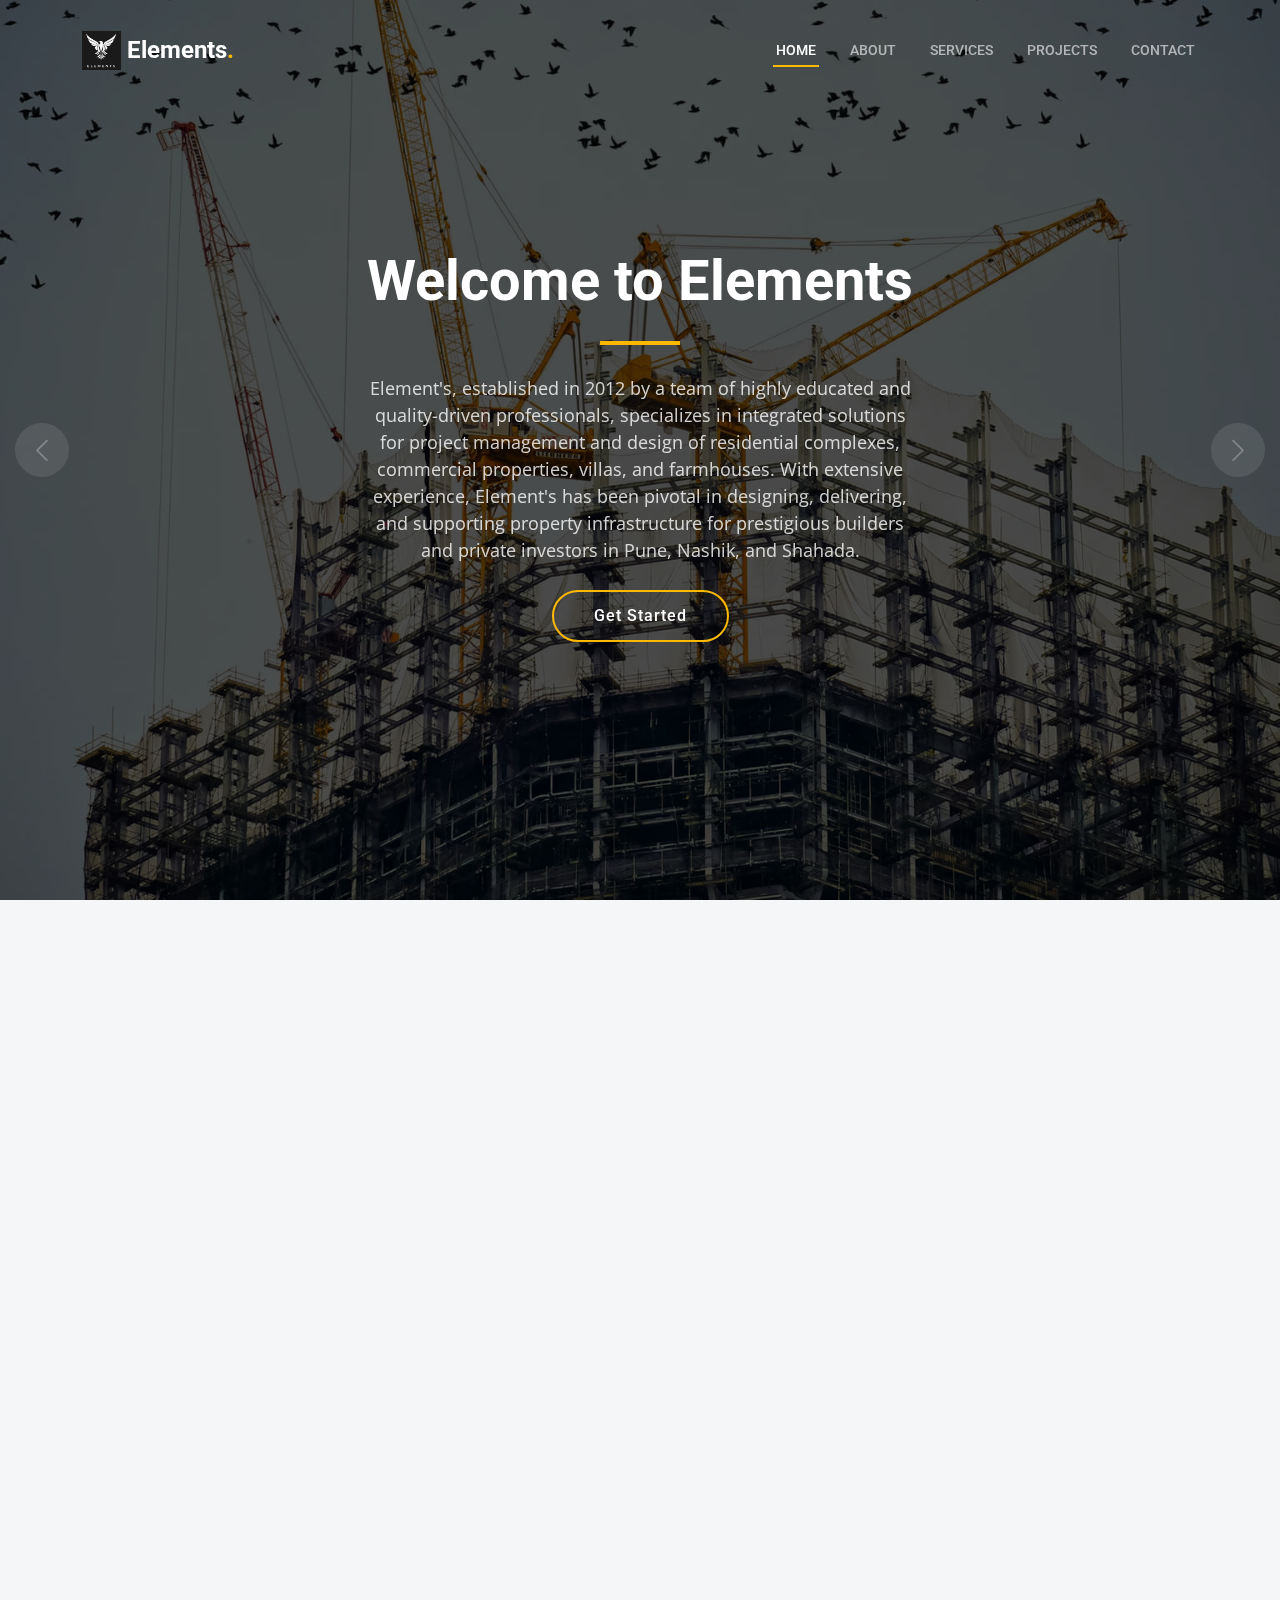
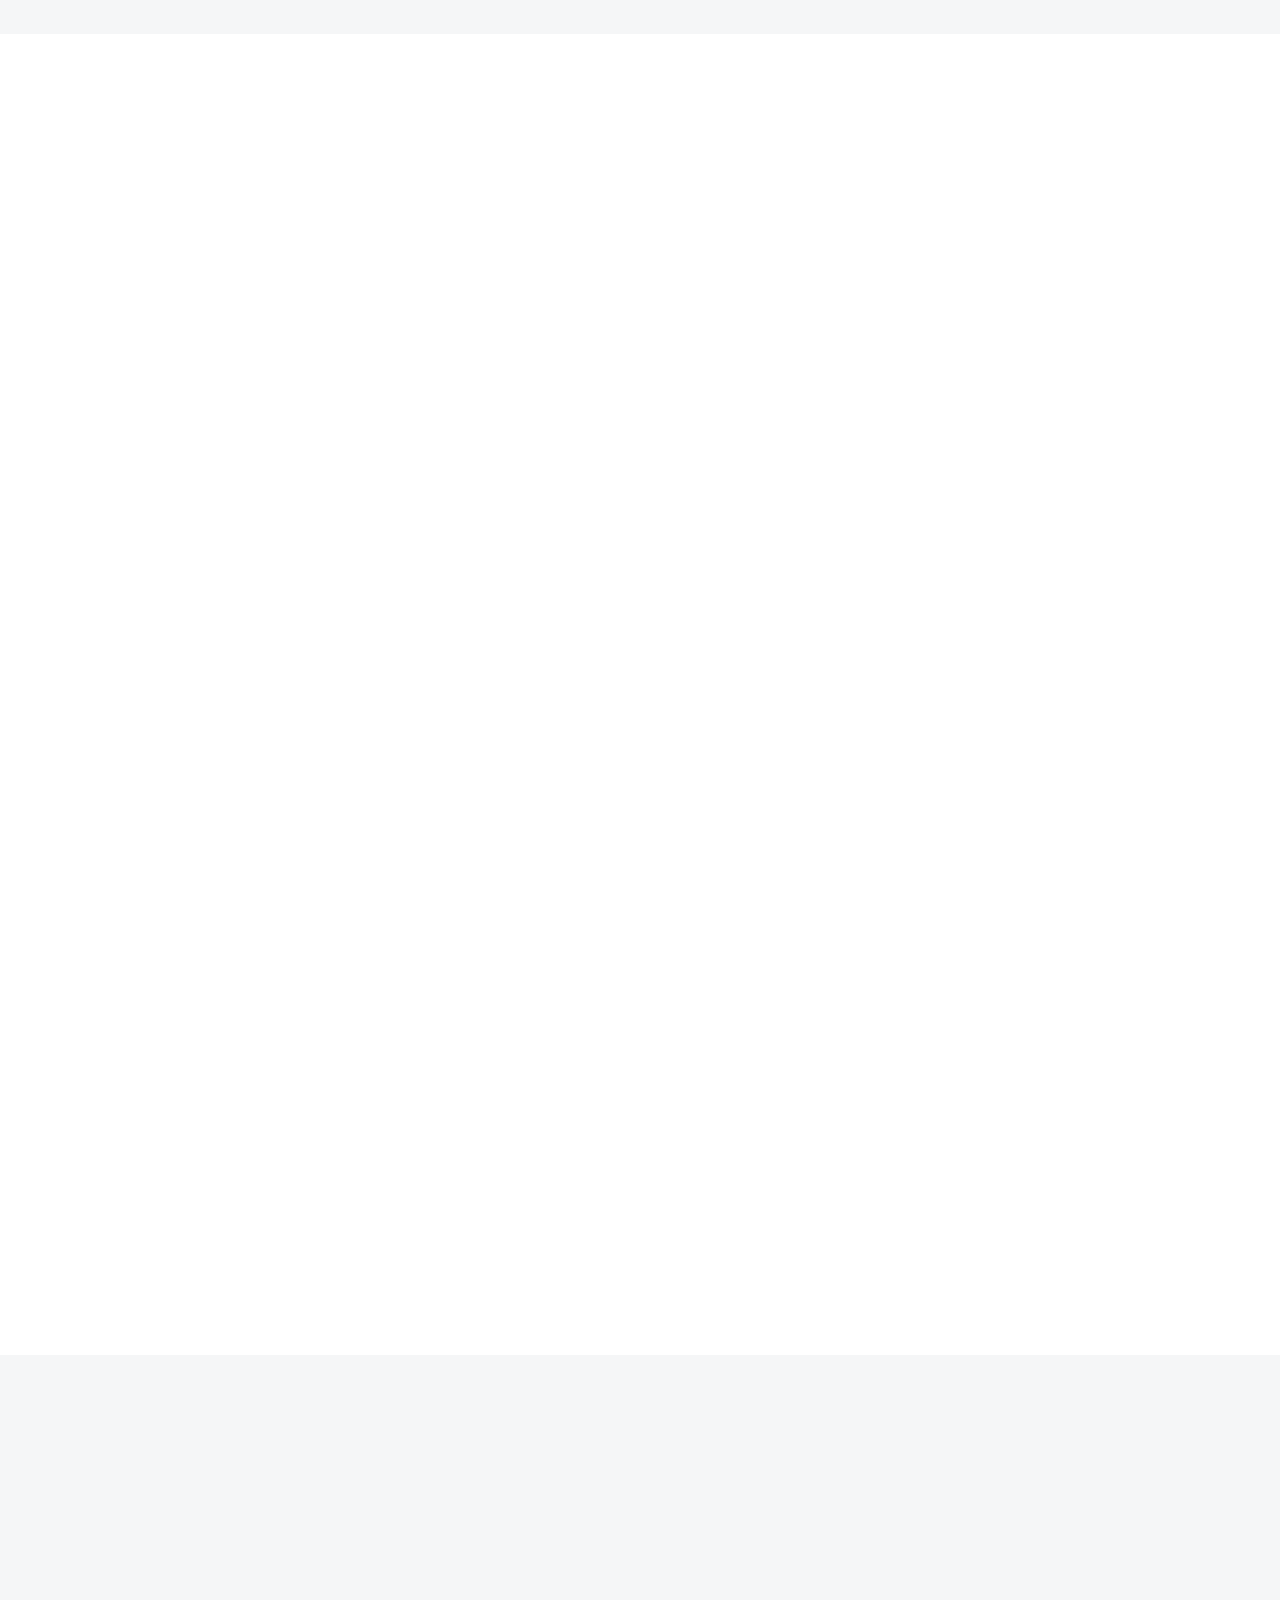
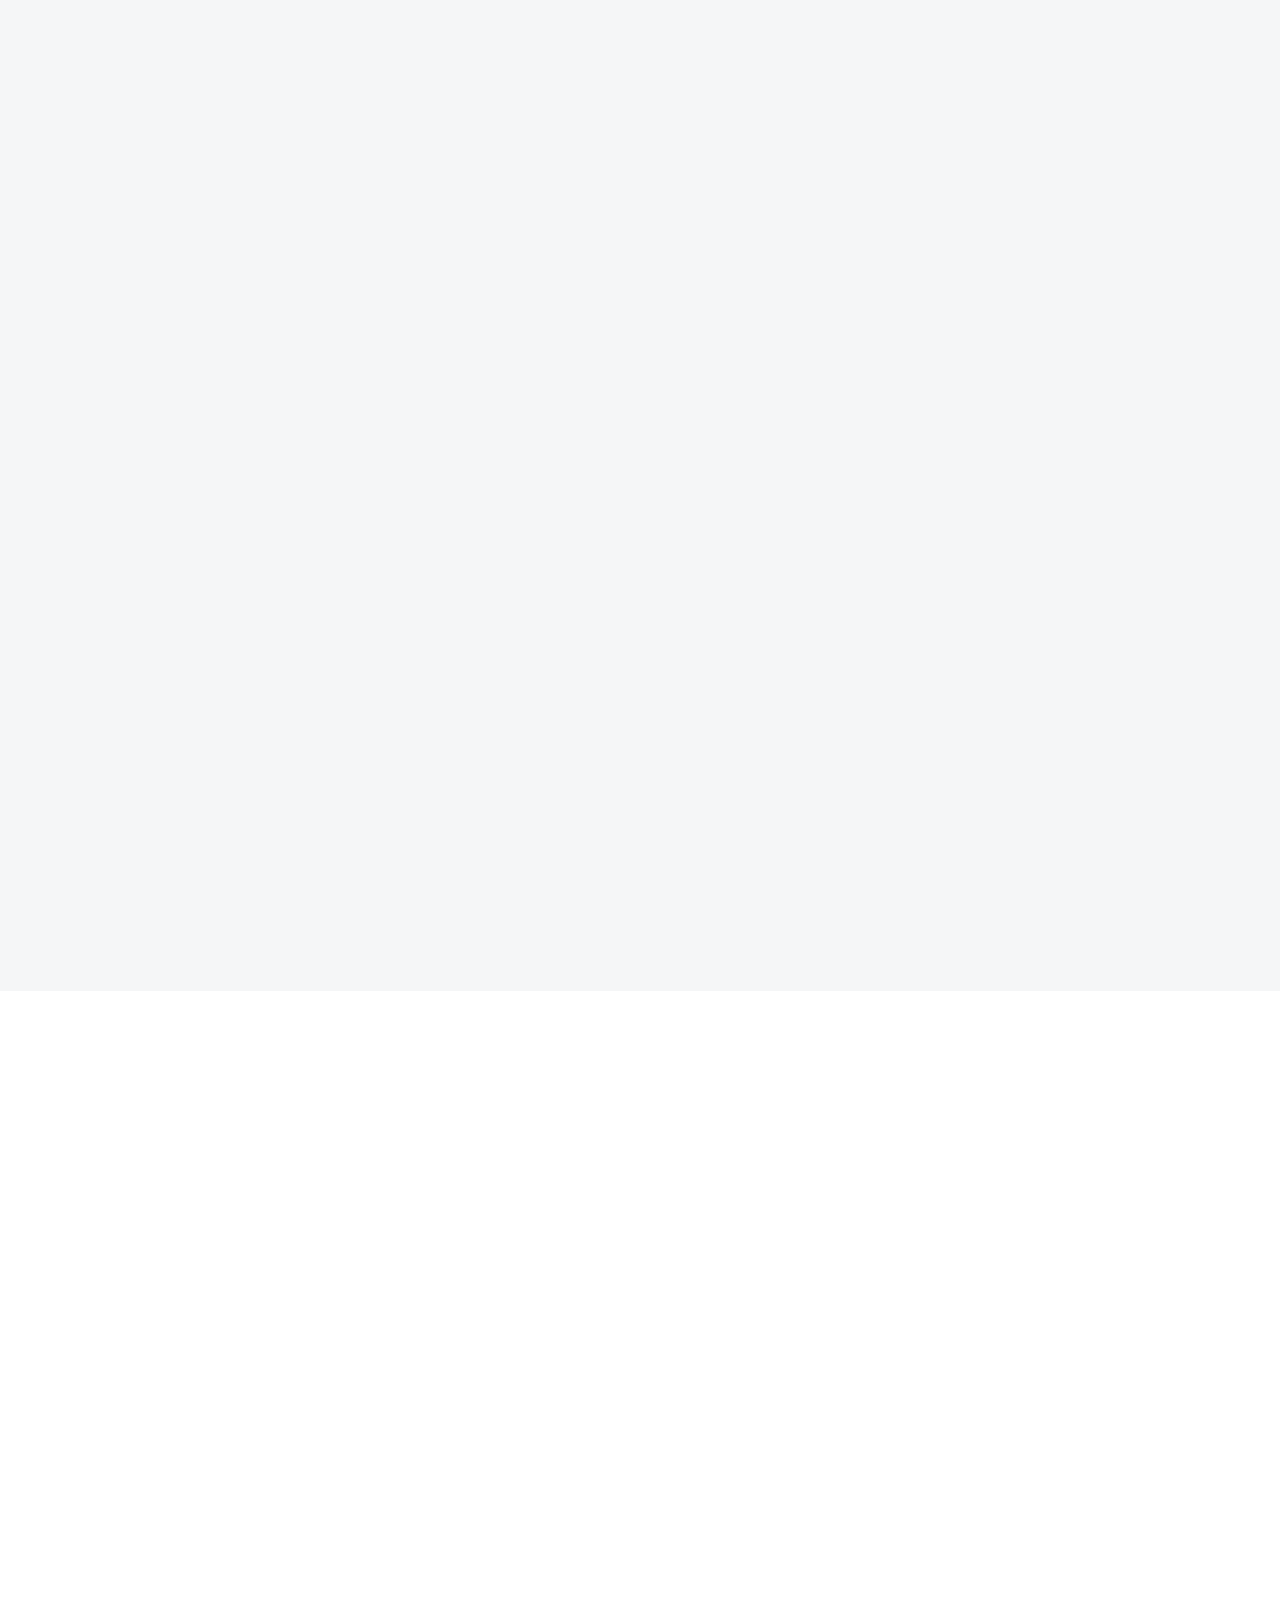
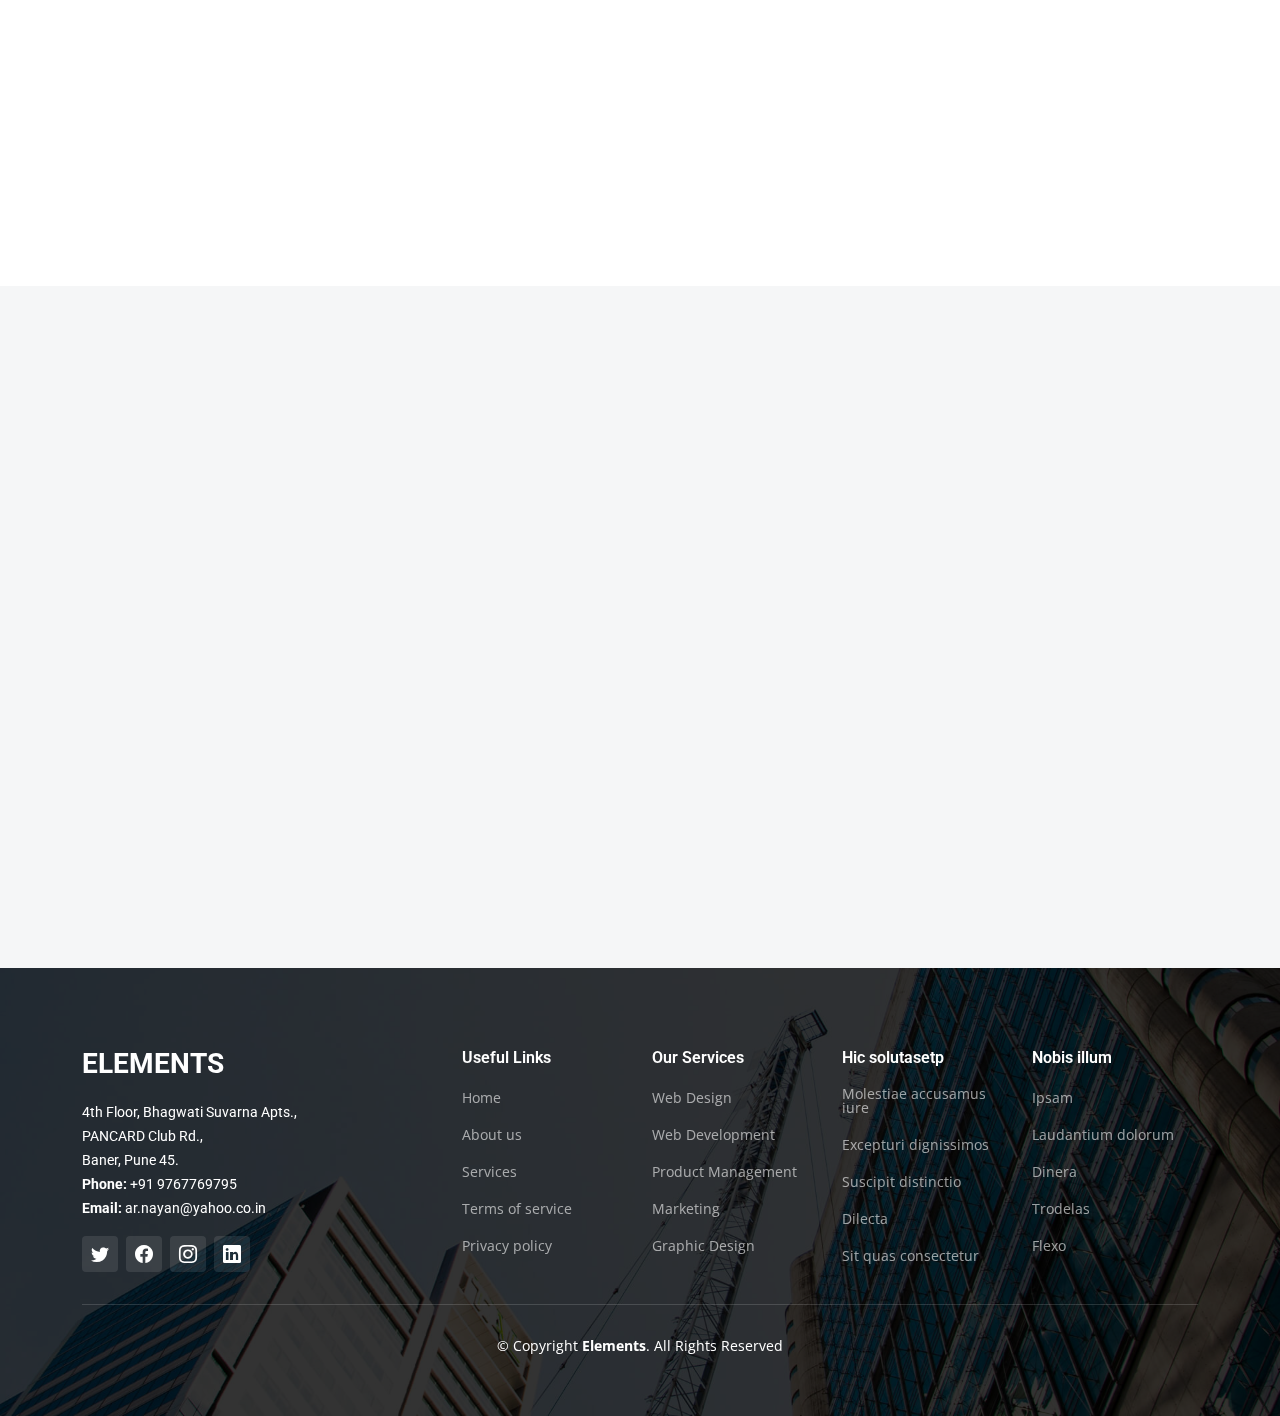
<file: index.html>
<!DOCTYPE html>
<html lang="en">

<head>
  <meta charset="utf-8">
  <meta content="width=device-width, initial-scale=1.0" name="viewport">

  <title>Elements</title>
  <meta content="" name="description">
  <meta content="" name="keywords">

  <!-- Favicons -->
  <link href="img/favicon.png" rel="icon">
  <link href="img/apple-touch-icon.png" rel="apple-touch-icon">

  <!-- Google Fonts -->
  <link rel="preconnect" href="https://fonts.googleapis.com">
  <link rel="preconnect" href="https://fonts.gstatic.com" crossorigin>
  <link
    href="https://fonts.googleapis.com/css2?family=Open+Sans:ital,wght@0,300;0,400;0,500;0,600;0,700;1,300;1,400;1,600;1,700&family=Roboto:ital,wght@0,300;0,400;0,500;0,600;0,700;1,300;1,400;1,500;1,600;1,700&family=Work+Sans:ital,wght@0,300;0,400;0,500;0,600;0,700;1,300;1,400;1,500;1,600;1,700&display=swap"
    rel="stylesheet">

  <!-- Vendor CSS Files -->
  <link href="vendor/bootstrap/css/bootstrap.min.css" rel="stylesheet">
  <link href="vendor/bootstrap-icons/bootstrap-icons.css" rel="stylesheet">
  <link href="vendor/fontawesome-free/css/all.min.css" rel="stylesheet">
  <link href="vendor/aos/aos.css" rel="stylesheet">
  <link href="vendor/glightbox/css/glightbox.min.css" rel="stylesheet">
  <link href="vendor/swiper/swiper-bundle.min.css" rel="stylesheet">

  <!-- Main CSS File -->
  <link href="css/main.css" rel="stylesheet">

 
</head>

<body>

  <!-- ======= Header ======= -->
  <header id="header" class="header d-flex align-items-center">
    <div class="container-fluid container-xl d-flex align-items-center justify-content-between">

      <a href="index.html" class="logo d-flex align-items-center">
        
        <img src="img/logo.png" alt=""> 
        <h1>Elements<span>.</span></h1>
      </a>

      <i class="mobile-nav-toggle mobile-nav-show bi bi-list"></i>
      <i class="mobile-nav-toggle mobile-nav-hide d-none bi bi-x"></i>
      <nav id="navbar" class="navbar">
        <ul>
          <li><a href="index.html" class="active">Home</a></li>
          <li><a href="about.html">About</a></li>
          <li><a href="services.html">Services</a></li>
          <li><a href="projects.html">Projects</a></li>
          
          
          <li><a href="contact.html">Contact</a></li>
        </ul>
      </nav><!-- .navbar -->

    </div>
  </header><!-- End Header -->

  <!-- ======= Hero Section ======= -->
  <section id="hero" class="hero">

    <div class="info d-flex align-items-center">
      <div class="container">
        <div class="row justify-content-center">
          <div class="col-lg-6 text-center">
            <h2 data-aos="fade-down">Welcome to <span>Elements</span></h2>
            <p data-aos="fade-up">Element's, established in 2012 by a team of highly educated and quality-driven professionals, specializes in integrated solutions for project management and design of residential complexes, commercial properties, villas, and farmhouses. With extensive experience, Element's has been pivotal in designing, delivering, and supporting property infrastructure for prestigious builders and private investors in Pune, Nashik, and Shahada.</p>
            <a data-aos="fade-up" data-aos-delay="200" href="#get-started" class="btn-get-started">Get Started</a>
          </div>
        </div>
      </div>
    </div>

    <div id="hero-carousel" class="carousel slide" data-bs-ride="carousel" data-bs-interval="5000">

      <div class="carousel-item active" style="background-image: url(img/hero-carousel/hero-carousel-1.jpg)">
      </div>
      <div class="carousel-item" style="background-image: url(img/hero-carousel/hero-carousel-2.jpg)"></div>
      <div class="carousel-item" style="background-image: url(img/hero-carousel/hero-carousel-3.jpg)"></div>
      <div class="carousel-item" style="background-image: url(img/hero-carousel/hero-carousel-4.jpg)"></div>
      <div class="carousel-item" style="background-image: url(img/hero-carousel/hero-carousel-5.jpg)"></div>

      <a class="carousel-control-prev" href="#hero-carousel" role="button" data-bs-slide="prev">
        <span class="carousel-control-prev-icon bi bi-chevron-left" aria-hidden="true"></span>
      </a>

      <a class="carousel-control-next" href="#hero-carousel" role="button" data-bs-slide="next">
        <span class="carousel-control-next-icon bi bi-chevron-right" aria-hidden="true"></span>
      </a>

    </div>

  </section><!-- End Hero Section -->

  <main id="main">

    <!-- ======= Get Started Section ======= -->
    <section id="get-started" class="get-started section-bg">
      <div class="container">

        <div class="row justify-content-between gy-4">

          <div class="col-lg-6 d-flex align-items-center" data-aos="fade-up">
            <div class="content">
              <h3>Commitment to Global Approach</h3>
              <p>Element’s isn’t just another name in project management consulting; we embody modern management, a bold vision, and a relentless drive for success. We think outside the box and redefine the rules to create unique ideologies for each project. Our commitment, drive, and flexibility are the cornerstones of our corporate success.</p>
              <p>Our esteemed position is the result of dedication and hard work by a dynamic team of young professionals whose principles of efficiency, excellence, and deep customer understanding remain steadfast. We distinguish ourselves from competitors by focusing on the entire lifecycle of a building. We cherish building long-lasting relationships with our clients and are committed to achieving shared goals. </p>
              <p>The best people, combined with a philosophy of integrity, communication, and teamwork, are the keys to successful projects and partnerships. These values ensure we stay on schedule and within budget while anticipating problems, finding solutions, and seizing opportunities.</p>
              <p>Since our inception, Element’s has upheld these principles and we look forward to exceeding expectations for years to come.</p>
            </div>
          </div>

          <div class="col-lg-5" data-aos="fade">
            <form action="forms/quote.php" method="post" class="php-email-form">
              <h3>Get a quote</h3>
              <p>Vel nobis odio laboriosam et hic voluptatem. Inventore vitae totam. Rerum repellendus enim linead sero
                park flows.</p>
              <div class="row gy-3">

                <div class="col-md-12">
                  <input type="text" name="name" class="form-control" placeholder="Name" required>
                </div>

                <div class="col-md-12 ">
                  <input type="email" class="form-control" name="email" placeholder="Email" required>
                </div>

                <div class="col-md-12">
                  <input type="text" class="form-control" name="phone" placeholder="Phone" required>
                </div>

                <div class="col-md-12">
                  <textarea class="form-control" name="message" rows="6" placeholder="Message" required></textarea>
                </div>

                <div class="col-md-12 text-center">
                  <div class="loading">Loading</div>
                  <div class="error-message"></div>
                  <div class="sent-message">Your quote request has been sent successfully. Thank you!</div>

                  <button type="submit">Get a quote</button>
                </div>

              </div>
            </form>
          </div><!-- End Quote Form -->

        </div>

      </div>
    </section><!-- End Get Started Section -->

    <!-- ======= Constructions Section ======= -->
    <section id="constructions" class="constructions">
      <div class="container" data-aos="fade-up">

        <div class="section-header">
          <h2>MISSION, VISION AND WORKING PRINCIPLES</h2>
         
        </div>

        <section id="alt-services" class="alt-services">
          <div class="container" data-aos="fade-up">
    
            <div class="row justify-content-around gy-4">
              <div class="col-lg-6 img-bg" style="background-image: url(img/alt-services.jpg);" data-aos="zoom-in"
                data-aos-delay="100"></div>
    
              <div class="col-lg-5 d-flex flex-column justify-content-center">
                
                <div class="icon-box d-flex position-relative" data-aos="fade-up" data-aos-delay="100">
                  <i class="bi bi-easel flex-shrink-0"></i>
                  <div>
                    <h4><a href="" class="stretched-link">Our Mission</a></h4>
                    <p>Element’s is dedicated to a shared future where new communities and supportive environments are developed for the benefit of individuals and organizations. We believe that sound business relationships thrive when both parties derive value from each other.</p>
                  </div>
                </div><!-- End Icon Box -->
    
                <div class="icon-box d-flex position-relative" data-aos="fade-up" data-aos-delay="200">
                  <i class="bi bi-patch-check flex-shrink-0"></i>
                  <div>
                    <h4><a href="" class="stretched-link">Our Vision</a></h4>
                    <p>Element’s aims to become the most trusted real estate integrator in the region, providing world-class design, project management consultancy, and building construction.

                    </p>
                  </div>
                </div><!-- End Icon Box -->
    
                <div class="icon-box d-flex position-relative" data-aos="fade-up" data-aos-delay="300">
                  <i class="bi bi-brightness-high flex-shrink-0"></i>
                  <div>
                    <h4><a href="" class="stretched-link">Our Working Principles</a></h4> 
                    <ul>
                    <li>Build lasting client relationships based on exceptional customer understanding, superior services, trust, integrity, and excellence.</li>
                    <li>Continuously improve quality and introduce innovations to meet changing needs and trends in the property market.</li>
                    <li>Commit to ethical and professional service, fully tailored to clients' needs.</li>
                    <li> Ensure full compliance with community, environmental, and legal requirements.</li>
                    <li>Provide a safe, inspiring, and healthy working environment, fostering professional development aligned with company objectives and individual career goals.</li> 
                  </ul>
                  </div>
                </div><!-- End Icon Box -->
    
    
              </div>
            </div>
    
          </div>
        </section>

        </div>

      </div>
    </section><!-- End Constructions Section -->

    <!-- ======= Services Section ======= -->
    <section id="services" class="services section-bg">
      <div class="container" data-aos="fade-up">

        <div class="section-header">
          <h2>Services</h2>
          <p>We are specialized in Project management, where we assure our customers/builders to reduce the construction cost by 10%-15%, with best construction quality. Along with our technical team, we maintain the time frame for project, which has been committed at initial stage of the project.</p>
        </div>

        <div class="row gy-4">

          <div class="col-lg-4 col-md-6" data-aos="fade-up" data-aos-delay="100">
            <div class="service-item  position-relative">
              <div class="icon">
                <i class="fa-solid fa-mountain-city"></i>
              </div>
              <h3>Architecture</h3>
              <p>We offer a full range of architectural design services, from concept through construction, to create buildings and spaces that meet client needs, develop a sense of community, and transform the environment.

              </p>
              <a href="service-details.html" class="readmore stretched-link">Learn more <i
                  class="bi bi-arrow-right"></i></a>
            </div>
          </div><!-- End Service Item -->

          <div class="col-lg-4 col-md-6" data-aos="fade-up" data-aos-delay="200">
            <div class="service-item position-relative">
              <div class="icon">
                <i class="fa-solid fa-arrow-up-from-ground-water"></i>
              </div>
              <h3>Interiors</h3>
              <p>Our interior architecture services aim to enrich the experience within each space. We provide complete interior design, lighting design, and furniture, fixture & equipment procurement to create harmonious and functional indoor environments.

              </p>
              <a href="service-details.html" class="readmore stretched-link">Learn more <i
                  class="bi bi-arrow-right"></i></a>
            </div>
          </div><!-- End Service Item -->

          <div class="col-lg-4 col-md-6" data-aos="fade-up" data-aos-delay="300">
            <div class="service-item position-relative">
              <div class="icon">
                <i class="fa-solid fa-compass-drafting"></i>
              </div>
              <h3>Planning</h3>
              <p>Our planning services bring together a collaborative team of architects, landscape architects, and urban planners to create unified and forward-moving masterplans for various projects.

              </p>
              <a href="service-details.html" class="readmore stretched-link">Learn more <i
                  class="bi bi-arrow-right"></i></a>
            </div>
          </div><!-- End Service Item -->

          <div class="col-lg-4 col-md-6" data-aos="fade-up" data-aos-delay="400">
            <div class="service-item position-relative">
              <div class="icon">
                <i class="fa-solid fa-trowel-bricks"></i>
              </div>
              <h3> Construction Consultancy</h3>
              <p>We specialize in project management consultancy, ensuring that projects stay on schedule and within budget while anticipating and solving potential issues.

              </p>
              <a href="service-details.html" class="readmore stretched-link">Learn more <i
                  class="bi bi-arrow-right"></i></a>
            </div>
          </div><!-- End Service Item -->

          <div class="col-lg-4 col-md-6" data-aos="fade-up" data-aos-delay="500">
            <div class="service-item position-relative">
              <div class="icon">
                <i class="fa-solid fa-helmet-safety"></i>
              </div>
              <h3>Project Management</h3>
              <p>Our experienced project managers provide end-to-end project management services, overseeing every phase of the project to ensure seamless execution and delivery.</p>
              <a href="service-details.html" class="readmore stretched-link">Learn more <i
                  class="bi bi-arrow-right"></i></a>
            </div>
          </div><!-- End Service Item -->

          <div class="col-lg-4 col-md-6" data-aos="fade-up" data-aos-delay="600">
            <div class="service-item position-relative">
              <div class="icon">
                <i class="fa-solid fa-arrow-up-from-ground-water"></i>
              </div>
              <h3>Sustainable Design</h3>
              <p>We integrate sustainable design practices into our projects, focusing on energy efficiency, environmental impact, and long-term sustainability to create eco-friendly and future-proof buildings.</p>
              <a href="service-details.html" class="readmore stretched-link">Learn more <i
                  class="bi bi-arrow-right"></i></a>
            </div>
          </div><!-- End Service Item -->

        </div>

      </div>
    </section><!-- End Services Section -->

   

    
    <!-- ======= Our Projects Section ======= -->
    <section id="projects" class="projects">
      <div class="container" data-aos="fade-up">

        <div class="section-header">
          <h2>Our Projects</h2>
          <p>Consequatur libero assumenda est voluptatem est quidem illum et officia imilique qui vel architecto
            accusamus fugit aut qui distinctio</p>
        </div>

        <div class="portfolio-isotope" data-portfolio-filter="*" data-portfolio-layout="masonry"
          data-portfolio-sort="original-order">

          <ul class="portfolio-flters" data-aos="fade-up" data-aos-delay="100">
            <li data-filter="*" class="filter-active">All</li>
            <li data-filter=".filter-construction1">Under Construction</li>
            <li data-filter=".filter-construction">Completed</li>
            
          </ul> 
          <!-- End Projects Filters -->

          <div class="row gy-4 portfolio-container" data-aos="fade-up" data-aos-delay="200">

            <div class="col-lg-4 col-md-6 portfolio-item filter-construction1">
              <div class="portfolio-content h-100">
                <img src="img/projects/remodeling-1.jpg" class="img-fluid" alt="">
                <div class="portfolio-info">
                  <h4>ANIKA PICCADILLY</h4>
                  <p>Lorem ipsum, dolor sit amet consectetur</p>
                  <a href="img/projects/remodeling-1.jpg" title="Remodeling 1"
                    data-gallery="portfolio-gallery-remodeling" class="glightbox preview-link"><i
                      class="bi bi-zoom-in"></i></a>
                  <a href="project-details.html" title="More Details" class="details-link"><i
                      class="bi bi-link-45deg"></i></a>
                </div>
              </div>
            </div> 
            <!-- End Projects Item -->

            <div class="col-lg-4 col-md-6 portfolio-item filter-construction1">
              <div class="portfolio-content h-100">
                <img src="img/projects/construction-1.jpg" class="img-fluid" alt="">
                <div class="portfolio-info">
                  <h4>PRIME SERENITY</h4>
                  <p>Lorem ipsum, dolor sit amet consectetur</p>
                  <a href="img/projects/construction-1.jpg" title="Construction 1"
                    data-gallery="portfolio-gallery-construction" class="glightbox preview-link"><i
                      class="bi bi-zoom-in"></i></a>
                  <a href="project-details.html" title="More Details" class="details-link"><i
                      class="bi bi-link-45deg"></i></a>
                </div>
              </div>
            </div>
            <!-- End Projects Item -->

            <div class="col-lg-4 col-md-6 portfolio-item filter-construction">
              <div class="portfolio-content h-100">
                <img src="img/projects/repairs-1.jpg" class="img-fluid" alt="">
                <div class="portfolio-info">
                  <h4>Sanskriti Arcade</h4>
                  <p>Lorem ipsum, dolor sit amet consectetur</p>
                  <a href="img/projects/repairs-1.jpg" title="Repairs 1" data-gallery="portfolio-gallery-repairs"
                    class="glightbox preview-link"><i class="bi bi-zoom-in"></i></a>
                  <a href="project-details.html" title="More Details" class="details-link"><i
                      class="bi bi-link-45deg"></i></a>
                </div>
              </div>
            </div>
            <!-- End Projects Item -->

            <div class="col-lg-4 col-md-6 portfolio-item filter-construction">
              <div class="portfolio-content h-100">
                <img src="img/projects/design-1.jpg" class="img-fluid" alt="">
                <div class="portfolio-info">
                  <h4>Anika Ecclesia</h4>
                  <p>Lorem ipsum, dolor sit amet consectetur</p>
                  <a href="img/projects/design-1.jpg" title="Repairs 1" data-gallery="portfolio-gallery-book"
                    class="glightbox preview-link"><i class="bi bi-zoom-in"></i></a>
                  <a href="project-details.html" title="More Details" class="details-link"><i
                      class="bi bi-link-45deg"></i></a>
                </div>
              </div>
            </div>
            <!-- End Projects Item -->

            <div class="col-lg-4 col-md-6 portfolio-item filter-construction">
              <div class="portfolio-content h-100">
                <img src="img/projects/remodeling-2.jpg" class="img-fluid" alt="">
                <div class="portfolio-info">
                  <h4>Anika Regalia</h4>
                  <p>Lorem ipsum, dolor sit amet consectetur</p>
                  <a href="img/projects/remodeling-2.jpg" title="Remodeling 2"
                    data-gallery="portfolio-gallery-remodeling" class="glightbox preview-link"><i
                      class="bi bi-zoom-in"></i></a>
                  <a href="project-details.html" title="More Details" class="details-link"><i
                      class="bi bi-link-45deg"></i></a>
                </div>
              </div>
            </div>
            <!-- End Projects Item -->

            <div class="col-lg-4 col-md-6 portfolio-item filter-construction">
              <div class="portfolio-content h-100">
                <img src="img/projects/construction-2.jpg" class="img-fluid" alt="">
                <div class="portfolio-info">
                  <h4>Anika Laxmi Niwas</h4>
                  <p>Lorem ipsum, dolor sit amet consectetur</p>
                  <a href="img/projects/construction-2.jpg" title="Construction 2"
                    data-gallery="portfolio-gallery-construction" class="glightbox preview-link"><i
                      class="bi bi-zoom-in"></i></a>
                  <a href="project-details.html" title="More Details" class="details-link"><i
                      class="bi bi-link-45deg"></i></a>
                </div>
              </div>
            </div>
            <!-- End Projects Item -->
            
           

            

          </div><!-- End Projects Container -->

        </div>

      </div>
    </section><!-- End Our Projects Section -->

    <!-- ======= Testimonials Section ======= -->
    <section id="testimonials" class="testimonials section-bg">
      <div class="container" data-aos="fade-up">

        <div class="section-header">
          <h2>Testimonials</h2>
          <p>Quam sed id excepturi ccusantium dolorem ut quis dolores nisi llum nostrum enim velit qui ut et autem uia
            reprehenderit sunt deleniti</p>
        </div>

        <div class="slides-2 swiper">
          <div class="swiper-wrapper">

            <div class="swiper-slide">
              <div class="testimonial-wrap">
                <div class="testimonial-item">
                  <img src="img/testimonials/testimonials-1.jpg" class="testimonial-img" alt="">
                  <h3>Saul Goodman</h3>
                  <h4>Ceo &amp; Founder</h4>
                  <div class="stars">
                    <i class="bi bi-star-fill"></i><i class="bi bi-star-fill"></i><i class="bi bi-star-fill"></i><i
                      class="bi bi-star-fill"></i><i class="bi bi-star-fill"></i>
                  </div>
                  <p>
                    <i class="bi bi-quote quote-icon-left"></i>
                    Proin iaculis purus consequat sem cure digni ssim donec porttitora entum suscipit rhoncus.
                    Accusantium quam, ultricies eget id, aliquam eget nibh et. Maecen aliquam, risus at semper.
                    <i class="bi bi-quote quote-icon-right"></i>
                  </p>
                </div>
              </div>
            </div><!-- End testimonial item -->

            <div class="swiper-slide">
              <div class="testimonial-wrap">
                <div class="testimonial-item">
                  <img src="img/testimonials/testimonials-2.jpg" class="testimonial-img" alt="">
                  <h3>Sara Wilsson</h3>
                  <h4>Designer</h4>
                  <div class="stars">
                    <i class="bi bi-star-fill"></i><i class="bi bi-star-fill"></i><i class="bi bi-star-fill"></i><i
                      class="bi bi-star-fill"></i><i class="bi bi-star-fill"></i>
                  </div>
                  <p>
                    <i class="bi bi-quote quote-icon-left"></i>
                    Export tempor illum tamen malis malis eram quae irure esse labore quem cillum quid cillum eram malis
                    quorum velit fore eram velit sunt aliqua noster fugiat irure amet legam anim culpa.
                    <i class="bi bi-quote quote-icon-right"></i>
                  </p>
                </div>
              </div>
            </div><!-- End testimonial item -->

            <div class="swiper-slide">
              <div class="testimonial-wrap">
                <div class="testimonial-item">
                  <img src="img/testimonials/testimonials-3.jpg" class="testimonial-img" alt="">
                  <h3>Jena Karlis</h3>
                  <h4>Store Owner</h4>
                  <div class="stars">
                    <i class="bi bi-star-fill"></i><i class="bi bi-star-fill"></i><i class="bi bi-star-fill"></i><i
                      class="bi bi-star-fill"></i><i class="bi bi-star-fill"></i>
                  </div>
                  <p>
                    <i class="bi bi-quote quote-icon-left"></i>
                    Enim nisi quem export duis labore cillum quae magna enim sint quorum nulla quem veniam duis minim
                    tempor labore quem eram duis noster aute amet eram fore quis sint minim.
                    <i class="bi bi-quote quote-icon-right"></i>
                  </p>
                </div>
              </div>
            </div><!-- End testimonial item -->

            <div class="swiper-slide">
              <div class="testimonial-wrap">
                <div class="testimonial-item">
                  <img src="img/testimonials/testimonials-4.jpg" class="testimonial-img" alt="">
                  <h3>Matt Brandon</h3>
                  <h4>Freelancer</h4>
                  <div class="stars">
                    <i class="bi bi-star-fill"></i><i class="bi bi-star-fill"></i><i class="bi bi-star-fill"></i><i
                      class="bi bi-star-fill"></i><i class="bi bi-star-fill"></i>
                  </div>
                  <p>
                    <i class="bi bi-quote quote-icon-left"></i>
                    Fugiat enim eram quae cillum dolore dolor amet nulla culpa multos export minim fugiat minim velit
                    minim dolor enim duis veniam ipsum anim magna sunt elit fore quem dolore labore illum veniam.
                    <i class="bi bi-quote quote-icon-right"></i>
                  </p>
                </div>
              </div>
            </div><!-- End testimonial item -->

            <div class="swiper-slide">
              <div class="testimonial-wrap">
                <div class="testimonial-item">
                  <img src="img/testimonials/testimonials-5.jpg" class="testimonial-img" alt="">
                  <h3>John Larson</h3>
                  <h4>Entrepreneur</h4>
                  <div class="stars">
                    <i class="bi bi-star-fill"></i><i class="bi bi-star-fill"></i><i class="bi bi-star-fill"></i><i
                      class="bi bi-star-fill"></i><i class="bi bi-star-fill"></i>
                  </div>
                  <p>
                    <i class="bi bi-quote quote-icon-left"></i>
                    Quis quorum aliqua sint quem legam fore sunt eram irure aliqua veniam tempor noster veniam enim
                    culpa labore duis sunt culpa nulla illum cillum fugiat legam esse veniam culpa fore nisi cillum
                    quid.
                    <i class="bi bi-quote quote-icon-right"></i>
                  </p>
                </div>
              </div>
            </div><!-- End testimonial item -->

          </div>
          <div class="swiper-pagination"></div>
        </div>

      </div>
    </section><!-- End Testimonials Section -->

    
  </main><!-- End #main -->

  <!-- ======= Footer ======= -->
  <footer id="footer" class="footer">

    <div class="footer-content position-relative">
      <div class="container">
        <div class="row">

          <div class="col-lg-4 col-md-6">
            <div class="footer-info">
              <h3>Elements</h3>
              <p>
                4th Floor, Bhagwati Suvarna Apts.,<br> PANCARD Club Rd.,<br> Baner, Pune 45. 
                <br>
                <strong>Phone:</strong> +91 9767769795 <br>
                <strong>Email:</strong> ar.nayan@yahoo.co.in<br>
              </p>
              <div class="social-links d-flex mt-3">
                <a href="#" class="d-flex align-items-center justify-content-center"><i class="bi bi-twitter"></i></a>
                <a href="#" class="d-flex align-items-center justify-content-center"><i class="bi bi-facebook"></i></a>
                <a href="#" class="d-flex align-items-center justify-content-center"><i class="bi bi-instagram"></i></a>
                <a href="#" class="d-flex align-items-center justify-content-center"><i class="bi bi-linkedin"></i></a>
              </div>
            </div>
          </div><!-- End footer info column-->

          <div class="col-lg-2 col-md-3 footer-links">
            <h4>Useful Links</h4>
            <ul>
              <li><a href="#">Home</a></li>
              <li><a href="#">About us</a></li>
              <li><a href="#">Services</a></li>
              <li><a href="#">Terms of service</a></li>
              <li><a href="#">Privacy policy</a></li>
            </ul>
          </div><!-- End footer links column-->

          <div class="col-lg-2 col-md-3 footer-links">
            <h4>Our Services</h4>
            <ul>
              <li><a href="#">Web Design</a></li>
              <li><a href="#">Web Development</a></li>
              <li><a href="#">Product Management</a></li>
              <li><a href="#">Marketing</a></li>
              <li><a href="#">Graphic Design</a></li>
            </ul>
          </div><!-- End footer links column-->

          <div class="col-lg-2 col-md-3 footer-links">
            <h4>Hic solutasetp</h4>
            <ul>
              <li><a href="#">Molestiae accusamus iure</a></li>
              <li><a href="#">Excepturi dignissimos</a></li>
              <li><a href="#">Suscipit distinctio</a></li>
              <li><a href="#">Dilecta</a></li>
              <li><a href="#">Sit quas consectetur</a></li>
            </ul>
          </div><!-- End footer links column-->

          <div class="col-lg-2 col-md-3 footer-links">
            <h4>Nobis illum</h4>
            <ul>
              <li><a href="#">Ipsam</a></li>
              <li><a href="#">Laudantium dolorum</a></li>
              <li><a href="#">Dinera</a></li>
              <li><a href="#">Trodelas</a></li>
              <li><a href="#">Flexo</a></li>
            </ul>
          </div><!-- End footer links column-->

        </div>
      </div>
    </div>

    <div class="footer-legal text-center position-relative">
      <div class="container">
        <div class="copyright">
          &copy; Copyright <strong><span>Elements</span></strong>. All Rights Reserved
        </div>
        
    </div>
  </footer>
  <!-- End Footer -->

  <a href="#" class="scroll-top d-flex align-items-center justify-content-center"><i
      class="bi bi-arrow-up-short"></i></a>

  <div id="preloader"></div>

  <!-- Vendor JS Files -->
  <script src="vendor/bootstrap/js/bootstrap.bundle.min.js"></script>
  <script src="vendor/aos/aos.js"></script>
  <script src="vendor/glightbox/js/glightbox.min.js"></script>
  <script src="vendor/isotope-layout/isotope.pkgd.min.js"></script>
  <script src="vendor/swiper/swiper-bundle.min.js"></script>
  <script src="vendor/purecounter/purecounter_vanilla.js"></script>
  <script src="vendor/php-email-form/validate.js"></script>

  <!--  Main JS File -->
  <script src="js/main.js"></script>

</body>

</html>
</file>
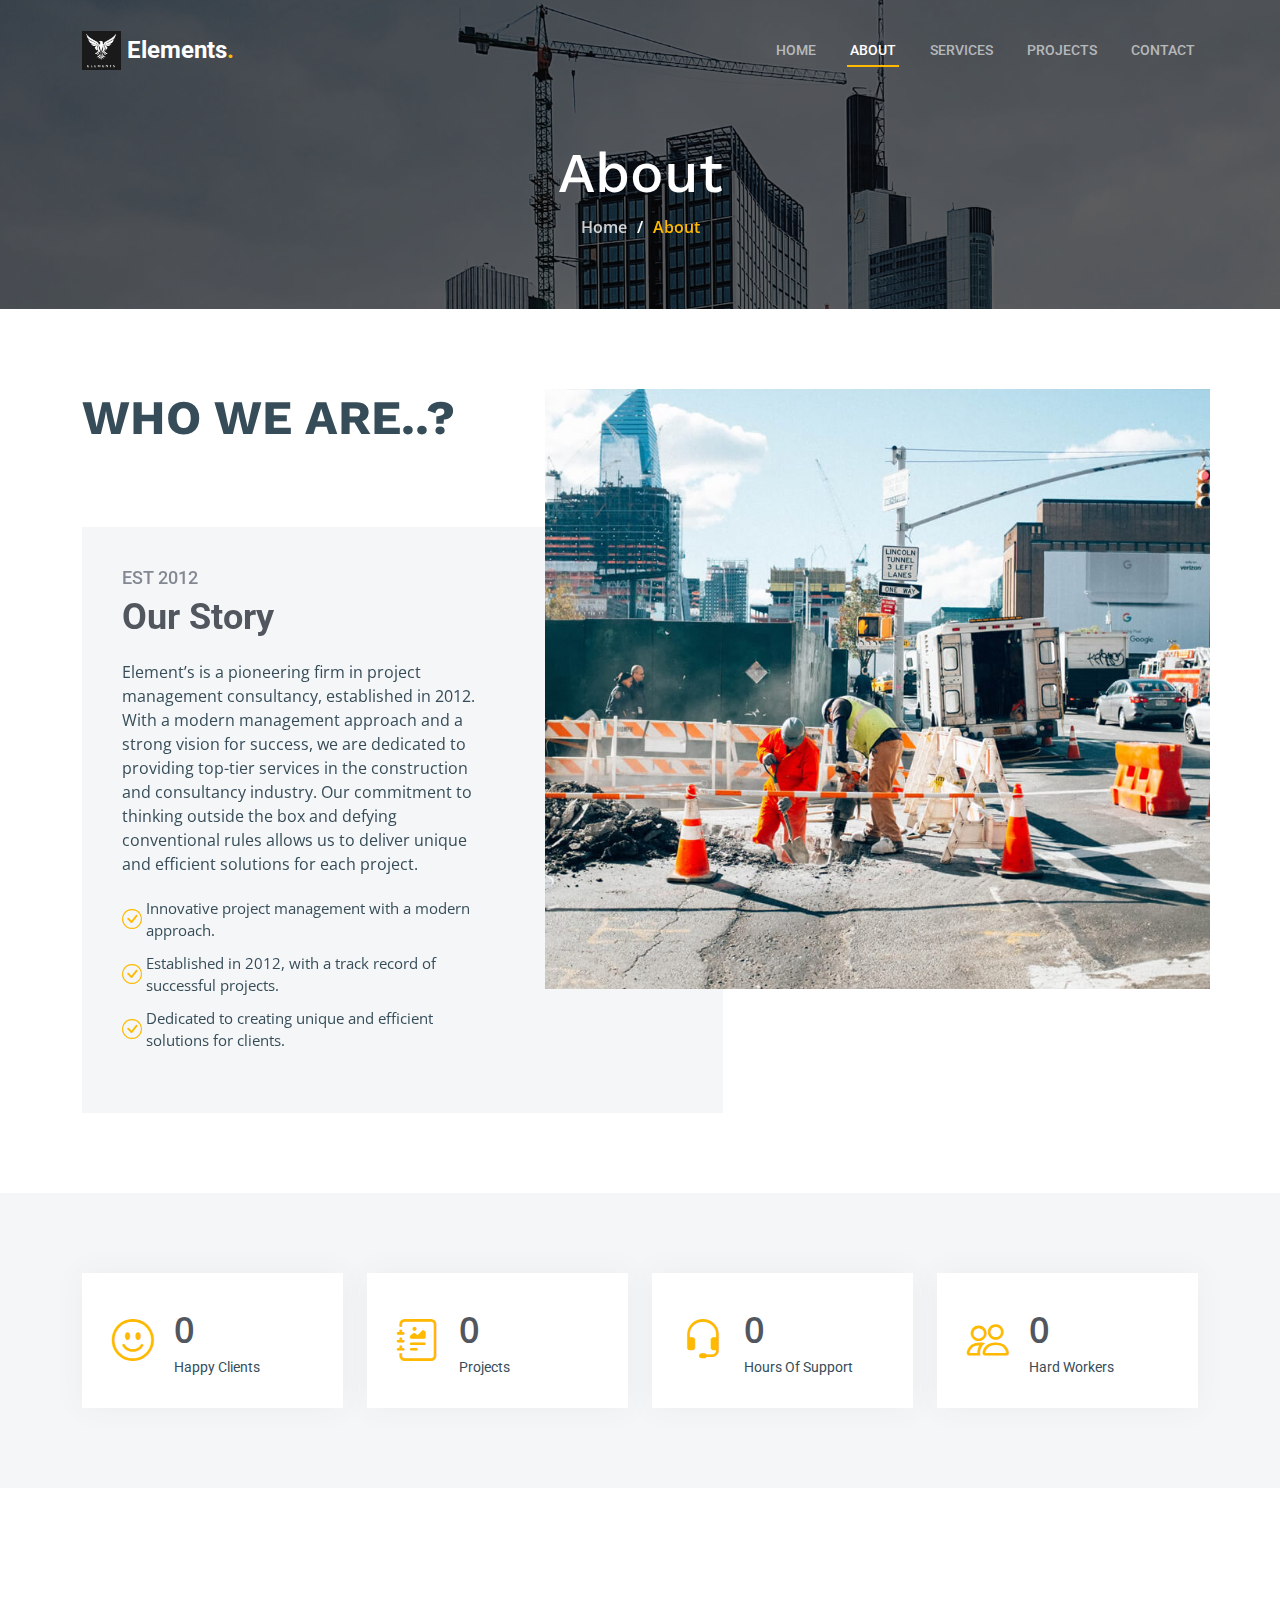
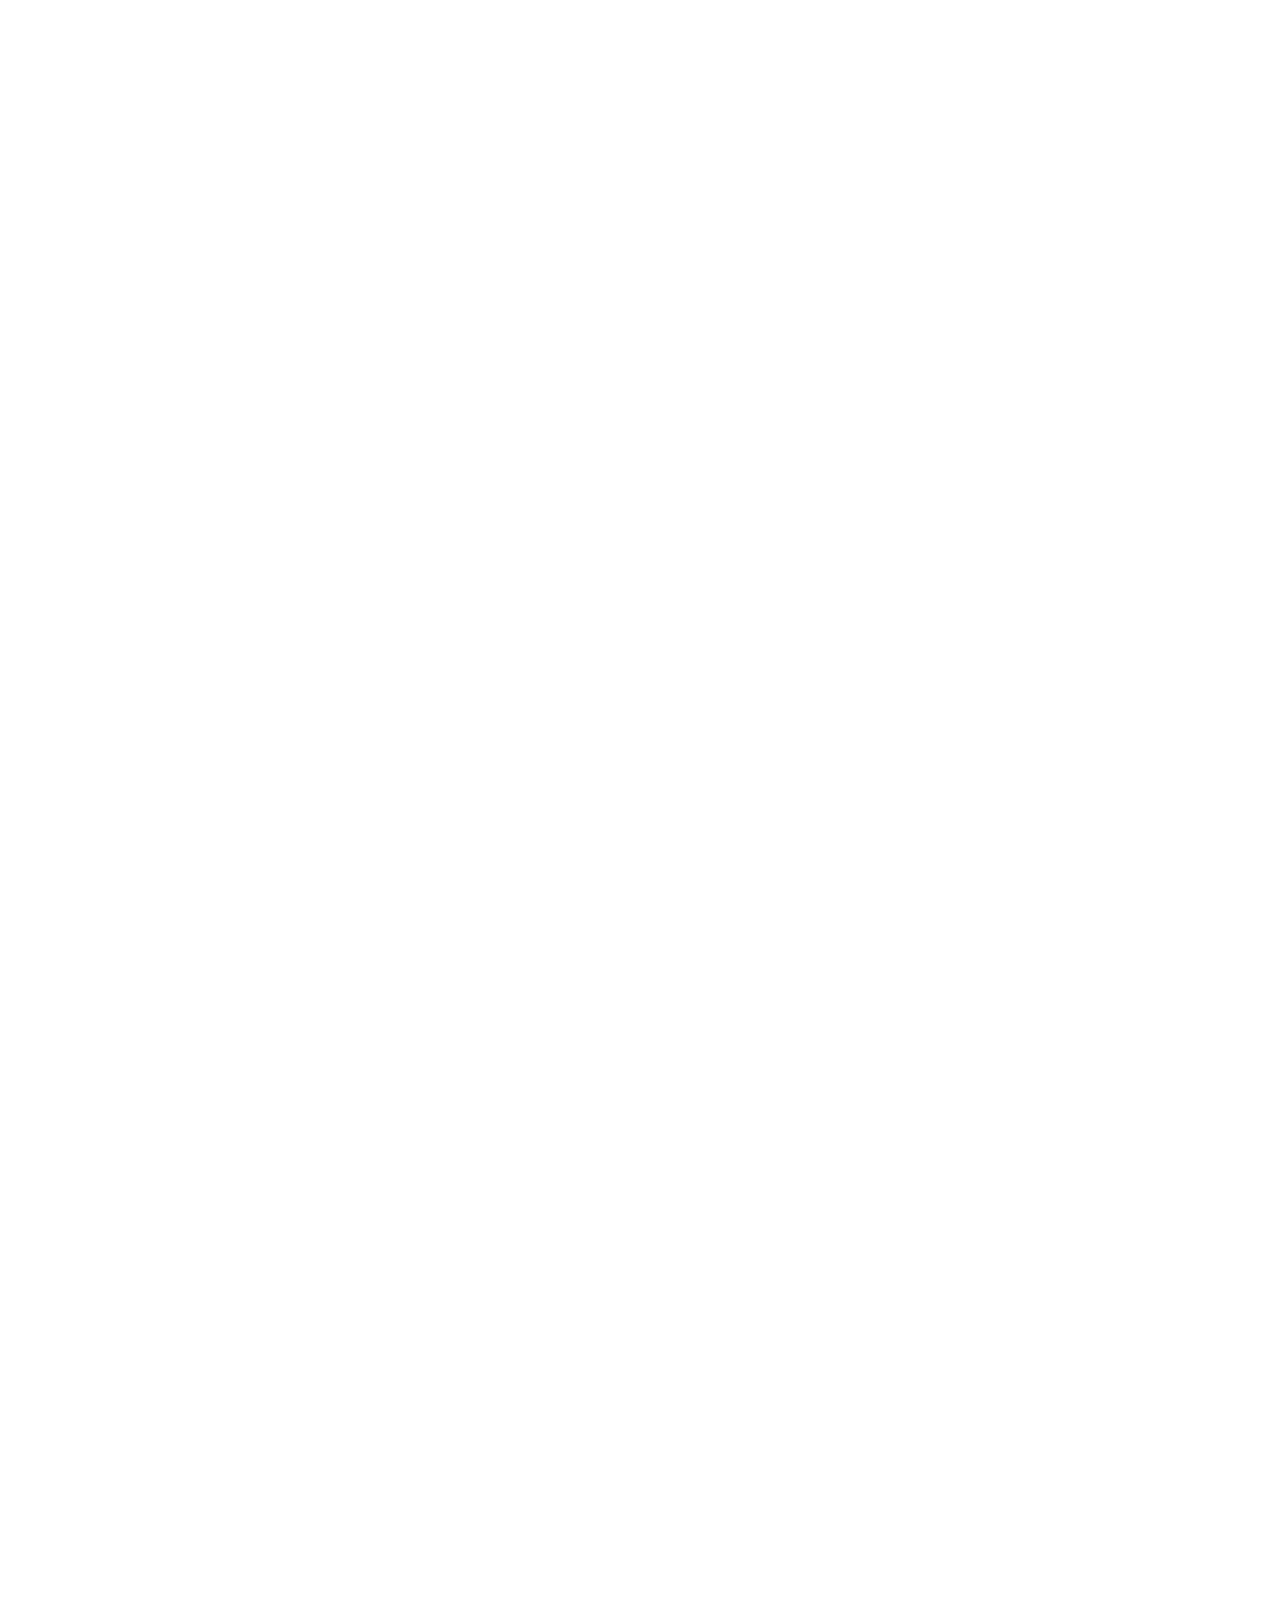
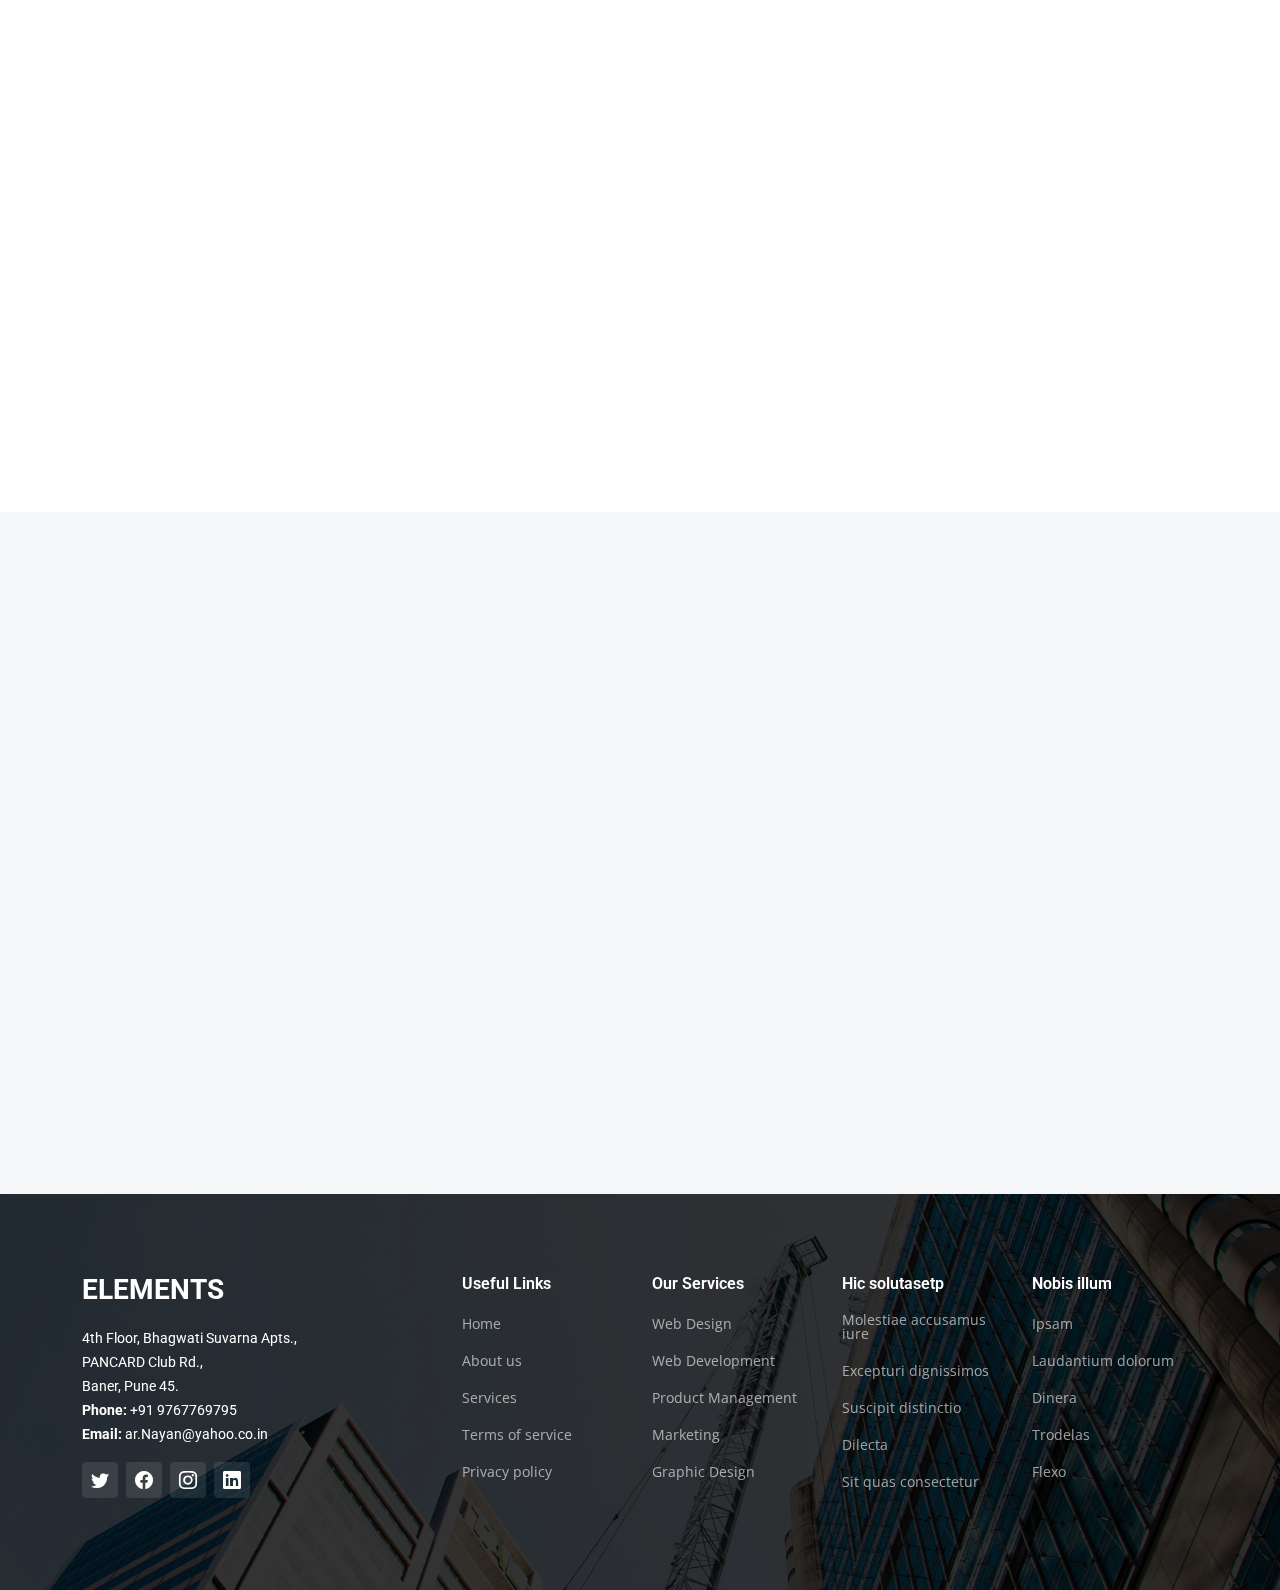
<file: about.html>
<!DOCTYPE html>
<html lang="en">
  <head>
    <meta charset="utf-8" />
    <meta content="width=device-width, initial-scale=1.0" name="viewport" />

    <title>About Us</title>
    <meta content="" name="description" />
    <meta content="" name="keywords" />

    <!-- Favicons -->
    <link href="img/favicon.png" rel="icon" />
    <link href="img/apple-touch-icon.png" rel="apple-touch-icon" />

    <!-- Google Fonts -->
    <link rel="preconnect" href="https://fonts.googleapis.com" />
    <link rel="preconnect" href="https://fonts.gstatic.com" crossorigin />
    <link
      href="https://fonts.googleapis.com/css2?family=Open+Sans:ital,wght@0,300;0,400;0,500;0,600;0,700;1,300;1,400;1,600;1,700&family=Roboto:ital,wght@0,300;0,400;0,500;0,600;0,700;1,300;1,400;1,500;1,600;1,700&family=Work+Sans:ital,wght@0,300;0,400;0,500;0,600;0,700;1,300;1,400;1,500;1,600;1,700&display=swap"
      rel="stylesheet"
    />

    <!-- Vendor CSS Files -->
    <link
      href="vendor/bootstrap/css/bootstrap.min.css"
      rel="stylesheet"
    />
    <link
      href="vendor/bootstrap-icons/bootstrap-icons.css"
      rel="stylesheet"
    />
    <link
      href="vendor/fontawesome-free/css/all.min.css"
      rel="stylesheet"
    />
    <link href="vendor/aos/aos.css" rel="stylesheet" />
    <link
      href="vendor/glightbox/css/glightbox.min.css"
      rel="stylesheet"
    />
    <link href="vendor/swiper/swiper-bundle.min.css" rel="stylesheet" />
    

    <!--  Main CSS File -->
    <link href="css/main.css" rel="stylesheet" />

    
  
  </head>

  <body>
    <!-- ======= Header ======= -->
    <header id="header" class="header d-flex align-items-center">
      <div
        class="container-fluid container-xl d-flex align-items-center justify-content-between"
      >
        <a href="index.html" class="logo d-flex align-items-center">
         
           <img src="img/logo.png" alt=""> 
          <h1>Elements<span>.</span></h1>
        </a>

        <i class="mobile-nav-toggle mobile-nav-show bi bi-list"></i>
        <i class="mobile-nav-toggle mobile-nav-hide d-none bi bi-x"></i>
        <nav id="navbar" class="navbar">
          <ul>
            <li><a href="index.html">Home</a></li>
            <li><a href="about.html" class="active">About</a></li>
            <li><a href="services.html">Services</a></li>
            <li><a href="projects.html">Projects</a></li>

            <li><a href="contact.html">Contact</a></li>
          </ul>
        </nav>
        <!-- .navbar -->
      </div>
    </header>
    <!-- End Header -->

    <main id="main">
      <!-- ======= Breadcrumbs ======= -->
      <div
        class="breadcrumbs d-flex align-items-center"
        style="background-image: url('img/breadcrumbs-bg.jpg')"
      >
        <div
          class="container position-relative d-flex flex-column align-items-center"
          data-aos="fade"
        >
          <h2>About</h2>
          <ol>
            <li><a href="index.html">Home</a></li>
            <li>About</li>
          </ol>
        </div>
      </div>
      <!-- End Breadcrumbs -->

      <!-- ======= About Section ======= -->
      <section id="about" class="about">
        <div class="container" data-aos="fade-up">
          <div class="row position-relative">
            <div
              class="col-lg-7 about-img"
              style="background-image: url(img/about.jpg)"
            ></div>

            <div class="col-lg-7">
              <h2>WHO WE ARE..?</h2>
              <div class="our-story">
                <h4>Est 2012</h4>
                <h3>Our Story</h3>
                <p>
                  Element’s is a pioneering firm in project management
                  consultancy, established in 2012. With a modern management
                  approach and a strong vision for success, we are dedicated to
                  providing top-tier services in the construction and
                  consultancy industry. Our commitment to thinking outside the
                  box and defying conventional rules allows us to deliver unique
                  and efficient solutions for each project.
                </p>

                <ul>
                  <li>
                    <i class="bi bi-check-circle"></i>
                    <span
                      >Innovative project management with a modern
                      approach.</span
                    >
                  </li>
                  <li>
                    <i class="bi bi-check-circle"></i>
                    <span
                      >Established in 2012, with a track record of successful
                      projects.</span
                    >
                  </li>
                  <li>
                    <i class="bi bi-check-circle"></i>
                    <span
                      >Dedicated to creating unique and efficient solutions for
                      clients.</span
                    >
                  </li>
                </ul>
              </div>
            </div>
          </div>
        </div>
      </section>
      <!-- End About Section -->

      <!-- ======= Stats Counter Section ======= -->
      <section id="stats-counter" class="stats-counter section-bg">
        <div class="container">
          <div class="row gy-4">
            <div class="col-lg-3 col-md-6">
              <div class="stats-item d-flex align-items-center w-100 h-100">
                <i class="bi bi-emoji-smile color-blue flex-shrink-0"></i>
                <div>
                  <span
                    data-purecounter-start="0"
                    data-purecounter-end="232"
                    data-purecounter-duration="1"
                    class="purecounter"
                  ></span>
                  <p>Happy Clients</p>
                </div>
              </div>
            </div>
            <!-- End Stats Item -->

            <div class="col-lg-3 col-md-6">
              <div class="stats-item d-flex align-items-center w-100 h-100">
                <i
                  class="bi bi-journal-richtext color-orange flex-shrink-0"
                ></i>
                <div>
                  <span
                    data-purecounter-start="0"
                    data-purecounter-end="521"
                    data-purecounter-duration="1"
                    class="purecounter"
                  ></span>
                  <p>Projects</p>
                </div>
              </div>
            </div>
            <!-- End Stats Item -->

            <div class="col-lg-3 col-md-6">
              <div class="stats-item d-flex align-items-center w-100 h-100">
                <i class="bi bi-headset color-green flex-shrink-0"></i>
                <div>
                  <span
                    data-purecounter-start="0"
                    data-purecounter-end="1463"
                    data-purecounter-duration="1"
                    class="purecounter"
                  ></span>
                  <p>Hours Of Support</p>
                </div>
              </div>
            </div>
            <!-- End Stats Item -->

            <div class="col-lg-3 col-md-6">
              <div class="stats-item d-flex align-items-center w-100 h-100">
                <i class="bi bi-people color-pink flex-shrink-0"></i>
                <div>
                  <span
                    data-purecounter-start="0"
                    data-purecounter-end="15"
                    data-purecounter-duration="1"
                    class="purecounter"
                  ></span>
                  <p>Hard Workers</p>
                </div>
              </div>
            </div>
            <!-- End Stats Item -->
          </div>
        </div>
      </section>
      <!-- End Stats Counter Section -->

      <!-- ======= Alt Services Section ======= -->
      <section id="constructions" class="constructions">
        <div class="container" data-aos="fade-up">
  
          <div class="section-header">
            <h2>MISSION, VISION AND WORKING PRINCIPLES</h2>
           
          </div>
  
          <section id="alt-services" class="alt-services">
            <div class="container" data-aos="fade-up">
      
              <div class="row justify-content-around gy-4">
                <div class="col-lg-6 img-bg" style="background-image: url(img/alt-services.jpg);" data-aos="zoom-in"
                  data-aos-delay="100"></div>
      
                <div class="col-lg-5 d-flex flex-column justify-content-center">
                  
                  <div class="icon-box d-flex position-relative" data-aos="fade-up" data-aos-delay="100">
                    <i class="bi bi-easel flex-shrink-0"></i>
                    <div>
                      <h4><a href="" class="stretched-link">Our Mission</a></h4>
                      <p>Element’s is dedicated to a shared future where new communities and supportive environments are developed for the benefit of individuals and organizations. We believe that sound business relationships thrive when both parties derive value from each other.</p>
                    </div>
                  </div><!-- End Icon Box -->
      
                  <div class="icon-box d-flex position-relative" data-aos="fade-up" data-aos-delay="200">
                    <i class="bi bi-patch-check flex-shrink-0"></i>
                    <div>
                      <h4><a href="" class="stretched-link">Our Vision</a></h4>
                      <p>Element’s aims to become the most trusted real estate integrator in the region, providing world-class design, project management consultancy, and building construction.
  
                      </p>
                    </div>
                  </div><!-- End Icon Box -->
      
                  <div class="icon-box d-flex position-relative" data-aos="fade-up" data-aos-delay="300">
                    <i class="bi bi-brightness-high flex-shrink-0"></i>
                    <div>
                      <h4><a href="" class="stretched-link">Our Working Principles</a></h4> 
                      <ul>
                      <li>Build lasting client relationships based on exceptional customer understanding, superior services, trust, integrity, and excellence.</li>
                      <li>Continuously improve quality and introduce innovations to meet changing needs and trends in the property market.</li>
                      <li>Commit to ethical and professional service, fully tailored to clients' needs.</li>
                      <li> Ensure full compliance with community, environmental, and legal requirements.</li>
                      <li>Provide a safe, inspiring, and healthy working environment, fostering professional development aligned with company objectives and individual career goals.</li> 
                    </ul>
                    </div>
                  </div><!-- End Icon Box -->
      
      
                </div>
              </div>
      
            </div>
          </section>
  
          </div>
  
        </div>
      </section>
      <!-- End Alt Services Section -->

     

      <!-- ======= Our Team Section ======= -->

     
      <section id="team" class="team">
        <div class="container" data-aos="fade-up">
          <div class="section-header">
            <h2>Our Founder</h2>
           
            
          </div>

          <div class="row gy-5">
            <div class="col-lg-4 col-md-6 member" data-aos="fade-up" data-aos-delay="100">
              <div class="member-img text-center">
                <img src="img/team/team-1.jpg" class="img-fluid" alt="" />
              </div>
            </div>
            <div class="col-lg-8 col-md-6" data-aos="fade-up" data-aos-delay="200">
              
              <h3>Nayan Chaudhari</h3>
              <p>
                Nayan Chaudhari, the visionary founder of Element’s, has been the driving force behind the company's remarkable success and growth since its inception in 2012. With a profound expertise in project management and a keen eye for innovative design, Nayan has successfully steered Element’s towards becoming a leading name in the construction consultancy industry.
              </p>
              <p>
                Under his leadership, Element’s has completed numerous prestigious projects, consistently exceeding client expectations through a blend of creativity, technical knowledge, and strategic planning. Nayan's commitment to quality, integrity, and excellence is reflected in every project undertaken by the company.
              </p>
              <h4>Nayan’s Philosophy</h4>
              <p>
                Nayan believes that the foundation of any successful business lies in building strong, lasting relationships with clients. His philosophy emphasizes the importance of understanding client needs, delivering exceptional service, and fostering a collaborative environment where innovation thrives.
              </p>
              <h4>Experience and Achievements</h4>
              <ul>
                <li>Over a decade of experience in project management and design.</li>
                <li>Successfully managed and completed high-profile projects in Pune, Nashik, and Shahada.</li>
                <li>Instrumental in establishing Element’s as a trusted name in the industry.</li>
              </ul>
              <p>
                Nayan Chaudhari’s dedication to continuous improvement and passion for excellence ensures that Element’s will continue to lead the way in delivering top-quality construction consultancy services.
              </p>
            </div>
          </div>
          
               
              </div>
              
            </div>
            <!-- End Team Member -->

           
            
          </div>
        </div>
      </section>
      <!-- End Our Team Section -->

      <!-- ======= Testimonials Section ======= -->
      <section id="testimonials" class="testimonials section-bg">
        <div class="container" data-aos="fade-up">
          <div class="section-header">
            <h2>Testimonials</h2>
            <p>
              Quam sed id excepturi ccusantium dolorem ut quis dolores nisi llum
              nostrum enim velit qui ut et autem uia reprehenderit sunt deleniti
            </p>
          </div>

          <div class="slides-2 swiper">
            <div class="swiper-wrapper">
              <div class="swiper-slide">
                <div class="testimonial-wrap">
                  <div class="testimonial-item">
                    <img
                      src="img/testimonials/testimonials-1.jpg"
                      class="testimonial-img"
                      alt=""
                    />
                    <h3>Saul Goodman</h3>
                    <h4>Ceo &amp; Founder</h4>
                    <div class="stars">
                      <i class="bi bi-star-fill"></i
                      ><i class="bi bi-star-fill"></i
                      ><i class="bi bi-star-fill"></i
                      ><i class="bi bi-star-fill"></i
                      ><i class="bi bi-star-fill"></i>
                    </div>
                    <p>
                      <i class="bi bi-quote quote-icon-left"></i>
                      Proin iaculis purus consequat sem cure digni ssim donec
                      porttitora entum suscipit rhoncus. Accusantium quam,
                      ultricies eget id, aliquam eget nibh et. Maecen aliquam,
                      risus at semper.
                      <i class="bi bi-quote quote-icon-right"></i>
                    </p>
                  </div>
                </div>
              </div>
              <!-- End testimonial item -->

              <div class="swiper-slide">
                <div class="testimonial-wrap">
                  <div class="testimonial-item">
                    <img
                      src="img/testimonials/testimonials-2.jpg"
                      class="testimonial-img"
                      alt=""
                    />
                    <h3>Sara Wilsson</h3>
                    <h4>Designer</h4>
                    <div class="stars">
                      <i class="bi bi-star-fill"></i
                      ><i class="bi bi-star-fill"></i
                      ><i class="bi bi-star-fill"></i
                      ><i class="bi bi-star-fill"></i
                      ><i class="bi bi-star-fill"></i>
                    </div>
                    <p>
                      <i class="bi bi-quote quote-icon-left"></i>
                      Export tempor illum tamen malis malis eram quae irure esse
                      labore quem cillum quid cillum eram malis quorum velit
                      fore eram velit sunt aliqua noster fugiat irure amet legam
                      anim culpa.
                      <i class="bi bi-quote quote-icon-right"></i>
                    </p>
                  </div>
                </div>
              </div>
              <!-- End testimonial item -->

              <div class="swiper-slide">
                <div class="testimonial-wrap">
                  <div class="testimonial-item">
                    <img
                      src="img/testimonials/testimonials-3.jpg"
                      class="testimonial-img"
                      alt=""
                    />
                    <h3>Jena Karlis</h3>
                    <h4>Store Owner</h4>
                    <div class="stars">
                      <i class="bi bi-star-fill"></i
                      ><i class="bi bi-star-fill"></i
                      ><i class="bi bi-star-fill"></i
                      ><i class="bi bi-star-fill"></i
                      ><i class="bi bi-star-fill"></i>
                    </div>
                    <p>
                      <i class="bi bi-quote quote-icon-left"></i>
                      Enim nisi quem export duis labore cillum quae magna enim
                      sint quorum nulla quem veniam duis minim tempor labore
                      quem eram duis noster aute amet eram fore quis sint minim.
                      <i class="bi bi-quote quote-icon-right"></i>
                    </p>
                  </div>
                </div>
              </div>
              <!-- End testimonial item -->

              <div class="swiper-slide">
                <div class="testimonial-wrap">
                  <div class="testimonial-item">
                    <img
                      src="img/testimonials/testimonials-4.jpg"
                      class="testimonial-img"
                      alt=""
                    />
                    <h3>Matt Brandon</h3>
                    <h4>Freelancer</h4>
                    <div class="stars">
                      <i class="bi bi-star-fill"></i
                      ><i class="bi bi-star-fill"></i
                      ><i class="bi bi-star-fill"></i
                      ><i class="bi bi-star-fill"></i
                      ><i class="bi bi-star-fill"></i>
                    </div>
                    <p>
                      <i class="bi bi-quote quote-icon-left"></i>
                      Fugiat enim eram quae cillum dolore dolor amet nulla culpa
                      multos export minim fugiat minim velit minim dolor enim
                      duis veniam ipsum anim magna sunt elit fore quem dolore
                      labore illum veniam.
                      <i class="bi bi-quote quote-icon-right"></i>
                    </p>
                  </div>
                </div>
              </div>
              <!-- End testimonial item -->

              <div class="swiper-slide">
                <div class="testimonial-wrap">
                  <div class="testimonial-item">
                    <img
                      src="img/testimonials/testimonials-5.jpg"
                      class="testimonial-img"
                      alt=""
                    />
                    <h3>John Larson</h3>
                    <h4>Entrepreneur</h4>
                    <div class="stars">
                      <i class="bi bi-star-fill"></i
                      ><i class="bi bi-star-fill"></i
                      ><i class="bi bi-star-fill"></i
                      ><i class="bi bi-star-fill"></i
                      ><i class="bi bi-star-fill"></i>
                    </div>
                    <p>
                      <i class="bi bi-quote quote-icon-left"></i>
                      Quis quorum aliqua sint quem legam fore sunt eram irure
                      aliqua veniam tempor noster veniam enim culpa labore duis
                      sunt culpa nulla illum cillum fugiat legam esse veniam
                      culpa fore nisi cillum quid.
                      <i class="bi bi-quote quote-icon-right"></i>
                    </p>
                  </div>
                </div>
              </div>
              <!-- End testimonial item -->
            </div>
            <div class="swiper-pagination"></div>
          </div>
        </div>
      </section>
      <!-- End Testimonials Section -->
    </main>
    <!-- End #main -->

    <!-- ======= Footer ======= -->
    <footer id="footer" class="footer">
      <div class="footer-content position-relative">
        <div class="container">
          <div class="row">
            <div class="col-lg-4 col-md-6">
              <div class="footer-info">
                <h3>Elements</h3>
                <p>
                  4th Floor, Bhagwati Suvarna Apts.,<br> PANCARD Club Rd.,<br> Baner, Pune 45. 
                  <br>
                  <strong>Phone:</strong> +91 9767769795 <br>
                  <strong>Email:</strong> ar.Nayan@yahoo.co.in<br>
                </p>
                <div class="social-links d-flex mt-3">
                  <a
                    href="#"
                    class="d-flex align-items-center justify-content-center"
                    ><i class="bi bi-twitter"></i
                  ></a>
                  <a
                    href="#"
                    class="d-flex align-items-center justify-content-center"
                    ><i class="bi bi-facebook"></i
                  ></a>
                  <a
                    href="#"
                    class="d-flex align-items-center justify-content-center"
                    ><i class="bi bi-instagram"></i
                  ></a>
                  <a
                    href="#"
                    class="d-flex align-items-center justify-content-center"
                    ><i class="bi bi-linkedin"></i
                  ></a>
                </div>
              </div>
            </div>
            <!-- End footer info column-->

            <div class="col-lg-2 col-md-3 footer-links">
              <h4>Useful Links</h4>
              <ul>
                <li><a href="#">Home</a></li>
                <li><a href="#">About us</a></li>
                <li><a href="#">Services</a></li>
                <li><a href="#">Terms of service</a></li>
                <li><a href="#">Privacy policy</a></li>
              </ul>
            </div>
            <!-- End footer links column-->

            <div class="col-lg-2 col-md-3 footer-links">
              <h4>Our Services</h4>
              <ul>
                <li><a href="#">Web Design</a></li>
                <li><a href="#">Web Development</a></li>
                <li><a href="#">Product Management</a></li>
                <li><a href="#">Marketing</a></li>
                <li><a href="#">Graphic Design</a></li>
              </ul>
            </div>
            <!-- End footer links column-->

            <div class="col-lg-2 col-md-3 footer-links">
              <h4>Hic solutasetp</h4>
              <ul>
                <li><a href="#">Molestiae accusamus iure</a></li>
                <li><a href="#">Excepturi dignissimos</a></li>
                <li><a href="#">Suscipit distinctio</a></li>
                <li><a href="#">Dilecta</a></li>
                <li><a href="#">Sit quas consectetur</a></li>
              </ul>
            </div>
            <!-- End footer links column-->

            <div class="col-lg-2 col-md-3 footer-links">
              <h4>Nobis illum</h4>
              <ul>
                <li><a href="#">Ipsam</a></li>
                <li><a href="#">Laudantium dolorum</a></li>
                <li><a href="#">Dinera</a></li>
                <li><a href="#">Trodelas</a></li>
                <li><a href="#">Flexo</a></li>
              </ul>
            </div>
            <!-- End footer links column-->
          </div>
        </div>
      </div>

      <div class="footer-legal text-center position-relative">
        <div class="container">
          
      </div>
    </footer>
    <!-- End Footer -->

    <a
      href="#"
      class="scroll-top d-flex align-items-center justify-content-center"
      ><i class="bi bi-arrow-up-short"></i
    ></a>

    <div id="preloader"></div>

    <!-- Vendor JS Files -->
    <script src="vendor/bootstrap/js/bootstrap.bundle.min.js"></script>
    <script src="vendor/aos/aos.js"></script>
    <script src="vendor/glightbox/js/glightbox.min.js"></script>
    <script src="vendor/isotope-layout/isotope.pkgd.min.js"></script>
    <script src="vendor/swiper/swiper-bundle.min.js"></script>
    <script src="vendor/purecounter/purecounter_vanilla.js"></script>
    <script src="vendor/php-email-form/validate.js"></script>

    <!--  Main JS File -->
    <script src="js/main.js"></script>
  </body>
</html>
</file>
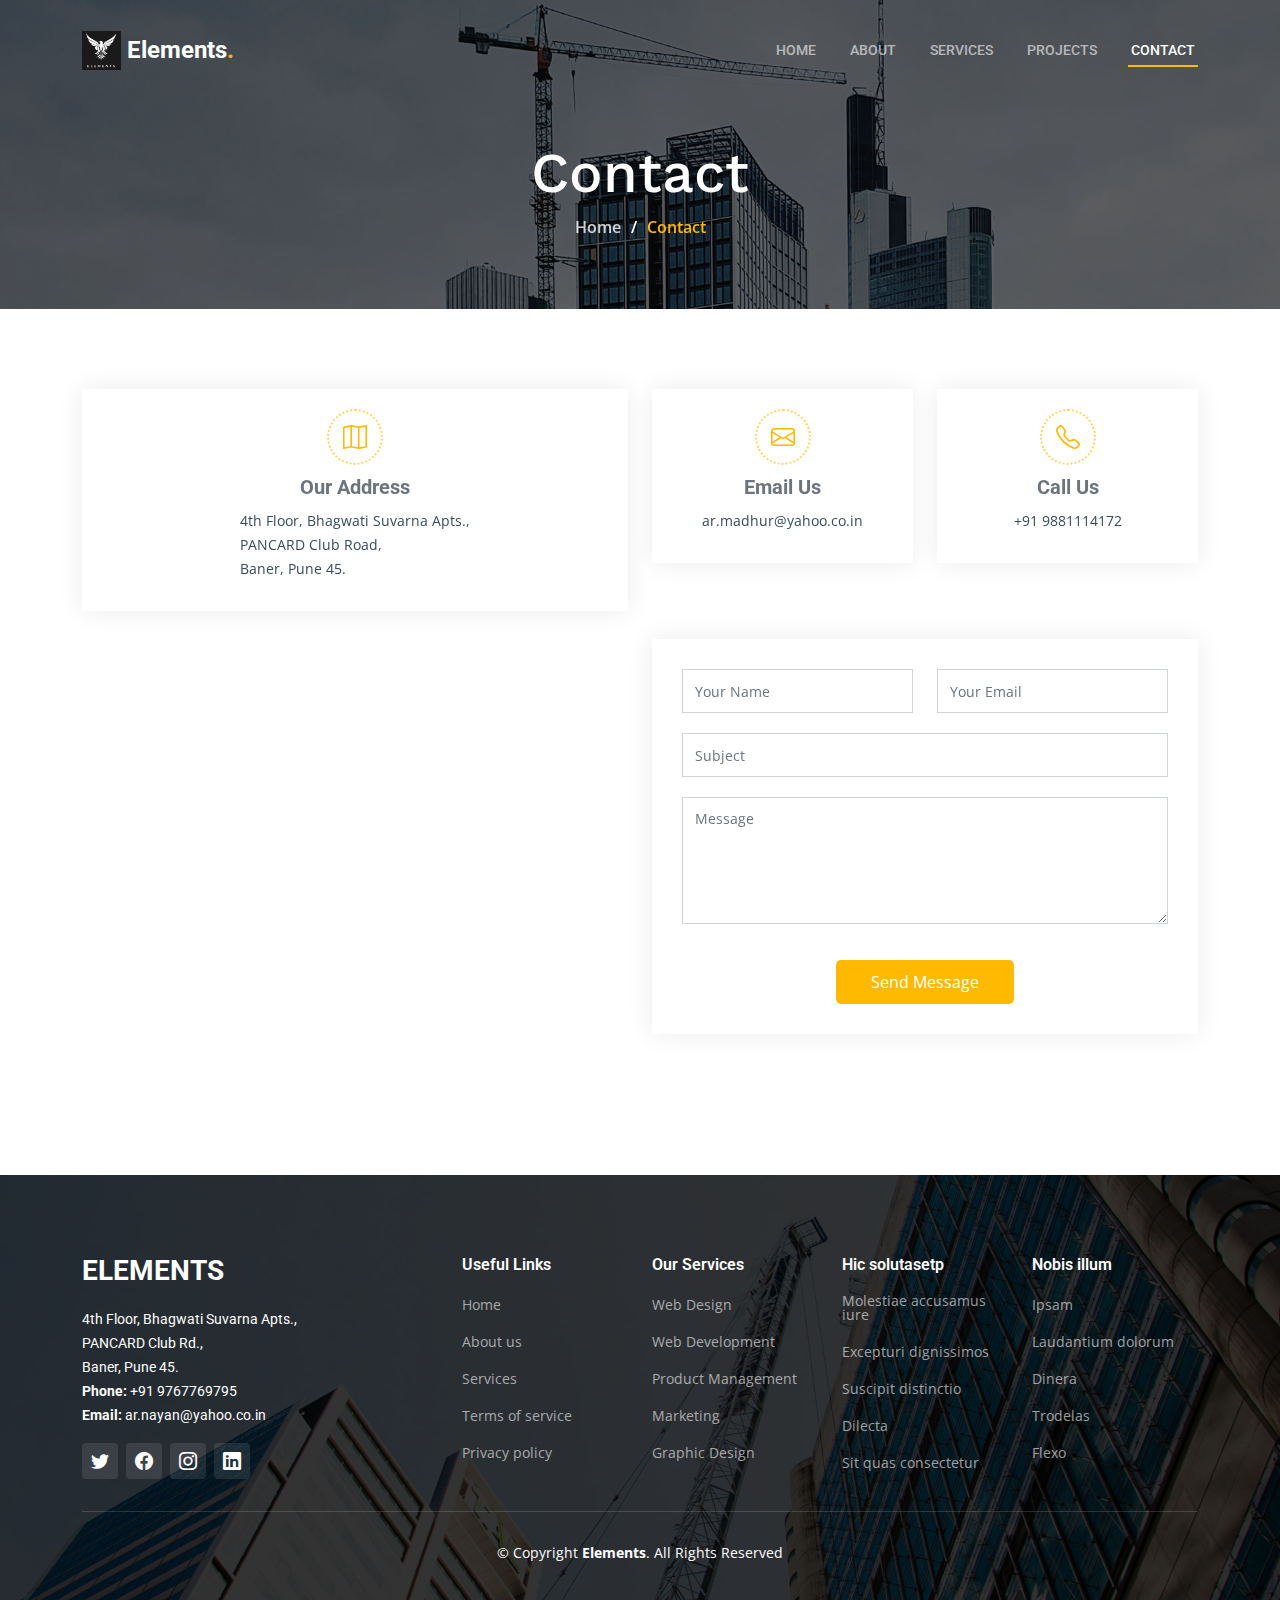
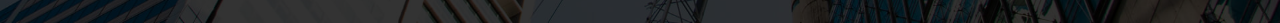
<file: contact.html>
<!DOCTYPE html>
<html lang="en">
  <head>
    <meta charset="utf-8" />
    <meta content="width=device-width, initial-scale=1.0" name="viewport" />

    <title>Element’s - Contact</title>
    <meta content="" name="description" />
    <meta content="" name="keywords" />

    <!-- Favicons -->
    <link href="img/favicon.png" rel="icon" />
    <link href="img/apple-touch-icon.png" rel="apple-touch-icon" />

    <!-- Google Fonts -->
    <link rel="preconnect" href="https://fonts.googleapis.com" />
    <link rel="preconnect" href="https://fonts.gstatic.com" crossorigin />
    <link
      href="https://fonts.googleapis.com/css2?family=Open+Sans:ital,wght@0,300;0,400;0,500;0,600;0,700;1,300;1,400;1,600;1,700&family=Roboto:ital,wght@0,300;0,400;0,500;0,600;0,700;1,300;1,400;1,500;1,600;1,700&family=Work+Sans:ital,wght@0,300;0,400;0,500;0,600;0,700;1,300;1,400;1,500;1,600;1,700&display=swap"
      rel="stylesheet"
    />

    <!-- Vendor CSS Files -->
    <link href="vendor/bootstrap/css/bootstrap.min.css" rel="stylesheet" />
    <link href="vendor/bootstrap-icons/bootstrap-icons.css" rel="stylesheet" />
    <link href="vendor/fontawesome-free/css/all.min.css" rel="stylesheet" />
    <link href="vendor/aos/aos.css" rel="stylesheet" />
    <link href="vendor/glightbox/css/glightbox.min.css" rel="stylesheet" />
    <link href="vendor/swiper/swiper-bundle.min.css" rel="stylesheet" />

    <!--  Main CSS File -->
    <link href="css/main.css" rel="stylesheet" />
  </head>

  <body>
    <!-- ======= Header ======= -->
    <header id="header" class="header d-flex align-items-center">
      <div
        class="container-fluid container-xl d-flex align-items-center justify-content-between"
      >
        <a href="index.html" class="logo d-flex align-items-center">
          <img src="img/logo.png" alt="" />
          <h1>Elements<span>.</span></h1>
        </a>

        <i class="mobile-nav-toggle mobile-nav-show bi bi-list"></i>
        <i class="mobile-nav-toggle mobile-nav-hide d-none bi bi-x"></i>
        <nav id="navbar" class="navbar">
          <ul>
            <li><a href="index.html">Home</a></li>
            <li><a href="about.html">About</a></li>
            <li><a href="services.html">Services</a></li>
            <li><a href="projects.html">Projects</a></li>

            <li><a href="contact.html" class="active">Contact</a></li>
          </ul>
        </nav>
        <!-- .navbar -->
      </div>
    </header>
    <!-- End Header -->

    <main id="main">
      <!-- ======= Breadcrumbs ======= -->
      <div
        class="breadcrumbs d-flex align-items-center"
        style="background-image: url('img/breadcrumbs-bg.jpg')"
      >
        <div
          class="container position-relative d-flex flex-column align-items-center"
          data-aos="fade"
        >
          <h2>Contact</h2>
          <ol>
            <li><a href="index.html">Home</a></li>
            <li>Contact</li>
          </ol>
        </div>
      </div>
      <!-- End Breadcrumbs -->

      <!-- ======= Contact Section ======= -->
      <section id="contact" class="contact">
        <div class="container" data-aos="fade-up" data-aos-delay="100">
          <div class="row gy-4">
            <div class="col-lg-6">
              <div
                class="info-item d-flex flex-column justify-content-center align-items-center"
              >
                <i class="bi bi-map"></i>
                <h3>Our Address</h3>
                <p>
                  4th Floor, Bhagwati Suvarna Apts.,<br />
                  PANCARD Club Road,<br />
                  Baner, Pune 45.
                  <br />
                </p>
              </div>
            </div>
            <!-- End Info Item -->

            <div class="col-lg-3 col-md-6">
              <div
                class="info-item d-flex flex-column justify-content-center align-items-center"
              >
                <i class="bi bi-envelope"></i>
                <h3>Email Us</h3>
                <p>ar.madhur@yahoo.co.in</p>
              </div>
            </div>
            <!-- End Info Item -->

            <div class="col-lg-3 col-md-6">
              <div
                class="info-item d-flex flex-column justify-content-center align-items-center"
              >
                <i class="bi bi-telephone"></i>
                <h3>Call Us</h3>
                <p>+91 9881114172</p>
              </div>
            </div>
            <!-- End Info Item -->
          </div>

          <div class="row gy-4 mt-1">
            <div class="col-lg-6">
              <iframe
                src="https://www.google.com/maps/embed?pb=!1m14!1m8!1m3!1d15129.40236486962!2d73.7742573!3d18.5582263!3m2!1i1024!2i768!4f13.1!3m3!1m2!1s0x3bc2bf76702f9cfd%3A0x69f3c30e7e10823c!2sShree%20Bhagwati%20Suvarna%20Commercial%20Complex!5e0!3m2!1sen!2sin!4v1721232784852!5m2!1sen!2sin"
                width="600"
                height="450"
                style="border: 0"
                allowfullscreen=""
                loading="lazy"
                referrerpolicy="no-referrer-when-downgrade"
                frameborder="0"
                style="border: 0; width: 100%; height: 384px"
                allowfullscreen
              ></iframe>
            </div>
            <!-- End Google Maps -->

            <div class="col-lg-6">
              <form
                action="forms/contact.php"
                method="post"
                role="form"
                class="php-email-form"
              >
                <div class="row gy-4">
                  <div class="col-lg-6 form-group">
                    <input
                      type="text"
                      name="name"
                      class="form-control"
                      id="name"
                      placeholder="Your Name"
                      required
                    />
                  </div>
                  <div class="col-lg-6 form-group">
                    <input
                      type="email"
                      class="form-control"
                      name="email"
                      id="email"
                      placeholder="Your Email"
                      required
                    />
                  </div>
                </div>
                <div class="form-group">
                  <input
                    type="text"
                    class="form-control"
                    name="subject"
                    id="subject"
                    placeholder="Subject"
                    required
                  />
                </div>
                <div class="form-group">
                  <textarea
                    class="form-control"
                    name="message"
                    rows="5"
                    placeholder="Message"
                    required
                  ></textarea>
                </div>
                <div class="my-3">
                  <div class="loading">Loading</div>
                  <div class="error-message"></div>
                  <div class="sent-message">
                    Your message has been sent. Thank you!
                  </div>
                </div>
                <div class="text-center">
                  <button type="submit">Send Message</button>
                </div>
              </form>
            </div>
            <!-- End Contact Form -->
          </div>
        </div>
      </section>
      <!-- End Contact Section -->
    </main>
    <!-- End #main -->

    <!-- ======= Footer ======= -->
    <footer id="footer" class="footer">
      <div class="footer-content position-relative">
        <div class="container">
          <div class="row">
            <div class="col-lg-4 col-md-6">
              <div class="footer-info">
                <h3>Elements</h3>
                <p>
                  4th Floor, Bhagwati Suvarna Apts.,<br />
                  PANCARD Club Rd.,<br />
                  Baner, Pune 45.
                  <br />
                  <strong>Phone:</strong> +91 9767769795 <br />
                  <strong>Email:</strong> ar.nayan@yahoo.co.in<br />
                </p>
                <div class="social-links d-flex mt-3">
                  <a
                    href="#"
                    class="d-flex align-items-center justify-content-center"
                    ><i class="bi bi-twitter"></i
                  ></a>
                  <a
                    href="#"
                    class="d-flex align-items-center justify-content-center"
                    ><i class="bi bi-facebook"></i
                  ></a>
                  <a
                    href="#"
                    class="d-flex align-items-center justify-content-center"
                    ><i class="bi bi-instagram"></i
                  ></a>
                  <a
                    href="#"
                    class="d-flex align-items-center justify-content-center"
                    ><i class="bi bi-linkedin"></i
                  ></a>
                </div>
              </div>
            </div>
            <!-- End footer info column-->

            <div class="col-lg-2 col-md-3 footer-links">
              <h4>Useful Links</h4>
              <ul>
                <li><a href="#">Home</a></li>
                <li><a href="#">About us</a></li>
                <li><a href="#">Services</a></li>
                <li><a href="#">Terms of service</a></li>
                <li><a href="#">Privacy policy</a></li>
              </ul>
            </div>
            <!-- End footer links column-->

            <div class="col-lg-2 col-md-3 footer-links">
              <h4>Our Services</h4>
              <ul>
                <li><a href="#">Web Design</a></li>
                <li><a href="#">Web Development</a></li>
                <li><a href="#">Product Management</a></li>
                <li><a href="#">Marketing</a></li>
                <li><a href="#">Graphic Design</a></li>
              </ul>
            </div>
            <!-- End footer links column-->

            <div class="col-lg-2 col-md-3 footer-links">
              <h4>Hic solutasetp</h4>
              <ul>
                <li><a href="#">Molestiae accusamus iure</a></li>
                <li><a href="#">Excepturi dignissimos</a></li>
                <li><a href="#">Suscipit distinctio</a></li>
                <li><a href="#">Dilecta</a></li>
                <li><a href="#">Sit quas consectetur</a></li>
              </ul>
            </div>
            <!-- End footer links column-->

            <div class="col-lg-2 col-md-3 footer-links">
              <h4>Nobis illum</h4>
              <ul>
                <li><a href="#">Ipsam</a></li>
                <li><a href="#">Laudantium dolorum</a></li>
                <li><a href="#">Dinera</a></li>
                <li><a href="#">Trodelas</a></li>
                <li><a href="#">Flexo</a></li>
              </ul>
            </div>
            <!-- End footer links column-->
          </div>
        </div>
      </div>

      <div class="footer-legal text-center position-relative">
        <div class="container">
          <div class="copyright">
            &copy; Copyright <strong><span>Elements</span></strong
            >. All Rights Reserved
          </div>
        </div>
      </div>
    </footer>
    <!-- End Footer -->

    <a
      href="#"
      class="scroll-top d-flex align-items-center justify-content-center"
      ><i class="bi bi-arrow-up-short"></i
    ></a>

    <div id="preloader"></div>

    <!-- Vendor JS Files -->
    <script src="vendor/bootstrap/js/bootstrap.bundle.min.js"></script>
    <script src="vendor/aos/aos.js"></script>
    <script src="vendor/glightbox/js/glightbox.min.js"></script>
    <script src="vendor/isotope-layout/isotope.pkgd.min.js"></script>
    <script src="vendor/swiper/swiper-bundle.min.js"></script>
    <script src="vendor/purecounter/purecounter_vanilla.js"></script>
    <script src="vendor/php-email-form/validate.js"></script>

    <!--  Main JS File -->
    <script src="js/main.js"></script>
  </body>
</html>
</file>
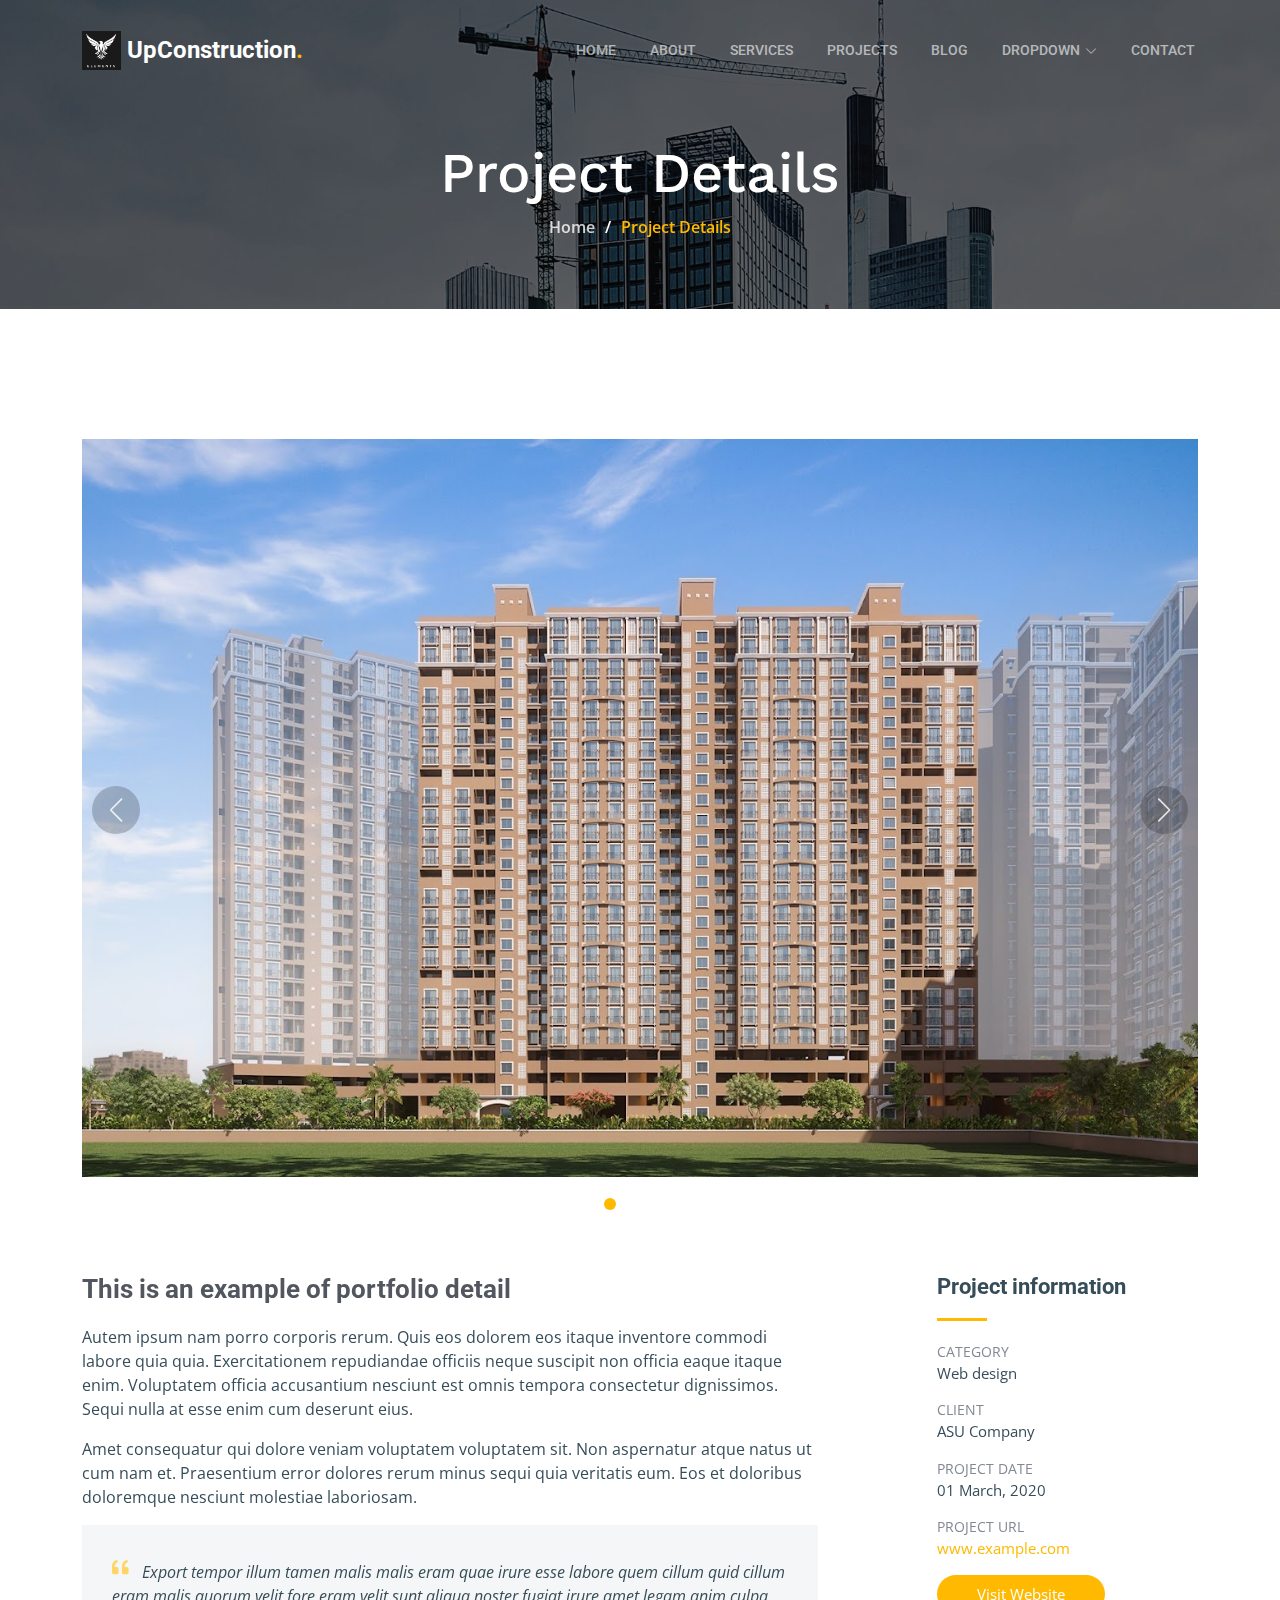
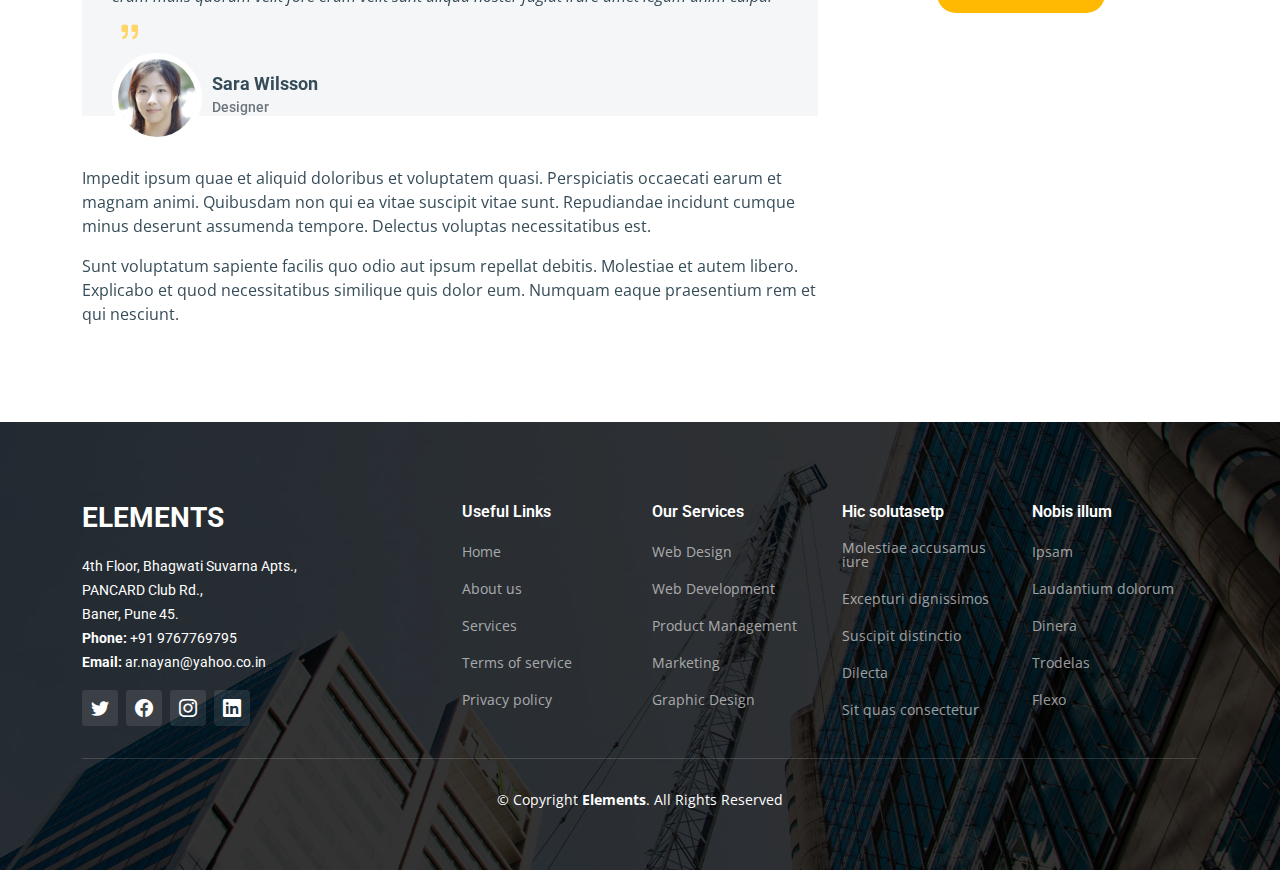
<file: project-details.html>
<!DOCTYPE html>
<html lang="en">
  <head>
    <meta charset="utf-8" />
    <meta content="width=device-width, initial-scale=1.0" name="viewport" />

    <title>Element’s - Project Details</title>
    <meta content="" name="description" />
    <meta content="" name="keywords" />

    <!-- Favicons -->
    <link href="img/favicon.png" rel="icon" />
    <link href="img/apple-touch-icon.png" rel="apple-touch-icon" />

    <!-- Google Fonts -->
    <link rel="preconnect" href="https://fonts.googleapis.com" />
    <link rel="preconnect" href="https://fonts.gstatic.com" crossorigin />
    <link
      href="https://fonts.googleapis.com/css2?family=Open+Sans:ital,wght@0,300;0,400;0,500;0,600;0,700;1,300;1,400;1,600;1,700&family=Roboto:ital,wght@0,300;0,400;0,500;0,600;0,700;1,300;1,400;1,500;1,600;1,700&family=Work+Sans:ital,wght@0,300;0,400;0,500;0,600;0,700;1,300;1,400;1,500;1,600;1,700&display=swap"
      rel="stylesheet"
    />

    <!-- Vendor CSS Files -->
    <link href="vendor/bootstrap/css/bootstrap.min.css" rel="stylesheet" />
    <link href="vendor/bootstrap-icons/bootstrap-icons.css" rel="stylesheet" />
    <link href="vendor/fontawesome-free/css/all.min.css" rel="stylesheet" />
    <link href="vendor/aos/aos.css" rel="stylesheet" />
    <link href="vendor/glightbox/css/glightbox.min.css" rel="stylesheet" />
    <link href="vendor/swiper/swiper-bundle.min.css" rel="stylesheet" />

    <!--  Main CSS File -->
    <link href="css/main.css" rel="stylesheet" />
  </head>

  <body>
    <!-- ======= Header ======= -->
    <header id="header" class="header d-flex align-items-center">
      <div
        class="container-fluid container-xl d-flex align-items-center justify-content-between"
      >
        <a href="index.html" class="logo d-flex align-items-center">
          <img src="img/logo.png" alt="" />
          <h1>UpConstruction<span>.</span></h1>
        </a>

        <i class="mobile-nav-toggle mobile-nav-show bi bi-list"></i>
        <i class="mobile-nav-toggle mobile-nav-hide d-none bi bi-x"></i>
        <nav id="navbar" class="navbar">
          <ul>
            <li><a href="index.html">Home</a></li>
            <li><a href="about.html">About</a></li>
            <li><a href="services.html">Services</a></li>
            <li><a href="projects.html">Projects</a></li>
            <li><a href="blog.html">Blog</a></li>
            <li class="dropdown">
              <a href="#"
                ><span>Dropdown</span>
                <i class="bi bi-chevron-down dropdown-indicator"></i
              ></a>
              <ul>
                <li><a href="#">Dropdown 1</a></li>
                <li class="dropdown">
                  <a href="#"
                    ><span>Deep Dropdown</span>
                    <i class="bi bi-chevron-down dropdown-indicator"></i
                  ></a>
                  <ul>
                    <li><a href="#">Deep Dropdown 1</a></li>
                    <li><a href="#">Deep Dropdown 2</a></li>
                    <li><a href="#">Deep Dropdown 3</a></li>
                    <li><a href="#">Deep Dropdown 4</a></li>
                    <li><a href="#">Deep Dropdown 5</a></li>
                  </ul>
                </li>
                <li><a href="#">Dropdown 2</a></li>
                <li><a href="#">Dropdown 3</a></li>
                <li><a href="#">Dropdown 4</a></li>
              </ul>
            </li>
            <li><a href="contact.html">Contact</a></li>
          </ul>
        </nav>
        <!-- .navbar -->
      </div>
    </header>
    <!-- End Header -->

    <main id="main">
      <!-- ======= Breadcrumbs ======= -->
      <div
        class="breadcrumbs d-flex align-items-center"
        style="background-image: url('img/breadcrumbs-bg.jpg')"
      >
        <div
          class="container position-relative d-flex flex-column align-items-center"
          data-aos="fade"
        >
          <h2>Project Details</h2>
          <ol>
            <li><a href="index.html">Home</a></li>
            <li>Project Details</li>
          </ol>
        </div>
      </div>
      <!-- End Breadcrumbs -->

      <!-- ======= Projet Details Section ======= -->
      <section id="project-details" class="project-details">
        <div class="container" data-aos="fade-up" data-aos-delay="100">
          <div class="position-relative h-100">
            <div class="slides-1 portfolio-details-slider swiper">
              <div class="swiper-wrapper align-items-center">
                <div class="swiper-slide">
                  <img src="img/projects/remodeling-1.jpg" alt="" />
                </div>

                <div class="swiper-slide">
                  <img src="img/projects/construction-1.jpg" alt="" />
                </div>

                <div class="swiper-slide">
                  <img src="img/projects/design-1.jpg" alt="" />
                </div>

                <div class="swiper-slide">
                  <img src="img/projects/repairs-1.jpg" alt="" />
                </div>
              </div>
              <div class="swiper-pagination"></div>
            </div>
            <div class="swiper-button-prev"></div>
            <div class="swiper-button-next"></div>
          </div>

          <div class="row justify-content-between gy-4 mt-4">
            <div class="col-lg-8">
              <div class="portfolio-description">
                <h2>This is an example of portfolio detail</h2>
                <p>
                  Autem ipsum nam porro corporis rerum. Quis eos dolorem eos
                  itaque inventore commodi labore quia quia. Exercitationem
                  repudiandae officiis neque suscipit non officia eaque itaque
                  enim. Voluptatem officia accusantium nesciunt est omnis
                  tempora consectetur dignissimos. Sequi nulla at esse enim cum
                  deserunt eius.
                </p>
                <p>
                  Amet consequatur qui dolore veniam voluptatem voluptatem sit.
                  Non aspernatur atque natus ut cum nam et. Praesentium error
                  dolores rerum minus sequi quia veritatis eum. Eos et doloribus
                  doloremque nesciunt molestiae laboriosam.
                </p>

                <div class="testimonial-item">
                  <p>
                    <i class="bi bi-quote quote-icon-left"></i>
                    Export tempor illum tamen malis malis eram quae irure esse
                    labore quem cillum quid cillum eram malis quorum velit fore
                    eram velit sunt aliqua noster fugiat irure amet legam anim
                    culpa.
                    <i class="bi bi-quote quote-icon-right"></i>
                  </p>
                  <div>
                    <img
                      src="img/testimonials/testimonials-2.jpg"
                      class="testimonial-img"
                      alt=""
                    />
                    <h3>Sara Wilsson</h3>
                    <h4>Designer</h4>
                  </div>
                </div>

                <p>
                  Impedit ipsum quae et aliquid doloribus et voluptatem quasi.
                  Perspiciatis occaecati earum et magnam animi. Quibusdam non
                  qui ea vitae suscipit vitae sunt. Repudiandae incidunt cumque
                  minus deserunt assumenda tempore. Delectus voluptas
                  necessitatibus est.
                </p>

                <p>
                  Sunt voluptatum sapiente facilis quo odio aut ipsum repellat
                  debitis. Molestiae et autem libero. Explicabo et quod
                  necessitatibus similique quis dolor eum. Numquam eaque
                  praesentium rem et qui nesciunt.
                </p>
              </div>
            </div>

            <div class="col-lg-3">
              <div class="portfolio-info">
                <h3>Project information</h3>
                <ul>
                  <li><strong>Category</strong> <span>Web design</span></li>
                  <li><strong>Client</strong> <span>ASU Company</span></li>
                  <li>
                    <strong>Project date</strong> <span>01 March, 2020</span>
                  </li>
                  <li>
                    <strong>Project URL</strong> <a href="#">www.example.com</a>
                  </li>
                  <li>
                    <a href="#" class="btn-visit align-self-start"
                      >Visit Website</a
                    >
                  </li>
                </ul>
              </div>
            </div>
          </div>
        </div>
      </section>
      <!-- End Projet Details Section -->
    </main>
    <!-- End #main -->

    <!-- ======= Footer ======= -->
    <footer id="footer" class="footer">
      <div class="footer-content position-relative">
        <div class="container">
          <div class="row">
            <div class="col-lg-4 col-md-6">
              <div class="footer-info">
                <h3>Elements</h3>
                <p>
                  4th Floor, Bhagwati Suvarna Apts.,<br />
                  PANCARD Club Rd.,<br />
                  Baner, Pune 45.
                  <br />
                  <strong>Phone:</strong> +91 9767769795 <br />
                  <strong>Email:</strong> ar.nayan@yahoo.co.in<br />
                </p>
                <div class="social-links d-flex mt-3">
                  <a
                    href="#"
                    class="d-flex align-items-center justify-content-center"
                    ><i class="bi bi-twitter"></i
                  ></a>
                  <a
                    href="#"
                    class="d-flex align-items-center justify-content-center"
                    ><i class="bi bi-facebook"></i
                  ></a>
                  <a
                    href="#"
                    class="d-flex align-items-center justify-content-center"
                    ><i class="bi bi-instagram"></i
                  ></a>
                  <a
                    href="#"
                    class="d-flex align-items-center justify-content-center"
                    ><i class="bi bi-linkedin"></i
                  ></a>
                </div>
              </div>
            </div>
            <!-- End footer info column-->

            <div class="col-lg-2 col-md-3 footer-links">
              <h4>Useful Links</h4>
              <ul>
                <li><a href="#">Home</a></li>
                <li><a href="#">About us</a></li>
                <li><a href="#">Services</a></li>
                <li><a href="#">Terms of service</a></li>
                <li><a href="#">Privacy policy</a></li>
              </ul>
            </div>
            <!-- End footer links column-->

            <div class="col-lg-2 col-md-3 footer-links">
              <h4>Our Services</h4>
              <ul>
                <li><a href="#">Web Design</a></li>
                <li><a href="#">Web Development</a></li>
                <li><a href="#">Product Management</a></li>
                <li><a href="#">Marketing</a></li>
                <li><a href="#">Graphic Design</a></li>
              </ul>
            </div>
            <!-- End footer links column-->

            <div class="col-lg-2 col-md-3 footer-links">
              <h4>Hic solutasetp</h4>
              <ul>
                <li><a href="#">Molestiae accusamus iure</a></li>
                <li><a href="#">Excepturi dignissimos</a></li>
                <li><a href="#">Suscipit distinctio</a></li>
                <li><a href="#">Dilecta</a></li>
                <li><a href="#">Sit quas consectetur</a></li>
              </ul>
            </div>
            <!-- End footer links column-->

            <div class="col-lg-2 col-md-3 footer-links">
              <h4>Nobis illum</h4>
              <ul>
                <li><a href="#">Ipsam</a></li>
                <li><a href="#">Laudantium dolorum</a></li>
                <li><a href="#">Dinera</a></li>
                <li><a href="#">Trodelas</a></li>
                <li><a href="#">Flexo</a></li>
              </ul>
            </div>
            <!-- End footer links column-->
          </div>
        </div>
      </div>

      <div class="footer-legal text-center position-relative">
        <div class="container">
          <div class="copyright">
            &copy; Copyright <strong><span>Elements</span></strong
            >. All Rights Reserved
          </div>
        </div>
      </div>
    </footer>
    <!-- End Footer -->

    <a
      href="#"
      class="scroll-top d-flex align-items-center justify-content-center"
      ><i class="bi bi-arrow-up-short"></i
    ></a>

    <div id="preloader"></div>

    <!-- Vendor JS Files -->
    <script src="vendor/bootstrap/js/bootstrap.bundle.min.js"></script>
    <script src="vendor/aos/aos.js"></script>
    <script src="vendor/glightbox/js/glightbox.min.js"></script>
    <script src="vendor/isotope-layout/isotope.pkgd.min.js"></script>
    <script src="vendor/swiper/swiper-bundle.min.js"></script>
    <script src="vendor/purecounter/purecounter_vanilla.js"></script>
    <script src="vendor/php-email-form/validate.js"></script>

    <!--  Main JS File -->
    <script src="js/main.js"></script>
  </body>
</html>
</file>
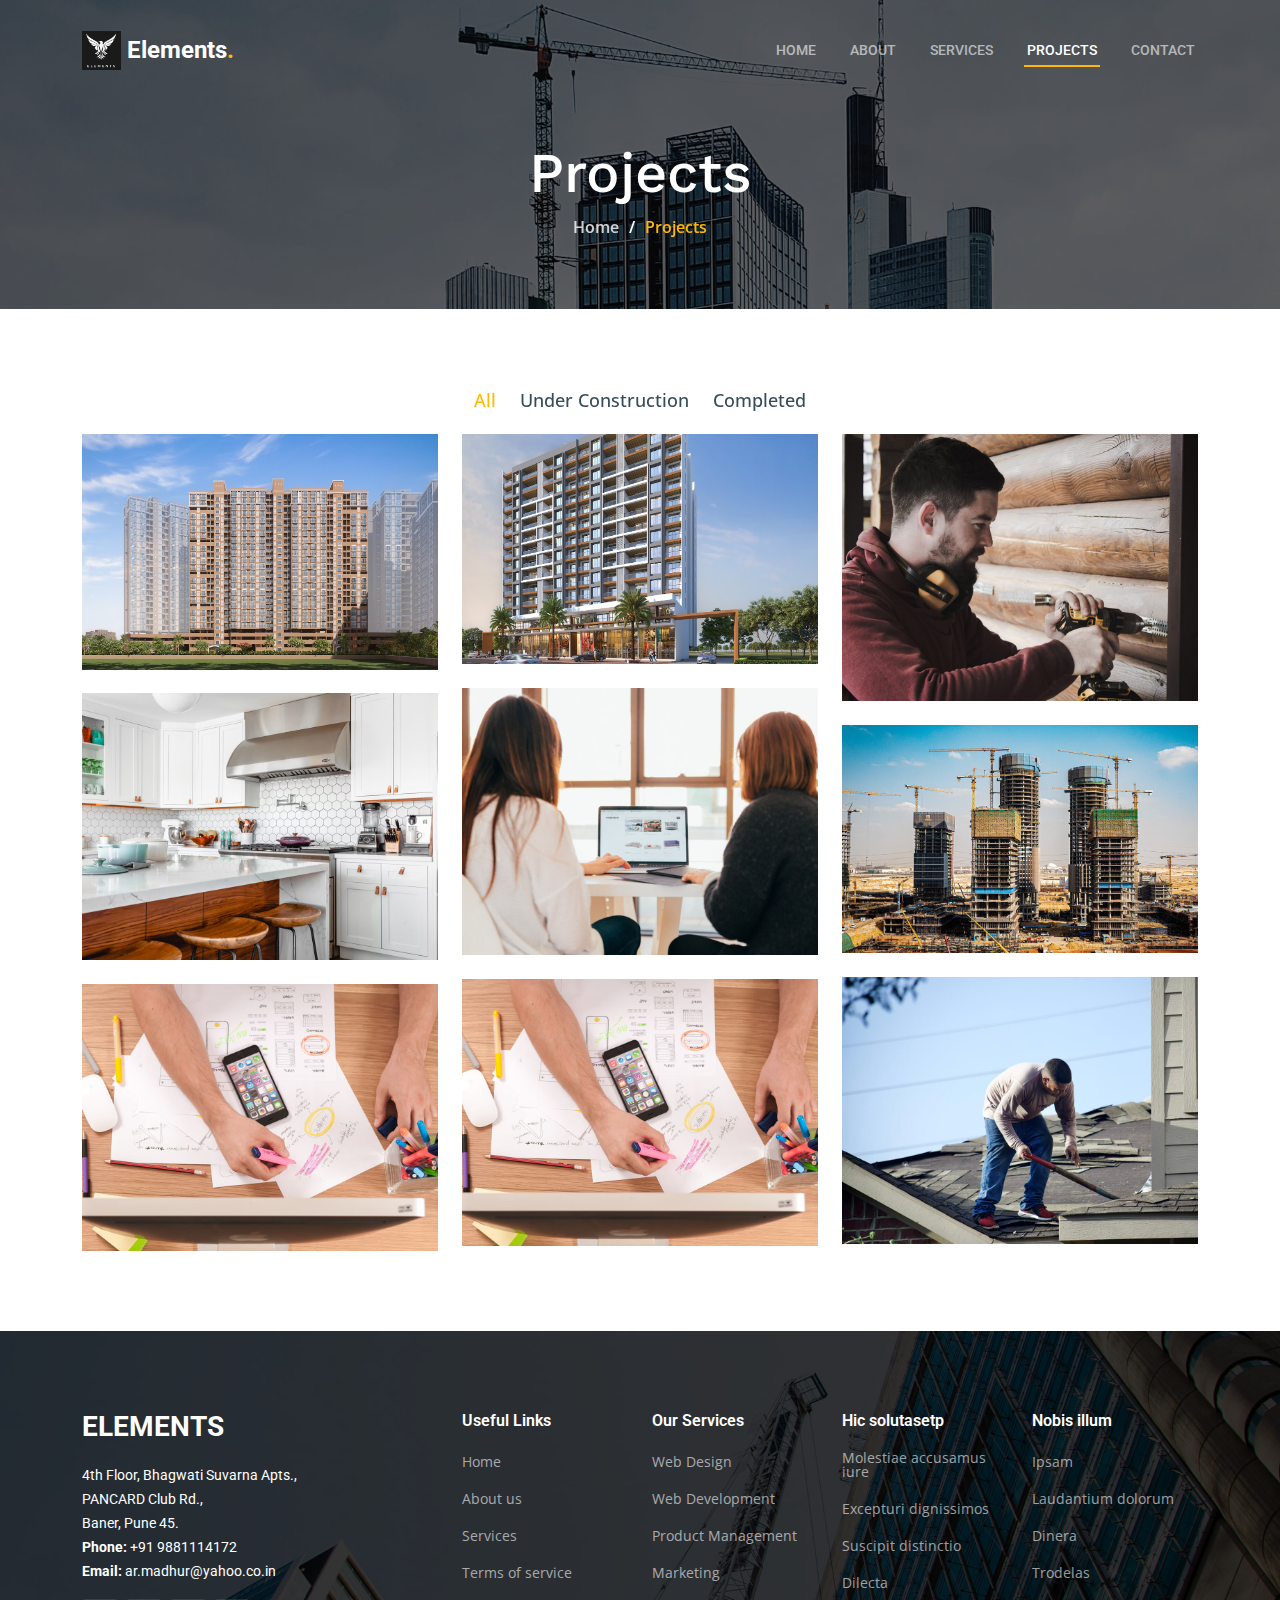
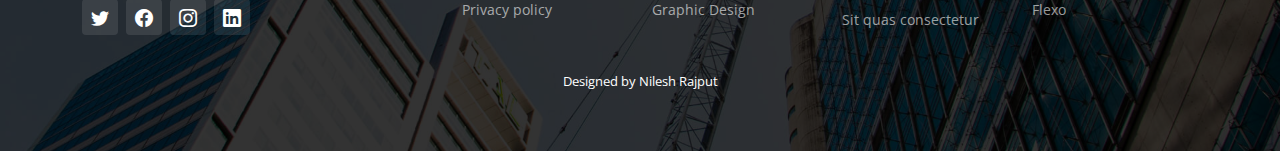
<file: projects.html>
<!DOCTYPE html>
<html lang="en">
  <head>
    <meta charset="utf-8" />
    <meta content="width=device-width, initial-scale=1.0" name="viewport" />

    <title>Elements Projects</title>
    <meta content="" name="description" />
    <meta content="" name="keywords" />

    <!-- Favicons -->
    <link href="img/favicon.png" rel="icon" />
    <link href="img/apple-touch-icon.png" rel="apple-touch-icon" />

    <!-- Google Fonts -->
    <link rel="preconnect" href="https://fonts.googleapis.com" />
    <link rel="preconnect" href="https://fonts.gstatic.com" crossorigin />
    <link
      href="https://fonts.googleapis.com/css2?family=Open+Sans:ital,wght@0,300;0,400;0,500;0,600;0,700;1,300;1,400;1,600;1,700&family=Roboto:ital,wght@0,300;0,400;0,500;0,600;0,700;1,300;1,400;1,500;1,600;1,700&family=Work+Sans:ital,wght@0,300;0,400;0,500;0,600;0,700;1,300;1,400;1,500;1,600;1,700&display=swap"
      rel="stylesheet"
    />

    <!-- Vendor CSS Files -->
    <link href="vendor/bootstrap/css/bootstrap.min.css" rel="stylesheet" />
    <link href="vendor/bootstrap-icons/bootstrap-icons.css" rel="stylesheet" />
    <link href="vendor/fontawesome-free/css/all.min.css" rel="stylesheet" />
    <link href="vendor/aos/aos.css" rel="stylesheet" />
    <link href="vendor/glightbox/css/glightbox.min.css" rel="stylesheet" />
    <link href="vendor/swiper/swiper-bundle.min.css" rel="stylesheet" />

    <!-- Main CSS File -->
    <link href="css/main.css" rel="stylesheet" />
  </head>

  <body>
    <!-- ======= Header ======= -->
    <header id="header" class="header d-flex align-items-center">
      <div
        class="container-fluid container-xl d-flex align-items-center justify-content-between"
      >
        <a href="index.html" class="logo d-flex align-items-center">
          <img src="img/logo.png" alt="" />
          <h1>Elements<span>.</span></h1>
        </a>

        <i class="mobile-nav-toggle mobile-nav-show bi bi-list"></i>
        <i class="mobile-nav-toggle mobile-nav-hide d-none bi bi-x"></i>
        <nav id="navbar" class="navbar">
          <ul>
            <li><a href="index.html">Home</a></li>
            <li><a href="about.html">About</a></li>
            <li><a href="services.html">Services</a></li>
            <li><a href="projects.html" class="active">Projects</a></li>

            <li><a href="contact.html">Contact</a></li>
          </ul>
        </nav>
        <!-- .navbar -->
      </div>
    </header>
    <!-- End Header -->

    <main id="main">
      <!-- ======= Breadcrumbs ======= -->
      <div
        class="breadcrumbs d-flex align-items-center"
        style="background-image: url('img/breadcrumbs-bg.jpg')"
      >
        <div
          class="container position-relative d-flex flex-column align-items-center"
          data-aos="fade"
        >
          <h2>Projects</h2>
          <ol>
            <li><a href="index.html">Home</a></li>
            <li>Projects</li>
          </ol>
        </div>
      </div>
      <!-- End Breadcrumbs -->

      <!-- ======= Our Projects Section ======= -->
      <section id="projects" class="projects">
        <div class="container" data-aos="fade-up">
          <div
            class="portfolio-isotope"
            data-portfolio-filter="*"
            data-portfolio-layout="masonry"
            data-portfolio-sort="original-order"
          >
            <ul
              class="portfolio-flters"
              data-aos="fade-up"
              data-aos-delay="100"
            >
              <li data-filter="*" class="filter-active">All</li>
              <li data-filter=".filter-construction1">Under Construction</li>
              <li data-filter=".filter-construction">Completed</li>
            </ul>
            <!-- End Projects Filters -->

            <div
              class="row gy-4 portfolio-container"
              data-aos="fade-up"
              data-aos-delay="200"
            >
              <div
                class="col-lg-4 col-md-6 portfolio-item filter-construction1"
              >
                <div class="portfolio-content h-100">
                  <img
                    src="img/projects/remodeling-1.jpg"
                    class="img-fluid"
                    alt=""
                  />
                  <div class="portfolio-info">
                    <h4>ANIKA PICCADILLY</h4>
                    <p>Lorem ipsum, dolor sit amet consectetur</p>
                    <a
                      href="img/projects/remodeling-1.jpg"
                      title="Remodeling 1"
                      data-gallery="portfolio-gallery-remodeling"
                      class="glightbox preview-link"
                      ><i class="bi bi-zoom-in"></i
                    ></a>
                    <a
                      href="project-details.html"
                      title="More Details"
                      class="details-link"
                      ><i class="bi bi-link-45deg"></i
                    ></a>
                  </div>
                </div>
              </div>
              <!-- End Projects Item -->

              <div
                class="col-lg-4 col-md-6 portfolio-item filter-construction1"
              >
                <div class="portfolio-content h-100">
                  <img
                    src="img/projects/construction-1.jpg"
                    class="img-fluid"
                    alt=""
                  />
                  <div class="portfolio-info">
                    <h4>PRIME SERENITY</h4>
                    <p>Lorem ipsum, dolor sit amet consectetur</p>
                    <a
                      href="img/projects/construction-1.jpg"
                      title="Construction 1"
                      data-gallery="portfolio-gallery-construction"
                      class="glightbox preview-link"
                      ><i class="bi bi-zoom-in"></i
                    ></a>
                    <a
                      href="project-details.html"
                      title="More Details"
                      class="details-link"
                      ><i class="bi bi-link-45deg"></i
                    ></a>
                  </div>
                </div>
              </div>
              <!-- End Projects Item -->

              <div class="col-lg-4 col-md-6 portfolio-item filter-construction">
                <div class="portfolio-content h-100">
                  <img
                    src="img/projects/repairs-1.jpg"
                    class="img-fluid"
                    alt=""
                  />
                  <div class="portfolio-info">
                    <h4>Sanskriti Arcade</h4>
                    <p>Lorem ipsum, dolor sit amet consectetur</p>
                    <a
                      href="img/projects/repairs-1.jpg"
                      title="Repairs 1"
                      data-gallery="portfolio-gallery-repairs"
                      class="glightbox preview-link"
                      ><i class="bi bi-zoom-in"></i
                    ></a>
                    <a
                      href="project-details.html"
                      title="More Details"
                      class="details-link"
                      ><i class="bi bi-link-45deg"></i
                    ></a>
                  </div>
                </div>
              </div>
              <!-- End Projects Item -->

              <div class="col-lg-4 col-md-6 portfolio-item filter-construction">
                <div class="portfolio-content h-100">
                  <img
                    src="img/projects/design-1.jpg"
                    class="img-fluid"
                    alt=""
                  />
                  <div class="portfolio-info">
                    <h4>Anika Ecclesia</h4>
                    <p>Lorem ipsum, dolor sit amet consectetur</p>
                    <a
                      href="img/projects/design-1.jpg"
                      title="Repairs 1"
                      data-gallery="portfolio-gallery-book"
                      class="glightbox preview-link"
                      ><i class="bi bi-zoom-in"></i
                    ></a>
                    <a
                      href="project-details.html"
                      title="More Details"
                      class="details-link"
                      ><i class="bi bi-link-45deg"></i
                    ></a>
                  </div>
                </div>
              </div>
              <!-- End Projects Item -->

              <div class="col-lg-4 col-md-6 portfolio-item filter-construction">
                <div class="portfolio-content h-100">
                  <img
                    src="img/projects/remodeling-2.jpg"
                    class="img-fluid"
                    alt=""
                  />
                  <div class="portfolio-info">
                    <h4>Anika Regalia</h4>
                    <p>Lorem ipsum, dolor sit amet consectetur</p>
                    <a
                      href="img/projects/remodeling-2.jpg"
                      title="Remodeling 2"
                      data-gallery="portfolio-gallery-remodeling"
                      class="glightbox preview-link"
                      ><i class="bi bi-zoom-in"></i
                    ></a>
                    <a
                      href="project-details.html"
                      title="More Details"
                      class="details-link"
                      ><i class="bi bi-link-45deg"></i
                    ></a>
                  </div>
                </div>
              </div>
              <!-- End Projects Item -->

              <div class="col-lg-4 col-md-6 portfolio-item filter-construction">
                <div class="portfolio-content h-100">
                  <img
                    src="img/projects/construction-2.jpg"
                    class="img-fluid"
                    alt=""
                  />
                  <div class="portfolio-info">
                    <h4>Anika Laxmi Niwas</h4>
                    <p>Lorem ipsum, dolor sit amet consectetur</p>
                    <a
                      href="img/projects/construction-2.jpg"
                      title="Construction 2"
                      data-gallery="portfolio-gallery-construction"
                      class="glightbox preview-link"
                      ><i class="bi bi-zoom-in"></i
                    ></a>
                    <a
                      href="project-details.html"
                      title="More Details"
                      class="details-link"
                      ><i class="bi bi-link-45deg"></i
                    ></a>
                  </div>
                </div>
              </div>
              <!-- End Projects Item -->

              <div class="col-lg-4 col-md-6 portfolio-item filter-construction">
                <div class="portfolio-content h-100">
                  <img
                    src="img/projects/repairs-2.jpg"
                    class="img-fluid"
                    alt=""
                  />
                  <div class="portfolio-info">
                    <h4>Anika Enclave</h4>
                    <p>Lorem ipsum, dolor sit amet consectetur</p>
                    <a
                      href="img/projects/repairs-2.jpg"
                      title="Repairs 2"
                      data-gallery="portfolio-gallery-repairs"
                      class="glightbox preview-link"
                      ><i class="bi bi-zoom-in"></i
                    ></a>
                    <a
                      href="project-details.html"
                      title="More Details"
                      class="details-link"
                      ><i class="bi bi-link-45deg"></i
                    ></a>
                  </div>
                </div>
              </div>
              <!-- End Projects Item -->

              <div class="col-lg-4 col-md-6 portfolio-item filter-construction">
                <div class="portfolio-content h-100">
                  <img
                    src="img/projects/design-2.jpg"
                    class="img-fluid"
                    alt=""
                  />
                  <div class="portfolio-info">
                    <h4>Twin Bungalow</h4>
                    <p>Lorem ipsum, dolor sit amet consectetur</p>
                    <a
                      href="img/projects/design-2.jpg"
                      title="Repairs 2"
                      data-gallery="portfolio-gallery-book"
                      class="glightbox preview-link"
                      ><i class="bi bi-zoom-in"></i
                    ></a>
                    <a
                      href="project-details.html"
                      title="More Details"
                      class="details-link"
                      ><i class="bi bi-link-45deg"></i
                    ></a>
                  </div>
                </div>
              </div>
              <!-- End Projects Item -->
              <div class="col-lg-4 col-md-6 portfolio-item filter-construction">
                <div class="portfolio-content h-100">
                  <img
                    src="img/projects/design-2.jpg"
                    class="img-fluid"
                    alt=""
                  />
                  <div class="portfolio-info">
                    <h4>Twin Bungalow</h4>
                    <p>Lorem ipsum, dolor sit amet consectetur</p>
                    <a
                      href="img/projects/design-2.jpg"
                      title="Repairs 2"
                      data-gallery="portfolio-gallery-book"
                      class="glightbox preview-link"
                      ><i class="bi bi-zoom-in"></i
                    ></a>
                    <a
                      href="project-details.html"
                      title="More Details"
                      class="details-link"
                      ><i class="bi bi-link-45deg"></i
                    ></a>
                  </div>
                </div>
              </div>
              <!-- End Projects Item -->
            </div>
            <!-- End Projects Container -->
          </div>
        </div>
      </section>
      <!-- End Our Projects Section -->
    </main>
    <!-- End #main -->

    <!-- ======= Footer ======= -->
    <footer id="footer" class="footer">
      <div class="footer-content position-relative">
        <div class="container">
          <div class="row">
            <div class="col-lg-4 col-md-6">
              <div class="footer-info">
                <h3>Elements</h3>
                <p>
                  4th Floor, Bhagwati Suvarna Apts.,<br />
                  PANCARD Club Rd.,<br />
                  Baner, Pune 45.
                  <br />
                  <strong>Phone:</strong> +91 9881114172 <br />
                  <strong>Email:</strong> ar.madhur@yahoo.co.in<br />
                </p>
                <div class="social-links d-flex mt-3">
                  <a
                    href="#"
                    class="d-flex align-items-center justify-content-center"
                    ><i class="bi bi-twitter"></i
                  ></a>
                  <a
                    href="#"
                    class="d-flex align-items-center justify-content-center"
                    ><i class="bi bi-facebook"></i
                  ></a>
                  <a
                    href="#"
                    class="d-flex align-items-center justify-content-center"
                    ><i class="bi bi-instagram"></i
                  ></a>
                  <a
                    href="#"
                    class="d-flex align-items-center justify-content-center"
                    ><i class="bi bi-linkedin"></i
                  ></a>
                </div>
              </div>
            </div>
            <!-- End footer info column-->

            <div class="col-lg-2 col-md-3 footer-links">
              <h4>Useful Links</h4>
              <ul>
                <li><a href="#">Home</a></li>
                <li><a href="#">About us</a></li>
                <li><a href="#">Services</a></li>
                <li><a href="#">Terms of service</a></li>
                <li><a href="#">Privacy policy</a></li>
              </ul>
            </div>
            <!-- End footer links column-->

            <div class="col-lg-2 col-md-3 footer-links">
              <h4>Our Services</h4>
              <ul>
                <li><a href="#">Web Design</a></li>
                <li><a href="#">Web Development</a></li>
                <li><a href="#">Product Management</a></li>
                <li><a href="#">Marketing</a></li>
                <li><a href="#">Graphic Design</a></li>
              </ul>
            </div>
            <!-- End footer links column-->

            <div class="col-lg-2 col-md-3 footer-links">
              <h4>Hic solutasetp</h4>
              <ul>
                <li><a href="#">Molestiae accusamus iure</a></li>
                <li><a href="#">Excepturi dignissimos</a></li>
                <li><a href="#">Suscipit distinctio</a></li>
                <li><a href="#">Dilecta</a></li>
                <li><a href="#">Sit quas consectetur</a></li>
              </ul>
            </div>
            <!-- End footer links column-->

            <div class="col-lg-2 col-md-3 footer-links">
              <h4>Nobis illum</h4>
              <ul>
                <li><a href="#">Ipsam</a></li>
                <li><a href="#">Laudantium dolorum</a></li>
                <li><a href="#">Dinera</a></li>
                <li><a href="#">Trodelas</a></li>
                <li><a href="#">Flexo</a></li>
              </ul>
            </div>
            <!-- End footer links column-->
          </div>
        </div>
      </div>

      <div class="footer-legal text-center position-relative">
        <div class="container">
          <div class="credits">Designed by Nilesh Rajput</div>
        </div>
      </div>
    </footer>
    <!-- End Footer -->

    <a
      href="#"
      class="scroll-top d-flex align-items-center justify-content-center"
      ><i class="bi bi-arrow-up-short"></i
    ></a>

    <div id="preloader"></div>

    <!-- Vendor JS Files -->
    <script src="vendor/bootstrap/js/bootstrap.bundle.min.js"></script>
    <script src="vendor/aos/aos.js"></script>
    <script src="vendor/glightbox/js/glightbox.min.js"></script>
    <script src="vendor/isotope-layout/isotope.pkgd.min.js"></script>
    <script src="vendor/swiper/swiper-bundle.min.js"></script>
    <script src="vendor/purecounter/purecounter_vanilla.js"></script>
    <script src="vendor/php-email-form/validate.js"></script>

    <!--  Main JS File -->
    <script src="js/main.js"></script>
  </body>
</html>
</file>
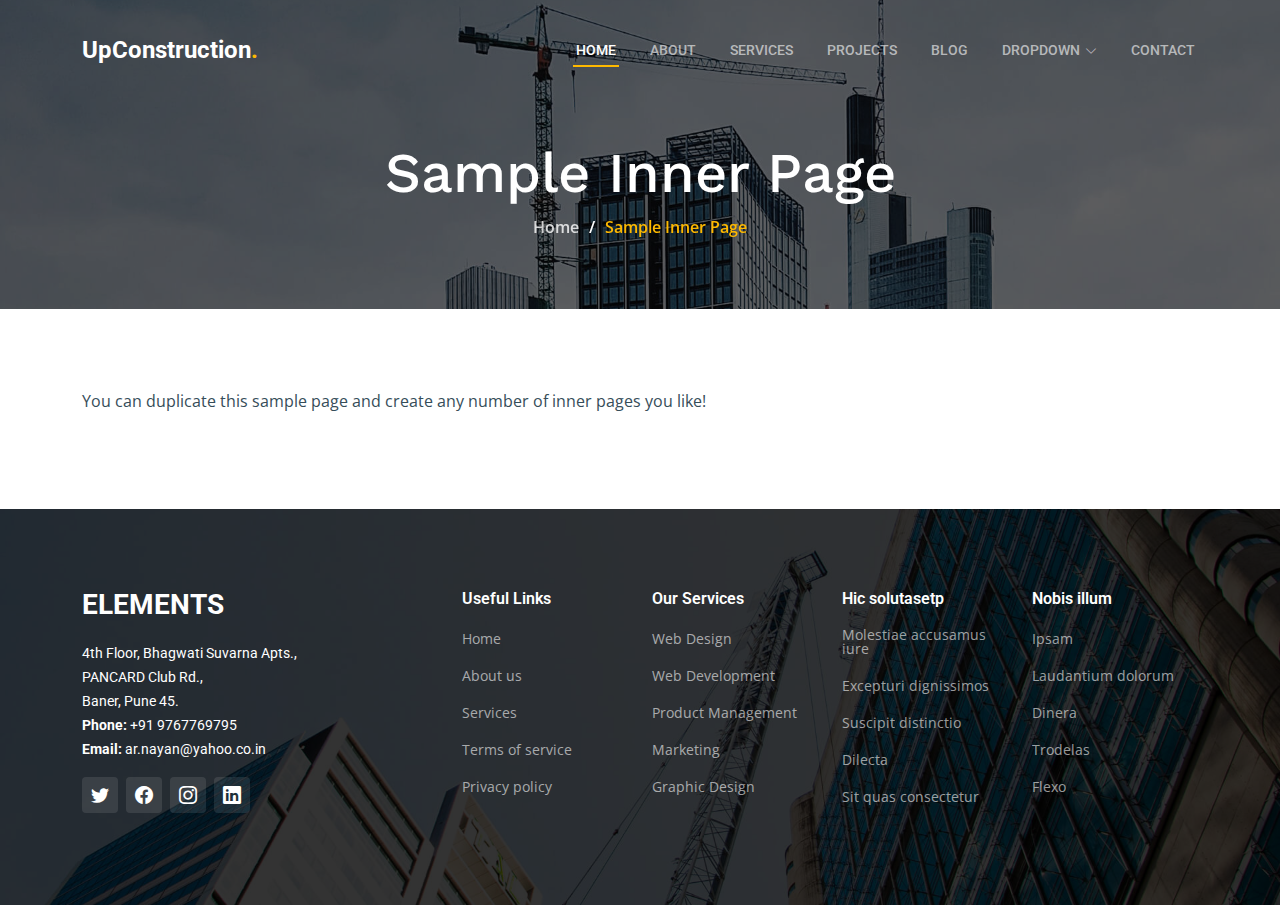
<file: sample-inner-page.html>
<!DOCTYPE html>
<html lang="en">
  <head>
    <meta charset="utf-8" />
    <meta content="width=device-width, initial-scale=1.0" name="viewport" />

    <title>[Elements] Sample Inner Page</title>
    <meta content="" name="description" />
    <meta content="" name="keywords" />

    <!-- Favicons -->
    <link href="img/favicon.png" rel="icon" />
    <link href="img/apple-touch-icon.png" rel="apple-touch-icon" />

    <!-- Google Fonts -->
    <link rel="preconnect" href="https://fonts.googleapis.com" />
    <link rel="preconnect" href="https://fonts.gstatic.com" crossorigin />
    <link
      href="https://fonts.googleapis.com/css2?family=Open+Sans:ital,wght@0,300;0,400;0,500;0,600;0,700;1,300;1,400;1,600;1,700&family=Roboto:ital,wght@0,300;0,400;0,500;0,600;0,700;1,300;1,400;1,500;1,600;1,700&family=Work+Sans:ital,wght@0,300;0,400;0,500;0,600;0,700;1,300;1,400;1,500;1,600;1,700&display=swap"
      rel="stylesheet"
    />

    <!-- Vendor CSS Files -->
    <link href="vendor/bootstrap/css/bootstrap.min.css" rel="stylesheet" />
    <link href="vendor/bootstrap-icons/bootstrap-icons.css" rel="stylesheet" />
    <link href="vendor/fontawesome-free/css/all.min.css" rel="stylesheet" />
    <link href="vendor/aos/aos.css" rel="stylesheet" />
    <link href="vendor/glightbox/css/glightbox.min.css" rel="stylesheet" />
    <link href="vendor/swiper/swiper-bundle.min.css" rel="stylesheet" />

    <!--  Main CSS File -->
    <link href="css/main.css" rel="stylesheet" />
  </head>

  <body>
    <!-- ======= Header ======= -->
    <header id="header" class="header d-flex align-items-center">
      <div
        class="container-fluid container-xl d-flex align-items-center justify-content-between"
      >
        <a href="index.html" class="logo d-flex align-items-center">
          <!-- Uncomment the line below if you also wish to use an image logo -->
          <!-- <img src="img/logo.png" alt=""> -->
          <h1>UpConstruction<span>.</span></h1>
        </a>

        <i class="mobile-nav-toggle mobile-nav-show bi bi-list"></i>
        <i class="mobile-nav-toggle mobile-nav-hide d-none bi bi-x"></i>
        <nav id="navbar" class="navbar">
          <ul>
            <li><a href="index.html" class="active">Home</a></li>
            <li><a href="about.html">About</a></li>
            <li><a href="services.html">Services</a></li>
            <li><a href="projects.html">Projects</a></li>
            <li><a href="blog.html">Blog</a></li>
            <li class="dropdown">
              <a href="#"
                ><span>Dropdown</span>
                <i class="bi bi-chevron-down dropdown-indicator"></i
              ></a>
              <ul>
                <li><a href="#">Dropdown 1</a></li>
                <li class="dropdown">
                  <a href="#"
                    ><span>Deep Dropdown</span>
                    <i class="bi bi-chevron-down dropdown-indicator"></i
                  ></a>
                  <ul>
                    <li><a href="#">Deep Dropdown 1</a></li>
                    <li><a href="#">Deep Dropdown 2</a></li>
                    <li><a href="#">Deep Dropdown 3</a></li>
                    <li><a href="#">Deep Dropdown 4</a></li>
                    <li><a href="#">Deep Dropdown 5</a></li>
                  </ul>
                </li>
                <li><a href="#">Dropdown 2</a></li>
                <li><a href="#">Dropdown 3</a></li>
                <li><a href="#">Dropdown 4</a></li>
              </ul>
            </li>
            <li><a href="contact.html">Contact</a></li>
          </ul>
        </nav>
        <!-- .navbar -->
      </div>
    </header>
    <!-- End Header -->

    <main id="main">
      <!-- ======= Breadcrumbs ======= -->
      <div
        class="breadcrumbs d-flex align-items-center"
        style="background-image: url('img/breadcrumbs-bg.jpg')"
      >
        <div
          class="container position-relative d-flex flex-column align-items-center"
          data-aos="fade"
        >
          <h2>Sample Inner Page</h2>
          <ol>
            <li><a href="index.html">Home</a></li>
            <li>Sample Inner Page</li>
          </ol>
        </div>
      </div>
      <!-- End Breadcrumbs -->

      <section class="sample-page">
        <div class="container">
          <p>
            You can duplicate this sample page and create any number of inner
            pages you like!
          </p>
        </div>
      </section>
    </main>
    <!-- End #main -->

    <!-- ======= Footer ======= -->
    <footer id="footer" class="footer">
      <div class="footer-content position-relative">
        <div class="container">
          <div class="row">
            <div class="col-lg-4 col-md-6">
              <div class="footer-info">
                <h3>Elements</h3>
                <p>
                  4th Floor, Bhagwati Suvarna Apts.,<br />
                  PANCARD Club Rd.,<br />
                  Baner, Pune 45.
                  <br />
                  <strong>Phone:</strong> +91 9767769795 <br />
                  <strong>Email:</strong> ar.nayan@yahoo.co.in<br />
                </p>
                <div class="social-links d-flex mt-3">
                  <a
                    href="#"
                    class="d-flex align-items-center justify-content-center"
                    ><i class="bi bi-twitter"></i
                  ></a>
                  <a
                    href="#"
                    class="d-flex align-items-center justify-content-center"
                    ><i class="bi bi-facebook"></i
                  ></a>
                  <a
                    href="#"
                    class="d-flex align-items-center justify-content-center"
                    ><i class="bi bi-instagram"></i
                  ></a>
                  <a
                    href="#"
                    class="d-flex align-items-center justify-content-center"
                    ><i class="bi bi-linkedin"></i
                  ></a>
                </div>
              </div>
            </div>
            <!-- End footer info column-->

            <div class="col-lg-2 col-md-3 footer-links">
              <h4>Useful Links</h4>
              <ul>
                <li><a href="#">Home</a></li>
                <li><a href="#">About us</a></li>
                <li><a href="#">Services</a></li>
                <li><a href="#">Terms of service</a></li>
                <li><a href="#">Privacy policy</a></li>
              </ul>
            </div>
            <!-- End footer links column-->

            <div class="col-lg-2 col-md-3 footer-links">
              <h4>Our Services</h4>
              <ul>
                <li><a href="#">Web Design</a></li>
                <li><a href="#">Web Development</a></li>
                <li><a href="#">Product Management</a></li>
                <li><a href="#">Marketing</a></li>
                <li><a href="#">Graphic Design</a></li>
              </ul>
            </div>
            <!-- End footer links column-->

            <div class="col-lg-2 col-md-3 footer-links">
              <h4>Hic solutasetp</h4>
              <ul>
                <li><a href="#">Molestiae accusamus iure</a></li>
                <li><a href="#">Excepturi dignissimos</a></li>
                <li><a href="#">Suscipit distinctio</a></li>
                <li><a href="#">Dilecta</a></li>
                <li><a href="#">Sit quas consectetur</a></li>
              </ul>
            </div>
            <!-- End footer links column-->

            <div class="col-lg-2 col-md-3 footer-links">
              <h4>Nobis illum</h4>
              <ul>
                <li><a href="#">Ipsam</a></li>
                <li><a href="#">Laudantium dolorum</a></li>
                <li><a href="#">Dinera</a></li>
                <li><a href="#">Trodelas</a></li>
                <li><a href="#">Flexo</a></li>
              </ul>
            </div>
            <!-- End footer links column-->
          </div>
        </div>
      </div>

      <div class="footer-legal text-center position-relative">
        <div class="container"></div>
      </div>
    </footer>
    <!-- End Footer -->

    <a
      href="#"
      class="scroll-top d-flex align-items-center justify-content-center"
      ><i class="bi bi-arrow-up-short"></i
    ></a>

    <div id="preloader"></div>

    <!-- Vendor JS Files -->
    <script src="vendor/bootstrap/js/bootstrap.bundle.min.js"></script>
    <script src="vendor/aos/aos.js"></script>
    <script src="vendor/glightbox/js/glightbox.min.js"></script>
    <script src="vendor/isotope-layout/isotope.pkgd.min.js"></script>
    <script src="vendor/swiper/swiper-bundle.min.js"></script>
    <script src="vendor/purecounter/purecounter_vanilla.js"></script>
    <script src="vendor/php-email-form/validate.js"></script>

    <!--  Main JS File -->
    <script src="js/main.js"></script>
  </body>
</html>
</file>
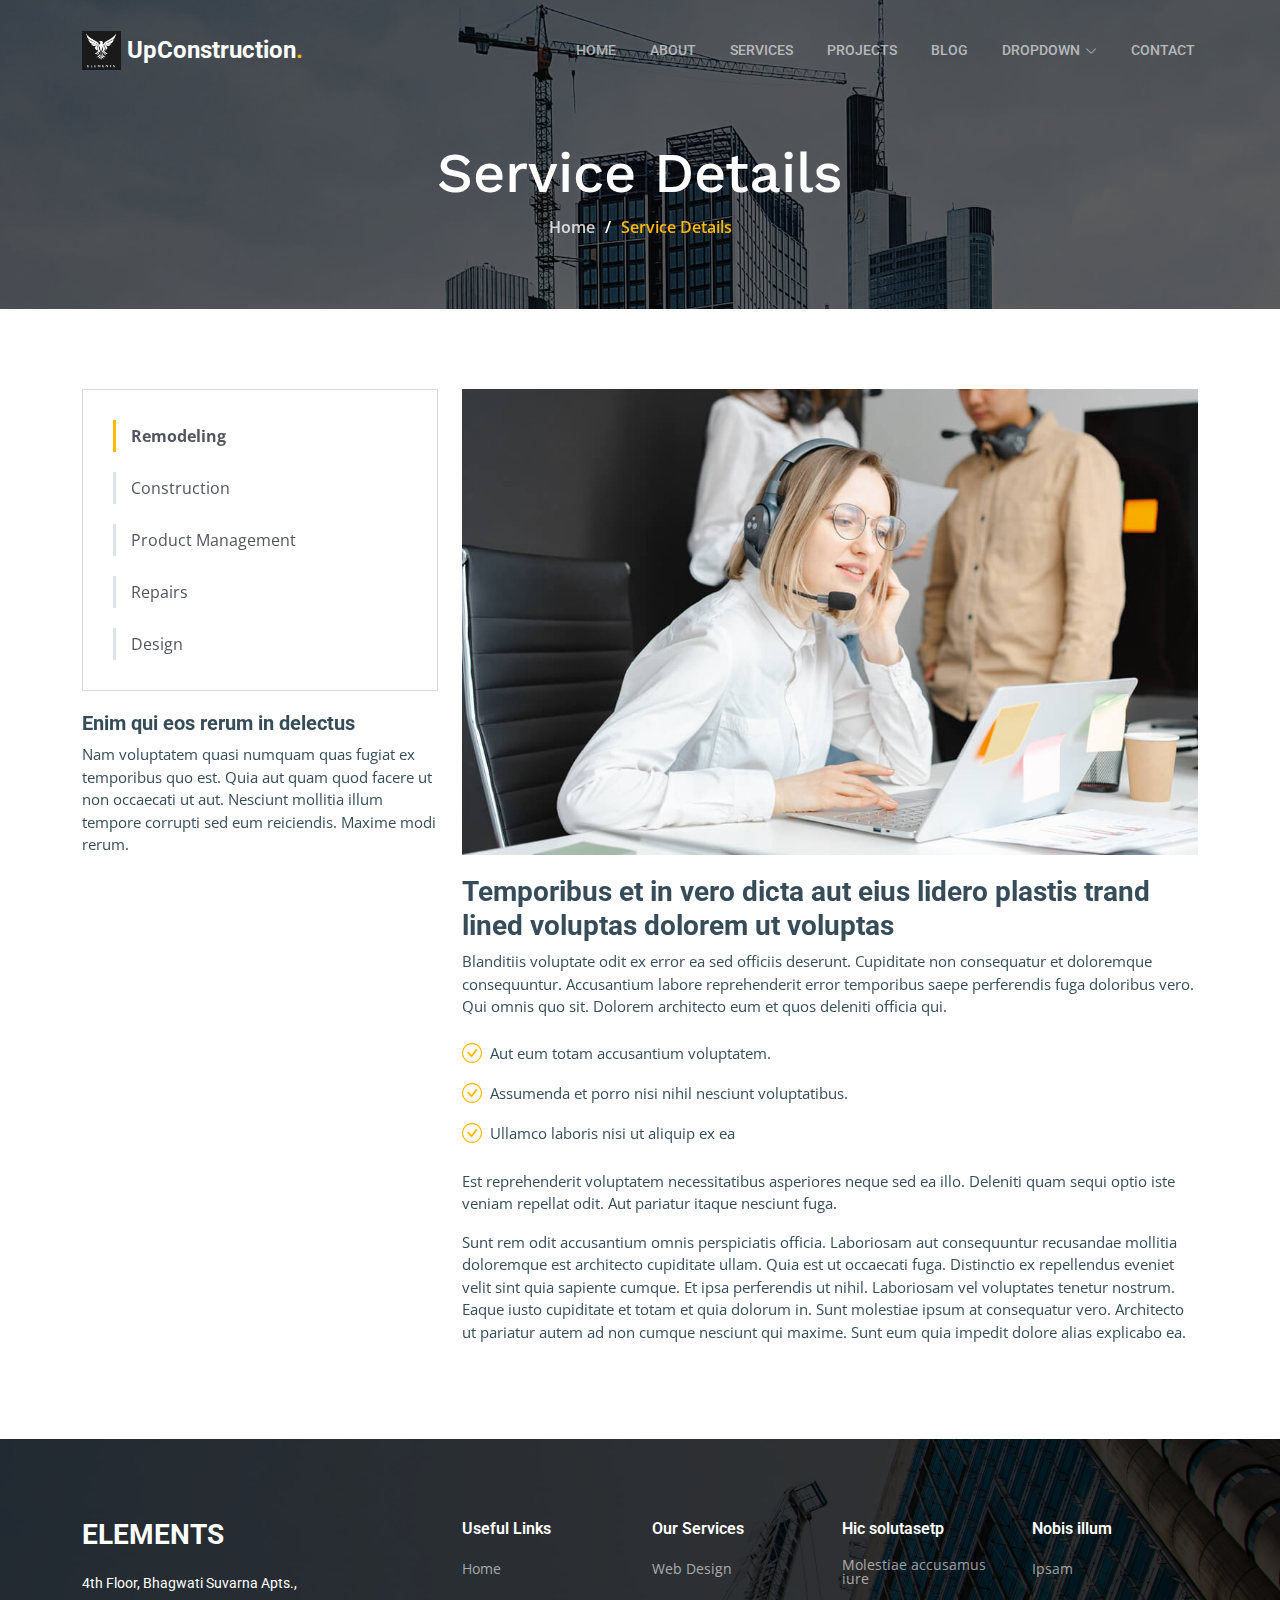
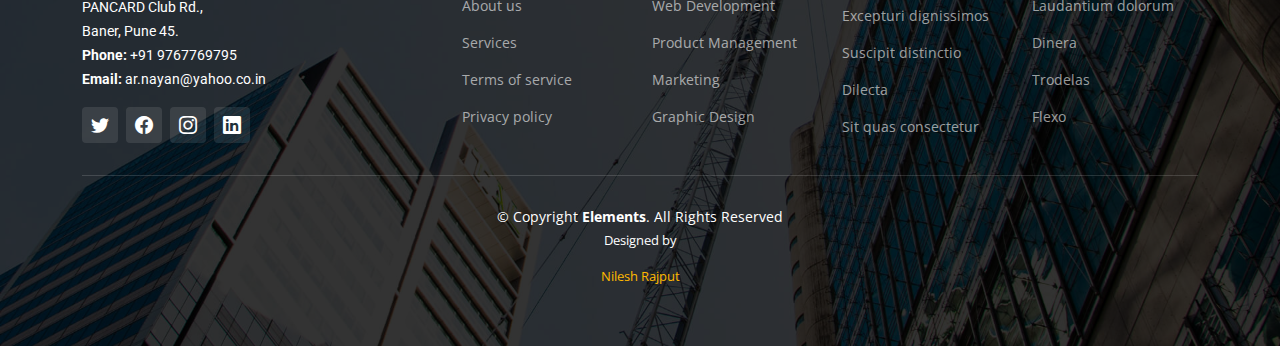
<file: service-details.html>
<!DOCTYPE html>
<html lang="en">
  <head>
    <meta charset="utf-8" />
    <meta content="width=device-width, initial-scale=1.0" name="viewport" />

    <title>Service Details</title>
    <meta content="" name="description" />
    <meta content="" name="keywords" />

    <!-- Favicons -->
    <link href="img/favicon.png" rel="icon" />
    <link href="img/apple-touch-icon.png" rel="apple-touch-icon" />

    <!-- Google Fonts -->
    <link rel="preconnect" href="https://fonts.googleapis.com" />
    <link rel="preconnect" href="https://fonts.gstatic.com" crossorigin />
    <link
      href="https://fonts.googleapis.com/css2?family=Open+Sans:ital,wght@0,300;0,400;0,500;0,600;0,700;1,300;1,400;1,600;1,700&family=Roboto:ital,wght@0,300;0,400;0,500;0,600;0,700;1,300;1,400;1,500;1,600;1,700&family=Work+Sans:ital,wght@0,300;0,400;0,500;0,600;0,700;1,300;1,400;1,500;1,600;1,700&display=swap"
      rel="stylesheet"
    />

    <!-- Vendor CSS Files -->
    <link href="vendor/bootstrap/css/bootstrap.min.css" rel="stylesheet" />
    <link href="vendor/bootstrap-icons/bootstrap-icons.css" rel="stylesheet" />
    <link href="vendor/fontawesome-free/css/all.min.css" rel="stylesheet" />
    <link href="vendor/aos/aos.css" rel="stylesheet" />
    <link href="vendor/glightbox/css/glightbox.min.css" rel="stylesheet" />
    <link href="vendor/swiper/swiper-bundle.min.css" rel="stylesheet" />

    <!--  Main CSS File -->
    <link href="css/main.css" rel="stylesheet" />
  </head>

  <body>
    <!-- ======= Header ======= -->
    <header id="header" class="header d-flex align-items-center">
      <div
        class="container-fluid container-xl d-flex align-items-center justify-content-between"
      >
        <a href="index.html" class="logo d-flex align-items-center">
          <img src="img/logo.png" alt="" />
          <h1>UpConstruction<span>.</span></h1>
        </a>

        <i class="mobile-nav-toggle mobile-nav-show bi bi-list"></i>
        <i class="mobile-nav-toggle mobile-nav-hide d-none bi bi-x"></i>
        <nav id="navbar" class="navbar">
          <ul>
            <li><a href="index.html">Home</a></li>
            <li><a href="about.html">About</a></li>
            <li><a href="services.html">Services</a></li>
            <li><a href="projects.html">Projects</a></li>
            <li><a href="blog.html">Blog</a></li>
            <li class="dropdown">
              <a href="#"
                ><span>Dropdown</span>
                <i class="bi bi-chevron-down dropdown-indicator"></i
              ></a>
              <ul>
                <li><a href="#">Dropdown 1</a></li>
                <li class="dropdown">
                  <a href="#"
                    ><span>Deep Dropdown</span>
                    <i class="bi bi-chevron-down dropdown-indicator"></i
                  ></a>
                  <ul>
                    <li><a href="#">Deep Dropdown 1</a></li>
                    <li><a href="#">Deep Dropdown 2</a></li>
                    <li><a href="#">Deep Dropdown 3</a></li>
                    <li><a href="#">Deep Dropdown 4</a></li>
                    <li><a href="#">Deep Dropdown 5</a></li>
                  </ul>
                </li>
                <li><a href="#">Dropdown 2</a></li>
                <li><a href="#">Dropdown 3</a></li>
                <li><a href="#">Dropdown 4</a></li>
              </ul>
            </li>
            <li><a href="contact.html">Contact</a></li>
          </ul>
        </nav>
        <!-- .navbar -->
      </div>
    </header>
    <!-- End Header -->

    <main id="main">
      <!-- ======= Breadcrumbs ======= -->
      <div
        class="breadcrumbs d-flex align-items-center"
        style="background-image: url('img/breadcrumbs-bg.jpg')"
      >
        <div
          class="container position-relative d-flex flex-column align-items-center"
          data-aos="fade"
        >
          <h2>Service Details</h2>
          <ol>
            <li><a href="index.html">Home</a></li>
            <li>Service Details</li>
          </ol>
        </div>
      </div>
      <!-- End Breadcrumbs -->

      <!-- ======= Service Details Section ======= -->
      <section id="service-details" class="service-details">
        <div class="container" data-aos="fade-up" data-aos-delay="100">
          <div class="row gy-4">
            <div class="col-lg-4">
              <div class="services-list">
                <a href="#" class="active">Remodeling</a>
                <a href="#">Construction</a>
                <a href="#">Product Management</a>
                <a href="#">Repairs</a>
                <a href="#">Design</a>
              </div>

              <h4>Enim qui eos rerum in delectus</h4>
              <p>
                Nam voluptatem quasi numquam quas fugiat ex temporibus quo est.
                Quia aut quam quod facere ut non occaecati ut aut. Nesciunt
                mollitia illum tempore corrupti sed eum reiciendis. Maxime modi
                rerum.
              </p>
            </div>

            <div class="col-lg-8">
              <img
                src="img/services.jpg"
                alt=""
                class="img-fluid services-img"
              />
              <h3>
                Temporibus et in vero dicta aut eius lidero plastis trand lined
                voluptas dolorem ut voluptas
              </h3>
              <p>
                Blanditiis voluptate odit ex error ea sed officiis deserunt.
                Cupiditate non consequatur et doloremque consequuntur.
                Accusantium labore reprehenderit error temporibus saepe
                perferendis fuga doloribus vero. Qui omnis quo sit. Dolorem
                architecto eum et quos deleniti officia qui.
              </p>
              <ul>
                <li>
                  <i class="bi bi-check-circle"></i>
                  <span>Aut eum totam accusantium voluptatem.</span>
                </li>
                <li>
                  <i class="bi bi-check-circle"></i>
                  <span
                    >Assumenda et porro nisi nihil nesciunt voluptatibus.</span
                  >
                </li>
                <li>
                  <i class="bi bi-check-circle"></i>
                  <span>Ullamco laboris nisi ut aliquip ex ea</span>
                </li>
              </ul>
              <p>
                Est reprehenderit voluptatem necessitatibus asperiores neque sed
                ea illo. Deleniti quam sequi optio iste veniam repellat odit.
                Aut pariatur itaque nesciunt fuga.
              </p>
              <p>
                Sunt rem odit accusantium omnis perspiciatis officia. Laboriosam
                aut consequuntur recusandae mollitia doloremque est architecto
                cupiditate ullam. Quia est ut occaecati fuga. Distinctio ex
                repellendus eveniet velit sint quia sapiente cumque. Et ipsa
                perferendis ut nihil. Laboriosam vel voluptates tenetur nostrum.
                Eaque iusto cupiditate et totam et quia dolorum in. Sunt
                molestiae ipsum at consequatur vero. Architecto ut pariatur
                autem ad non cumque nesciunt qui maxime. Sunt eum quia impedit
                dolore alias explicabo ea.
              </p>
            </div>
          </div>
        </div>
      </section>
      <!-- End Service Details Section -->
    </main>
    <!-- End #main -->

    <!-- ======= Footer ======= -->
    <footer id="footer" class="footer">
      <div class="footer-content position-relative">
        <div class="container">
          <div class="row">
            <div class="col-lg-4 col-md-6">
              <div class="footer-info">
                <h3>Elements</h3>
                <p>
                  4th Floor, Bhagwati Suvarna Apts.,<br />
                  PANCARD Club Rd.,<br />
                  Baner, Pune 45.
                  <br />
                  <strong>Phone:</strong> +91 9767769795 <br />
                  <strong>Email:</strong> ar.nayan@yahoo.co.in<br />
                </p>
                <div class="social-links d-flex mt-3">
                  <a
                    href="#"
                    class="d-flex align-items-center justify-content-center"
                    ><i class="bi bi-twitter"></i
                  ></a>
                  <a
                    href="#"
                    class="d-flex align-items-center justify-content-center"
                    ><i class="bi bi-facebook"></i
                  ></a>
                  <a
                    href="#"
                    class="d-flex align-items-center justify-content-center"
                    ><i class="bi bi-instagram"></i
                  ></a>
                  <a
                    href="#"
                    class="d-flex align-items-center justify-content-center"
                    ><i class="bi bi-linkedin"></i
                  ></a>
                </div>
              </div>
            </div>
            <!-- End footer info column-->

            <div class="col-lg-2 col-md-3 footer-links">
              <h4>Useful Links</h4>
              <ul>
                <li><a href="#">Home</a></li>
                <li><a href="#">About us</a></li>
                <li><a href="#">Services</a></li>
                <li><a href="#">Terms of service</a></li>
                <li><a href="#">Privacy policy</a></li>
              </ul>
            </div>
            <!-- End footer links column-->

            <div class="col-lg-2 col-md-3 footer-links">
              <h4>Our Services</h4>
              <ul>
                <li><a href="#">Web Design</a></li>
                <li><a href="#">Web Development</a></li>
                <li><a href="#">Product Management</a></li>
                <li><a href="#">Marketing</a></li>
                <li><a href="#">Graphic Design</a></li>
              </ul>
            </div>
            <!-- End footer links column-->

            <div class="col-lg-2 col-md-3 footer-links">
              <h4>Hic solutasetp</h4>
              <ul>
                <li><a href="#">Molestiae accusamus iure</a></li>
                <li><a href="#">Excepturi dignissimos</a></li>
                <li><a href="#">Suscipit distinctio</a></li>
                <li><a href="#">Dilecta</a></li>
                <li><a href="#">Sit quas consectetur</a></li>
              </ul>
            </div>
            <!-- End footer links column-->

            <div class="col-lg-2 col-md-3 footer-links">
              <h4>Nobis illum</h4>
              <ul>
                <li><a href="#">Ipsam</a></li>
                <li><a href="#">Laudantium dolorum</a></li>
                <li><a href="#">Dinera</a></li>
                <li><a href="#">Trodelas</a></li>
                <li><a href="#">Flexo</a></li>
              </ul>
            </div>
            <!-- End footer links column-->
          </div>
        </div>
      </div>

      <div class="footer-legal text-center position-relative">
        <div class="container">
          <div class="copyright">
            &copy; Copyright <strong><span>Elements</span></strong
            >. All Rights Reserved
          </div>
          <div class="credits">
            <p>Designed by</p>

            <a>Nilesh Rajput</a>
          </div>
        </div>
      </div>
    </footer>
    <!-- End Footer -->

    <a
      href="#"
      class="scroll-top d-flex align-items-center justify-content-center"
      ><i class="bi bi-arrow-up-short"></i
    ></a>

    <div id="preloader"></div>

    <!-- Vendor JS Files -->
    <script src="vendor/bootstrap/js/bootstrap.bundle.min.js"></script>
    <script src="vendor/aos/aos.js"></script>
    <script src="vendor/glightbox/js/glightbox.min.js"></script>
    <script src="vendor/isotope-layout/isotope.pkgd.min.js"></script>
    <script src="vendor/swiper/swiper-bundle.min.js"></script>
    <script src="vendor/purecounter/purecounter_vanilla.js"></script>
    <script src="vendor/php-email-form/validate.js"></script>

    <!-- Main JS File -->
    <script src="js/main.js"></script>
  </body>
</html>
</file>
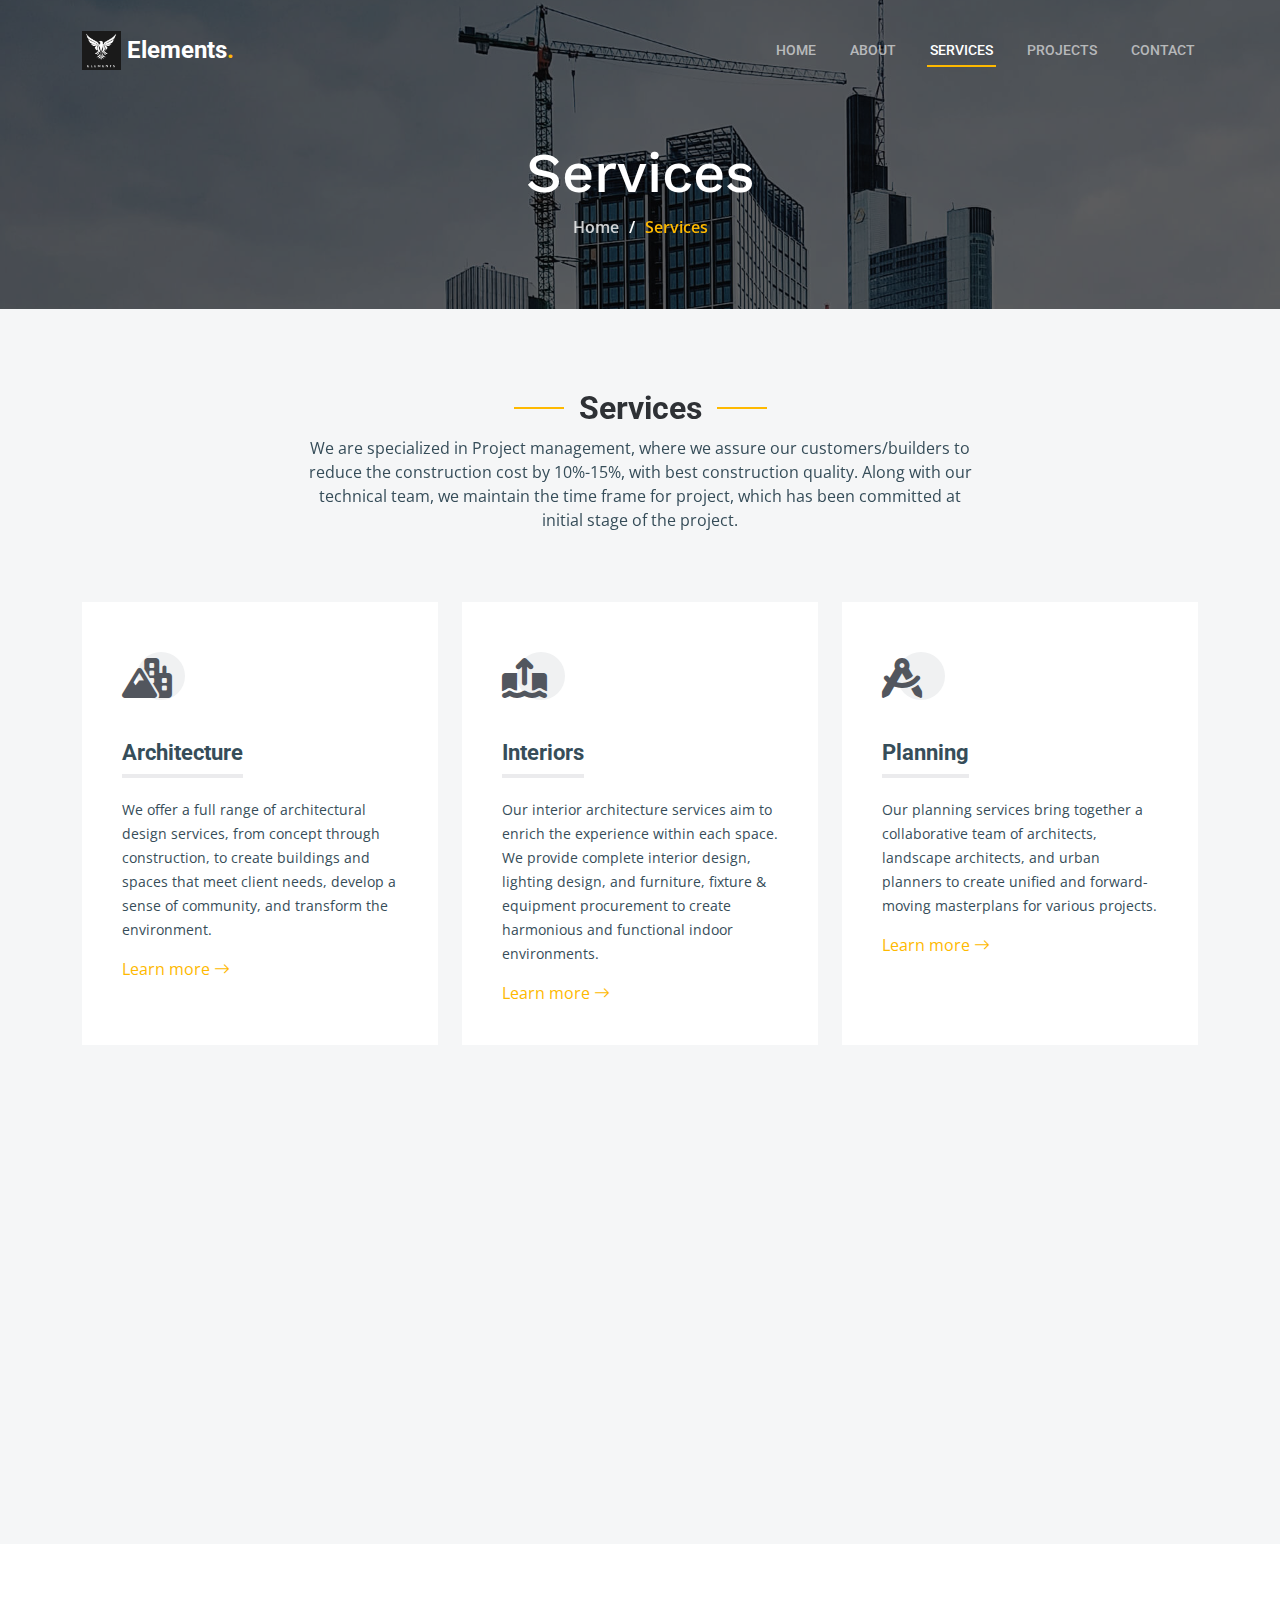
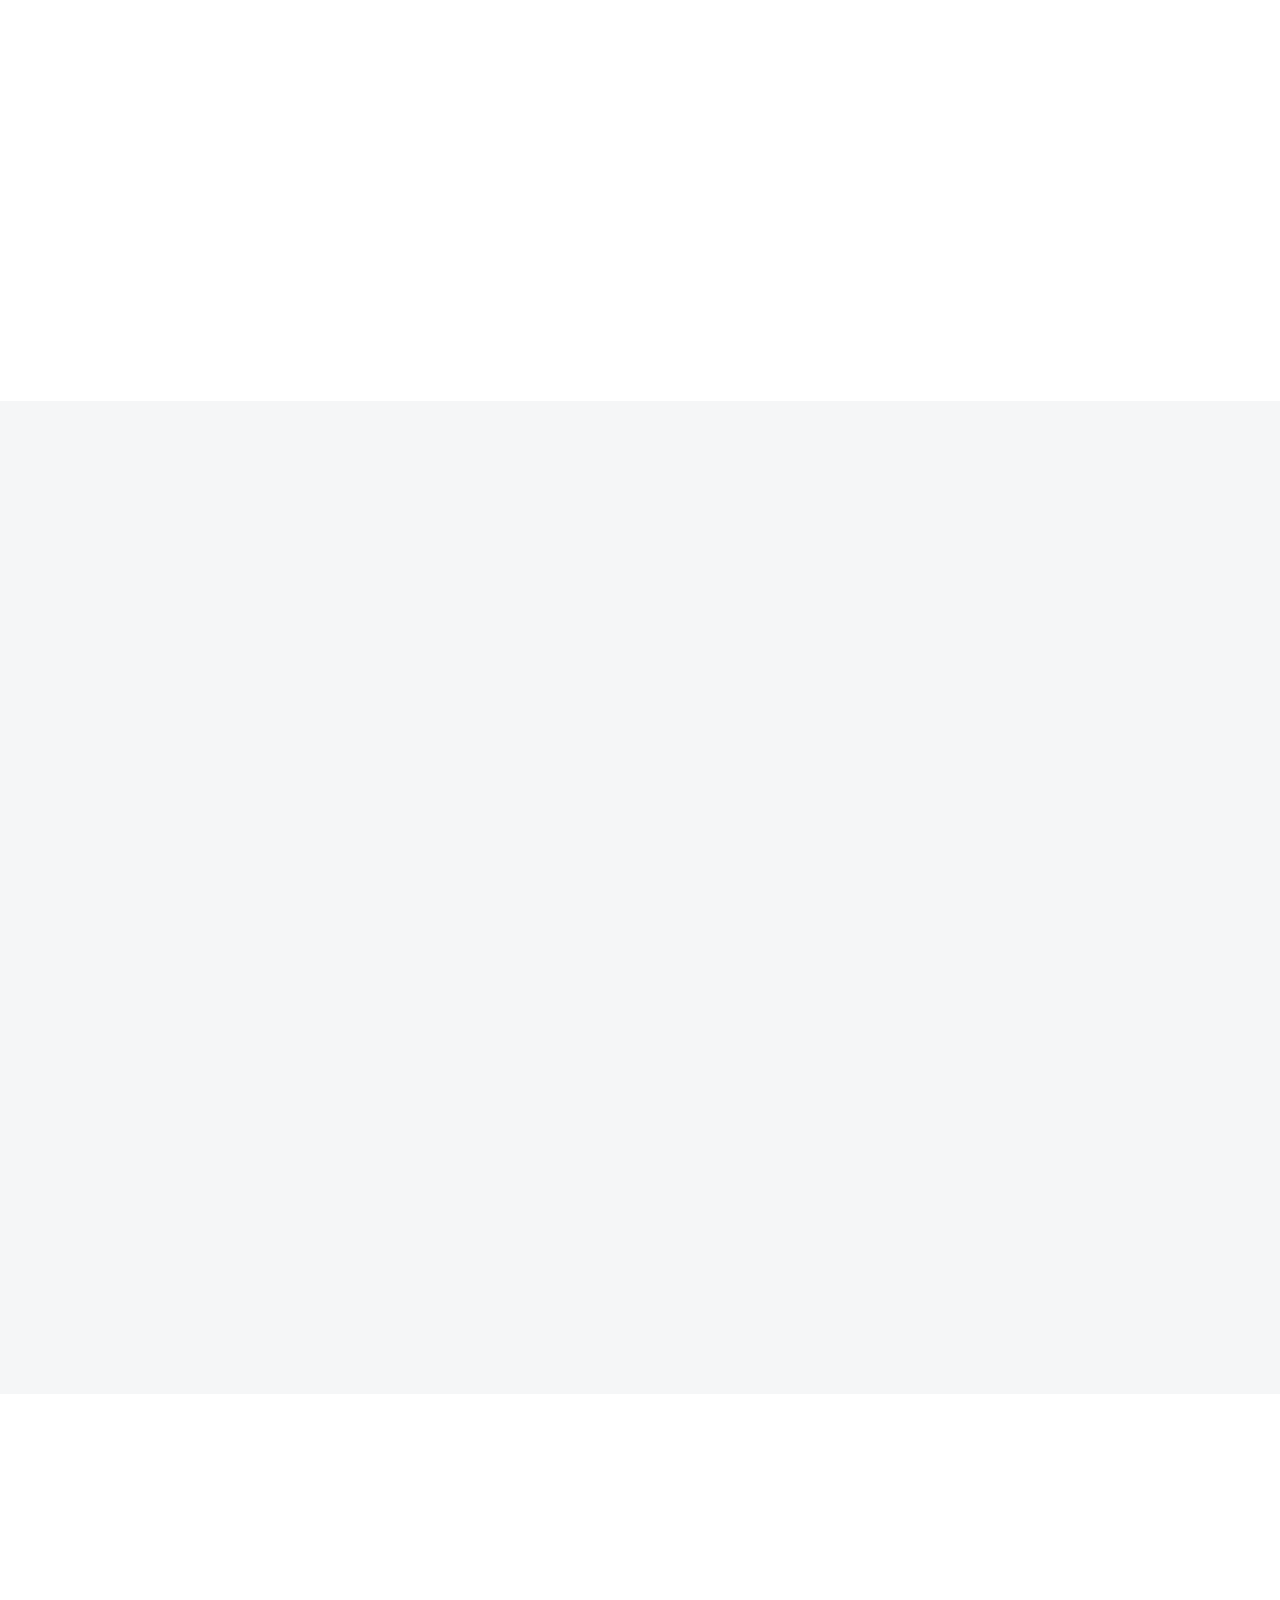
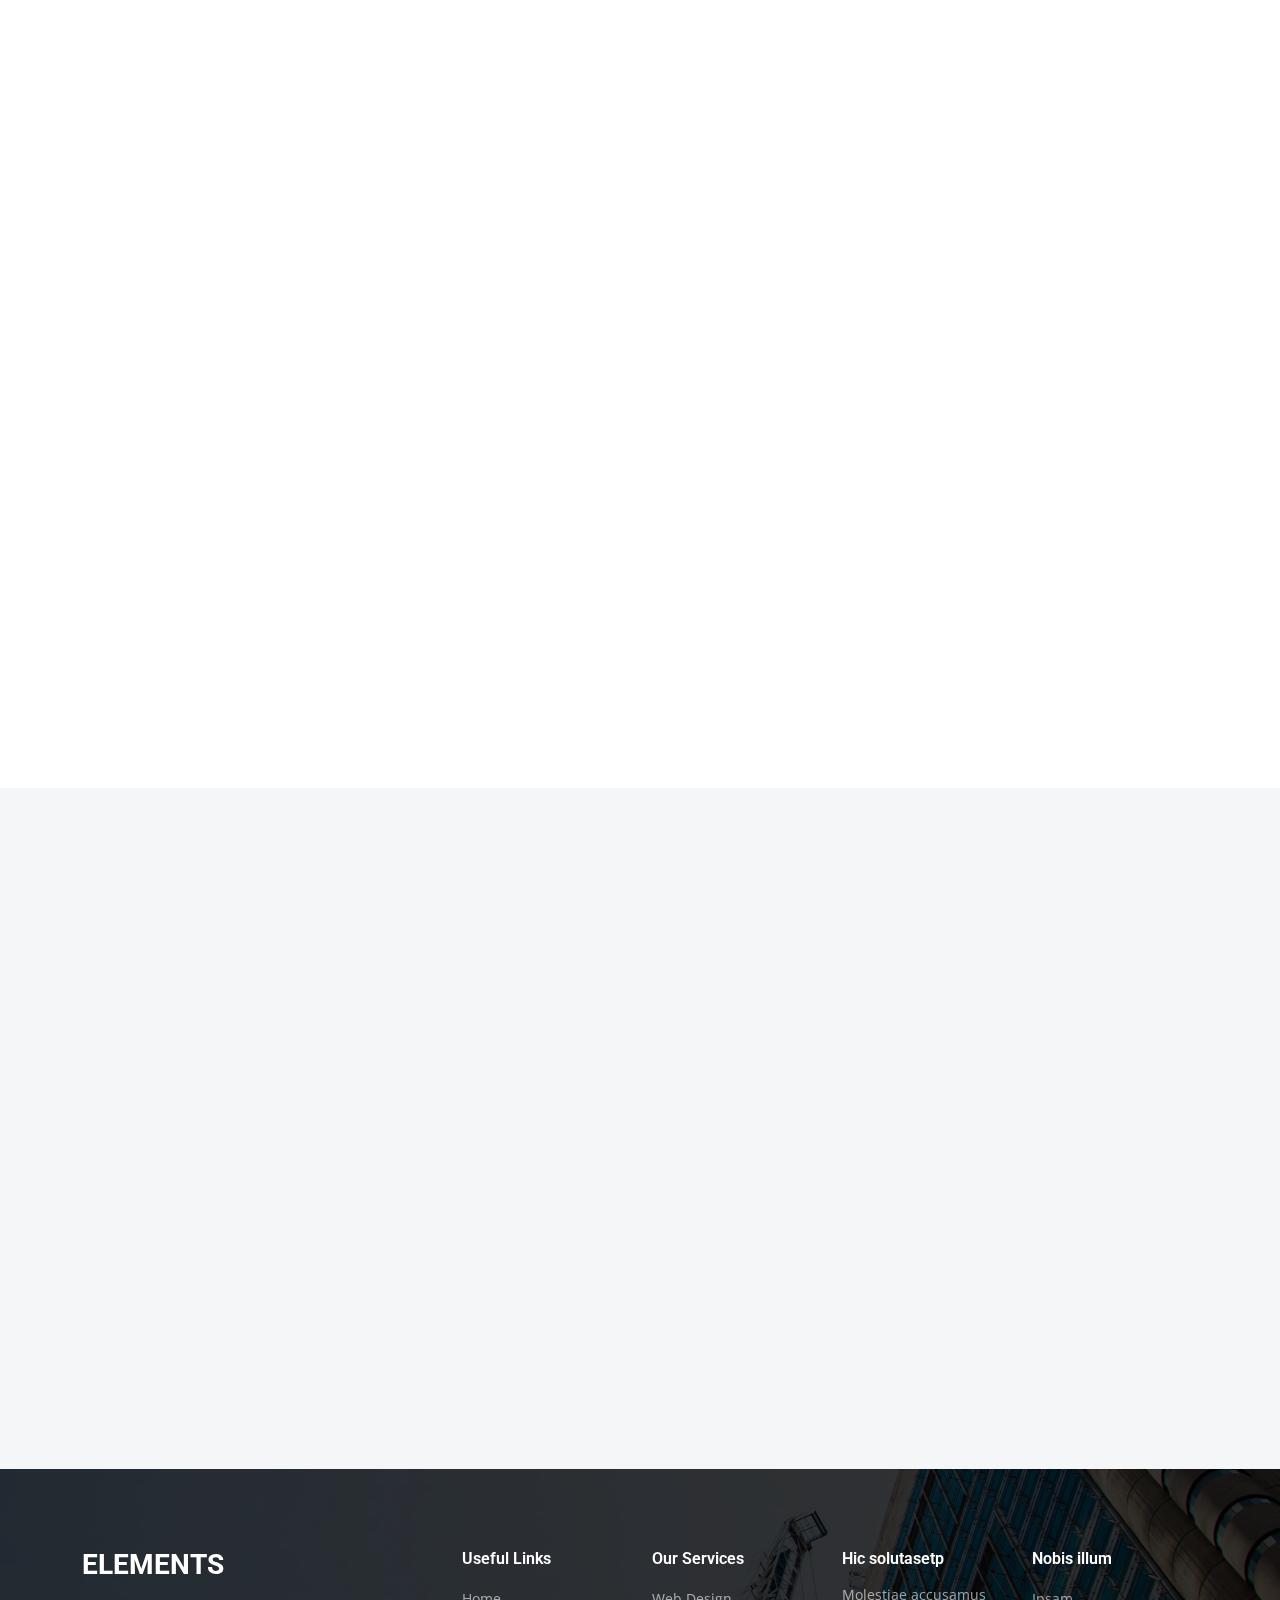
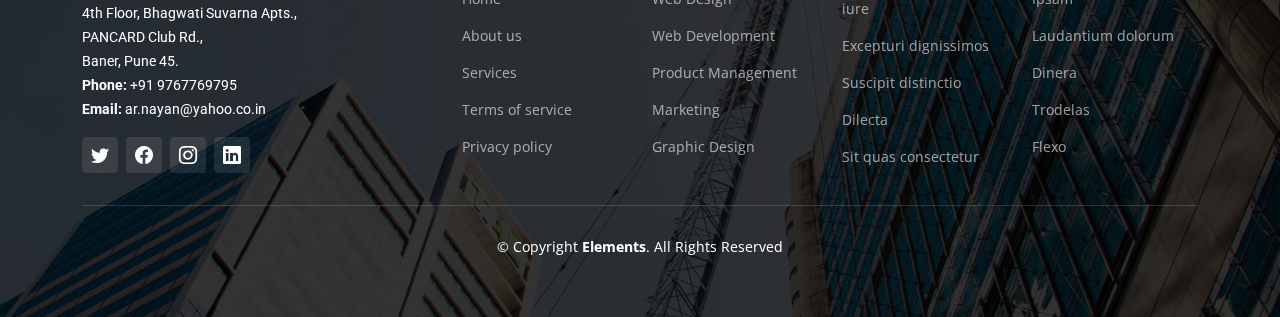
<file: services.html>
<!DOCTYPE html>
<html lang="en">
  <head>
    <meta charset="utf-8" />
    <meta content="width=device-width, initial-scale=1.0" name="viewport" />

    <title>Elements - Services</title>
    <meta content="" name="description" />
    <meta content="" name="keywords" />

    <!-- Favicons -->
    <link href="img/favicon.png" rel="icon" />
    <link href="img/apple-touch-icon.png" rel="apple-touch-icon" />

    <!-- Google Fonts -->
    <link rel="preconnect" href="https://fonts.googleapis.com" />
    <link rel="preconnect" href="https://fonts.gstatic.com" crossorigin />
    <link
      href="https://fonts.googleapis.com/css2?family=Open+Sans:ital,wght@0,300;0,400;0,500;0,600;0,700;1,300;1,400;1,600;1,700&family=Roboto:ital,wght@0,300;0,400;0,500;0,600;0,700;1,300;1,400;1,500;1,600;1,700&family=Work+Sans:ital,wght@0,300;0,400;0,500;0,600;0,700;1,300;1,400;1,500;1,600;1,700&display=swap"
      rel="stylesheet"
    />

    <!-- Vendor CSS Files -->
    <link href="vendor/bootstrap/css/bootstrap.min.css" rel="stylesheet" />
    <link href="vendor/bootstrap-icons/bootstrap-icons.css" rel="stylesheet" />
    <link href="vendor/fontawesome-free/css/all.min.css" rel="stylesheet" />
    <link href="vendor/aos/aos.css" rel="stylesheet" />
    <link href="vendor/glightbox/css/glightbox.min.css" rel="stylesheet" />
    <link href="vendor/swiper/swiper-bundle.min.css" rel="stylesheet" />

    <!--  Main CSS File -->
    <link href="css/main.css" rel="stylesheet" />
  </head>

  <body>
    <!-- ======= Header ======= -->
    <header id="header" class="header d-flex align-items-center">
      <div
        class="container-fluid container-xl d-flex align-items-center justify-content-between"
      >
        <a href="index.html" class="logo d-flex align-items-center">
          <img src="img/logo.png" alt="" />
          <h1>Elements<span>.</span></h1>
        </a>

        <i class="mobile-nav-toggle mobile-nav-show bi bi-list"></i>
        <i class="mobile-nav-toggle mobile-nav-hide d-none bi bi-x"></i>
        <nav id="navbar" class="navbar">
          <ul>
            <li><a href="index.html">Home</a></li>
            <li><a href="about.html">About</a></li>
            <li><a href="services.html" class="active">Services</a></li>
            <li><a href="projects.html">Projects</a></li>

            <li><a href="contact.html">Contact</a></li>
          </ul>
        </nav>
        <!-- .navbar -->
      </div>
    </header>
    <!-- End Header -->

    <main id="main">
      <!-- ======= Breadcrumbs ======= -->
      <div
        class="breadcrumbs d-flex align-items-center"
        style="background-image: url('img/breadcrumbs-bg.jpg')"
      >
        <div
          class="container position-relative d-flex flex-column align-items-center"
          data-aos="fade"
        >
          <h2>Services</h2>
          <ol>
            <li><a href="index.html">Home</a></li>
            <li>Services</li>
          </ol>
        </div>
      </div>
      <!-- End Breadcrumbs -->

      <!-- ======= Services Section ======= -->
      <section id="services" class="services section-bg">
        <div class="container" data-aos="fade-up">
          <div class="section-header">
            <h2>Services</h2>
            <p>
              We are specialized in Project management, where we assure our
              customers/builders to reduce the construction cost by 10%-15%,
              with best construction quality. Along with our technical team, we
              maintain the time frame for project, which has been committed at
              initial stage of the project.
            </p>
          </div>

          <div class="row gy-4">
            <div
              class="col-lg-4 col-md-6"
              data-aos="fade-up"
              data-aos-delay="100"
            >
              <div class="service-item position-relative">
                <div class="icon">
                  <i class="fa-solid fa-mountain-city"></i>
                </div>
                <h3>Architecture</h3>
                <p>
                  We offer a full range of architectural design services, from
                  concept through construction, to create buildings and spaces
                  that meet client needs, develop a sense of community, and
                  transform the environment.
                </p>
                <a href="service-details.html" class="readmore stretched-link"
                  >Learn more <i class="bi bi-arrow-right"></i
                ></a>
              </div>
            </div>
            <!-- End Service Item -->

            <div
              class="col-lg-4 col-md-6"
              data-aos="fade-up"
              data-aos-delay="200"
            >
              <div class="service-item position-relative">
                <div class="icon">
                  <i class="fa-solid fa-arrow-up-from-ground-water"></i>
                </div>
                <h3>Interiors</h3>
                <p>
                  Our interior architecture services aim to enrich the
                  experience within each space. We provide complete interior
                  design, lighting design, and furniture, fixture & equipment
                  procurement to create harmonious and functional indoor
                  environments.
                </p>
                <a href="service-details.html" class="readmore stretched-link"
                  >Learn more <i class="bi bi-arrow-right"></i
                ></a>
              </div>
            </div>
            <!-- End Service Item -->

            <div
              class="col-lg-4 col-md-6"
              data-aos="fade-up"
              data-aos-delay="300"
            >
              <div class="service-item position-relative">
                <div class="icon">
                  <i class="fa-solid fa-compass-drafting"></i>
                </div>
                <h3>Planning</h3>
                <p>
                  Our planning services bring together a collaborative team of
                  architects, landscape architects, and urban planners to create
                  unified and forward-moving masterplans for various projects.
                </p>
                <a href="service-details.html" class="readmore stretched-link"
                  >Learn more <i class="bi bi-arrow-right"></i
                ></a>
              </div>
            </div>
            <!-- End Service Item -->

            <div
              class="col-lg-4 col-md-6"
              data-aos="fade-up"
              data-aos-delay="400"
            >
              <div class="service-item position-relative">
                <div class="icon">
                  <i class="fa-solid fa-trowel-bricks"></i>
                </div>
                <h3>Construction Consultancy</h3>
                <p>
                  We specialize in project management consultancy, ensuring that
                  projects stay on schedule and within budget while anticipating
                  and solving potential issues.
                </p>
                <a href="service-details.html" class="readmore stretched-link"
                  >Learn more <i class="bi bi-arrow-right"></i
                ></a>
              </div>
            </div>
            <!-- End Service Item -->

            <div
              class="col-lg-4 col-md-6"
              data-aos="fade-up"
              data-aos-delay="500"
            >
              <div class="service-item position-relative">
                <div class="icon">
                  <i class="fa-solid fa-helmet-safety"></i>
                </div>
                <h3>Project Management</h3>
                <p>
                  Our experienced project managers provide end-to-end project
                  management services, overseeing every phase of the project to
                  ensure seamless execution and delivery.
                </p>
                <a href="service-details.html" class="readmore stretched-link"
                  >Learn more <i class="bi bi-arrow-right"></i
                ></a>
              </div>
            </div>
            <!-- End Service Item -->

            <div
              class="col-lg-4 col-md-6"
              data-aos="fade-up"
              data-aos-delay="600"
            >
              <div class="service-item position-relative">
                <div class="icon">
                  <i class="fa-solid fa-arrow-up-from-ground-water"></i>
                </div>
                <h3>Sustainable Design</h3>
                <p>
                  We integrate sustainable design practices into our projects,
                  focusing on energy efficiency, environmental impact, and
                  long-term sustainability to create eco-friendly and
                  future-proof buildings.
                </p>
                <a href="service-details.html" class="readmore stretched-link"
                  >Learn more <i class="bi bi-arrow-right"></i
                ></a>
              </div>
            </div>
            <!-- End Service Item -->
          </div>
        </div>
      </section>
      <!-- End Services Section -->

      <!-- ======= Servie Cards Section ======= -->
      <section id="services-cards" class="services-cards">
        <div class="container" data-aos="fade-up">
          <div class="row gy-4">
            <div
              class="col-lg-3 col-md-6"
              data-aos="zoom-in"
              data-aos-delay="100"
            >
              <h3>Quasi eaque omnis</h3>
              <p>
                Eius non minus autem soluta ut ui labore omnis quisquam corrupti
                autem odit voluptas quos commodi magnam occaecati.
              </p>
              <ul class="list-unstyled">
                <li>
                  <i class="bi bi-check2"></i>
                  <span>Ullamco laboris nisi ut aliquip</span>
                </li>
                <li>
                  <i class="bi bi-check2"></i>
                  <span>Duis aute irure dolor in reprehenderit</span>
                </li>
                <li>
                  <i class="bi bi-check2"></i>
                  <span>Ullamco laboris nisi ut aliquip ex ea</span>
                </li>
              </ul>
            </div>
            <!-- End feature item-->

            <div
              class="col-lg-3 col-md-6"
              data-aos="zoom-in"
              data-aos-delay="200"
            >
              <h3>Et nemo dolores consectetur</h3>
              <p>
                Ducimus ea quam et occaecati est. Temporibus in soluta labore
                voluptates aut. Et sit soluta non repellat sed quia dire plovers
                tradoria
              </p>

              <ul class="list-unstyled">
                <li>
                  <i class="bi bi-check2"></i>
                  <span>Enim temporibus maiores eligendi</span>
                </li>
                <li>
                  <i class="bi bi-check2"></i>
                  <span>Ut maxime ut quibusdam quam qui</span>
                </li>
                <li>
                  <i class="bi bi-check2"></i>
                  <span>Officiis aspernatur in officiis</span>
                </li>
              </ul>
            </div>
            <!-- End feature item-->

            <div
              class="col-lg-3 col-md-6"
              data-aos="zoom-in"
              data-aos-delay="300"
            >
              <h3>Staque laboriosam modi</h3>
              <p>
                Velit eos error et dolor omnis voluptates nobis tenetur sed enim
                nihil vero qui suscipit ipsum at magni. Ipsa architecto
                consequatur aliquam
              </p>
              <ul class="list-unstyled">
                <li>
                  <i class="bi bi-check2"></i>
                  <span>Quis voluptates laboriosam numquam</span>
                </li>
                <li>
                  <i class="bi bi-check2"></i>
                  <span>Treva libero sunt quis veniam ut</span>
                </li>
                <li>
                  <i class="bi bi-check2"></i>
                  <span>Debitis eos est est corrupti</span>
                </li>
              </ul>
            </div>
            <!-- End feature item-->

            <div
              class="col-lg-3 col-md-6"
              data-aos="zoom-in"
              data-aos-delay="400"
            >
              <h3>Dignissimos suscipit iste</h3>
              <p>
                Molestiae occaecati assumenda quia saepe nobis recusandae at
                dicta ducimus sequi numquam commodi est in consequatur ea magnam
                quia itaque
              </p>
              <ul class="list-unstyled">
                <li>
                  <i class="bi bi-check2"></i>
                  <span>Veritatis qui reprehenderit quis</span>
                </li>
                <li>
                  <i class="bi bi-check2"></i>
                  <span>Accusantium vel numquam sunt minus</span>
                </li>
                <li>
                  <i class="bi bi-check2"></i>
                  <span>Voluptatem pariatur est sationem</span>
                </li>
              </ul>
            </div>
            <!-- End feature item-->
          </div>
        </div>
      </section>
      <!-- End Servie Cards Section -->

      <!-- ======= Alt Services Section 2 ======= -->
      <section id="alt-services-2" class="alt-services section-bg">
        <div class="container" data-aos="fade-up">
          <div class="row justify-content-around gy-4">
            <div class="col-lg-5 d-flex flex-column justify-content-center">
              <h3>
                Non quasi officia eum nobis et rerum epudiandae rem voluptatem
              </h3>
              <p>
                Maxime quia dolorum alias perspiciatis. Earum voluptatem sint at
                non. Ducimus maxime minima iste magni sit praesentium assumenda
                minus. Amet rerum saepe tempora vero.
              </p>

              <div
                class="icon-box d-flex position-relative"
                data-aos="fade-up"
                data-aos-delay="100"
              >
                <i class="bi bi-easel flex-shrink-0"></i>
                <div>
                  <h4><a href="" class="stretched-link">Lorem Ipsum</a></h4>
                  <p>
                    Voluptatum deleniti atque corrupti quos dolores et quas
                    molestias excepturi sint occaecati cupiditate non provident
                  </p>
                </div>
              </div>
              <!-- End Icon Box -->

              <div
                class="icon-box d-flex position-relative"
                data-aos="fade-up"
                data-aos-delay="200"
              >
                <i class="bi bi-patch-check flex-shrink-0"></i>
                <div>
                  <h4><a href="" class="stretched-link">Nemo Enim</a></h4>
                  <p>
                    At vero eos et accusamus et iusto odio dignissimos ducimus
                    qui blanditiis praesentium voluptatum deleniti atque
                  </p>
                </div>
              </div>
              <!-- End Icon Box -->

              <div
                class="icon-box d-flex position-relative"
                data-aos="fade-up"
                data-aos-delay="300"
              >
                <i class="bi bi-brightness-high flex-shrink-0"></i>
                <div>
                  <h4><a href="" class="stretched-link">Dine Pad</a></h4>
                  <p>
                    Explicabo est voluptatum asperiores consequatur magnam. Et
                    veritatis odit. Sunt aut deserunt minus aut eligendi omnis
                  </p>
                </div>
              </div>
              <!-- End Icon Box -->

              <div
                class="icon-box d-flex position-relative"
                data-aos="fade-up"
                data-aos-delay="400"
              >
                <i class="bi bi-brightness-high flex-shrink-0"></i>
                <div>
                  <h4><a href="" class="stretched-link">Tride clov</a></h4>
                  <p>
                    Est voluptatem labore deleniti quis a delectus et. Saepe
                    dolorem libero sit non aspernatur odit amet. Et eligendi
                  </p>
                </div>
              </div>
              <!-- End Icon Box -->
            </div>

            <div
              class="col-lg-6 img-bg"
              style="background-image: url(img/alt-services-2.jpg)"
              data-aos="zoom-in"
              data-aos-delay="100"
            ></div>
          </div>
        </div>
      </section>
      <!-- End Alt Services Section 2 -->

      <!-- ======= Alt Services Section ======= -->
      <section id="alt-services" class="alt-services">
        <div class="container" data-aos="fade-up">
          <div class="row justify-content-around gy-4">
            <div
              class="col-lg-6 img-bg"
              style="background-image: url(img/alt-services.jpg)"
              data-aos="zoom-in"
              data-aos-delay="100"
            ></div>

            <div class="col-lg-5 d-flex flex-column justify-content-center">
              <h3>Enim quis est voluptatibus aliquid consequatur fugiat</h3>
              <p>
                Esse voluptas cumque vel exercitationem. Reiciendis est hic
                accusamus. Non ipsam et sed minima temporibus laudantium. Soluta
                voluptate sed facere corporis dolores excepturi
              </p>

              <div
                class="icon-box d-flex position-relative"
                data-aos="fade-up"
                data-aos-delay="100"
              >
                <i class="bi bi-easel flex-shrink-0"></i>
                <div>
                  <h4><a href="" class="stretched-link">Lorem Ipsum</a></h4>
                  <p>
                    Voluptatum deleniti atque corrupti quos dolores et quas
                    molestias excepturi sint occaecati cupiditate non provident
                  </p>
                </div>
              </div>
              <!-- End Icon Box -->

              <div
                class="icon-box d-flex position-relative"
                data-aos="fade-up"
                data-aos-delay="200"
              >
                <i class="bi bi-patch-check flex-shrink-0"></i>
                <div>
                  <h4><a href="" class="stretched-link">Nemo Enim</a></h4>
                  <p>
                    At vero eos et accusamus et iusto odio dignissimos ducimus
                    qui blanditiis praesentium voluptatum deleniti atque
                  </p>
                </div>
              </div>
              <!-- End Icon Box -->

              <div
                class="icon-box d-flex position-relative"
                data-aos="fade-up"
                data-aos-delay="300"
              >
                <i class="bi bi-brightness-high flex-shrink-0"></i>
                <div>
                  <h4><a href="" class="stretched-link">Dine Pad</a></h4>
                  <p>
                    Explicabo est voluptatum asperiores consequatur magnam. Et
                    veritatis odit. Sunt aut deserunt minus aut eligendi omnis
                  </p>
                </div>
              </div>
              <!-- End Icon Box -->

              <div
                class="icon-box d-flex position-relative"
                data-aos="fade-up"
                data-aos-delay="400"
              >
                <i class="bi bi-brightness-high flex-shrink-0"></i>
                <div>
                  <h4><a href="" class="stretched-link">Tride clov</a></h4>
                  <p>
                    Est voluptatem labore deleniti quis a delectus et. Saepe
                    dolorem libero sit non aspernatur odit amet. Et eligendi
                  </p>
                </div>
              </div>
              <!-- End Icon Box -->
            </div>
          </div>
        </div>
      </section>
      <!-- End Alt Services Section -->

      <!-- ======= Testimonials Section ======= -->
      <section id="testimonials" class="testimonials section-bg">
        <div class="container" data-aos="fade-up">
          <div class="section-header">
            <h2>Testimonials</h2>
            <p>
              Quam sed id excepturi ccusantium dolorem ut quis dolores nisi llum
              nostrum enim velit qui ut et autem uia reprehenderit sunt deleniti
            </p>
          </div>

          <div class="slides-2 swiper">
            <div class="swiper-wrapper">
              <div class="swiper-slide">
                <div class="testimonial-wrap">
                  <div class="testimonial-item">
                    <img
                      src="img/testimonials/testimonials-1.jpg"
                      class="testimonial-img"
                      alt=""
                    />
                    <h3>Saul Goodman</h3>
                    <h4>Ceo &amp; Founder</h4>
                    <div class="stars">
                      <i class="bi bi-star-fill"></i
                      ><i class="bi bi-star-fill"></i
                      ><i class="bi bi-star-fill"></i
                      ><i class="bi bi-star-fill"></i
                      ><i class="bi bi-star-fill"></i>
                    </div>
                    <p>
                      <i class="bi bi-quote quote-icon-left"></i>
                      Proin iaculis purus consequat sem cure digni ssim donec
                      porttitora entum suscipit rhoncus. Accusantium quam,
                      ultricies eget id, aliquam eget nibh et. Maecen aliquam,
                      risus at semper.
                      <i class="bi bi-quote quote-icon-right"></i>
                    </p>
                  </div>
                </div>
              </div>
              <!-- End testimonial item -->

              <div class="swiper-slide">
                <div class="testimonial-wrap">
                  <div class="testimonial-item">
                    <img
                      src="img/testimonials/testimonials-2.jpg"
                      class="testimonial-img"
                      alt=""
                    />
                    <h3>Sara Wilsson</h3>
                    <h4>Designer</h4>
                    <div class="stars">
                      <i class="bi bi-star-fill"></i
                      ><i class="bi bi-star-fill"></i
                      ><i class="bi bi-star-fill"></i
                      ><i class="bi bi-star-fill"></i
                      ><i class="bi bi-star-fill"></i>
                    </div>
                    <p>
                      <i class="bi bi-quote quote-icon-left"></i>
                      Export tempor illum tamen malis malis eram quae irure esse
                      labore quem cillum quid cillum eram malis quorum velit
                      fore eram velit sunt aliqua noster fugiat irure amet legam
                      anim culpa.
                      <i class="bi bi-quote quote-icon-right"></i>
                    </p>
                  </div>
                </div>
              </div>
              <!-- End testimonial item -->

              <div class="swiper-slide">
                <div class="testimonial-wrap">
                  <div class="testimonial-item">
                    <img
                      src="img/testimonials/testimonials-3.jpg"
                      class="testimonial-img"
                      alt=""
                    />
                    <h3>Jena Karlis</h3>
                    <h4>Store Owner</h4>
                    <div class="stars">
                      <i class="bi bi-star-fill"></i
                      ><i class="bi bi-star-fill"></i
                      ><i class="bi bi-star-fill"></i
                      ><i class="bi bi-star-fill"></i
                      ><i class="bi bi-star-fill"></i>
                    </div>
                    <p>
                      <i class="bi bi-quote quote-icon-left"></i>
                      Enim nisi quem export duis labore cillum quae magna enim
                      sint quorum nulla quem veniam duis minim tempor labore
                      quem eram duis noster aute amet eram fore quis sint minim.
                      <i class="bi bi-quote quote-icon-right"></i>
                    </p>
                  </div>
                </div>
              </div>
              <!-- End testimonial item -->

              <div class="swiper-slide">
                <div class="testimonial-wrap">
                  <div class="testimonial-item">
                    <img
                      src="img/testimonials/testimonials-4.jpg"
                      class="testimonial-img"
                      alt=""
                    />
                    <h3>Matt Brandon</h3>
                    <h4>Freelancer</h4>
                    <div class="stars">
                      <i class="bi bi-star-fill"></i
                      ><i class="bi bi-star-fill"></i
                      ><i class="bi bi-star-fill"></i
                      ><i class="bi bi-star-fill"></i
                      ><i class="bi bi-star-fill"></i>
                    </div>
                    <p>
                      <i class="bi bi-quote quote-icon-left"></i>
                      Fugiat enim eram quae cillum dolore dolor amet nulla culpa
                      multos export minim fugiat minim velit minim dolor enim
                      duis veniam ipsum anim magna sunt elit fore quem dolore
                      labore illum veniam.
                      <i class="bi bi-quote quote-icon-right"></i>
                    </p>
                  </div>
                </div>
              </div>
              <!-- End testimonial item -->

              <div class="swiper-slide">
                <div class="testimonial-wrap">
                  <div class="testimonial-item">
                    <img
                      src="img/testimonials/testimonials-5.jpg"
                      class="testimonial-img"
                      alt=""
                    />
                    <h3>John Larson</h3>
                    <h4>Entrepreneur</h4>
                    <div class="stars">
                      <i class="bi bi-star-fill"></i
                      ><i class="bi bi-star-fill"></i
                      ><i class="bi bi-star-fill"></i
                      ><i class="bi bi-star-fill"></i
                      ><i class="bi bi-star-fill"></i>
                    </div>
                    <p>
                      <i class="bi bi-quote quote-icon-left"></i>
                      Quis quorum aliqua sint quem legam fore sunt eram irure
                      aliqua veniam tempor noster veniam enim culpa labore duis
                      sunt culpa nulla illum cillum fugiat legam esse veniam
                      culpa fore nisi cillum quid.
                      <i class="bi bi-quote quote-icon-right"></i>
                    </p>
                  </div>
                </div>
              </div>
              <!-- End testimonial item -->
            </div>
            <div class="swiper-pagination"></div>
          </div>
        </div>
      </section>
      <!-- End Testimonials Section -->
    </main>
    <!-- End #main -->

    <!-- ======= Footer ======= -->
    <footer id="footer" class="footer">
      <div class="footer-content position-relative">
        <div class="container">
          <div class="row">
            <div class="col-lg-4 col-md-6">
              <div class="footer-info">
                <h3>Elements</h3>
                <p>
                  4th Floor, Bhagwati Suvarna Apts.,<br />
                  PANCARD Club Rd.,<br />
                  Baner, Pune 45.
                  <br />
                  <strong>Phone:</strong> +91 9767769795 <br />
                  <strong>Email:</strong> ar.nayan@yahoo.co.in<br />
                </p>
                <div class="social-links d-flex mt-3">
                  <a
                    href="#"
                    class="d-flex align-items-center justify-content-center"
                    ><i class="bi bi-twitter"></i
                  ></a>
                  <a
                    href="#"
                    class="d-flex align-items-center justify-content-center"
                    ><i class="bi bi-facebook"></i
                  ></a>
                  <a
                    href="#"
                    class="d-flex align-items-center justify-content-center"
                    ><i class="bi bi-instagram"></i
                  ></a>
                  <a
                    href="#"
                    class="d-flex align-items-center justify-content-center"
                    ><i class="bi bi-linkedin"></i
                  ></a>
                </div>
              </div>
            </div>
            <!-- End footer info column-->

            <div class="col-lg-2 col-md-3 footer-links">
              <h4>Useful Links</h4>
              <ul>
                <li><a href="#">Home</a></li>
                <li><a href="#">About us</a></li>
                <li><a href="#">Services</a></li>
                <li><a href="#">Terms of service</a></li>
                <li><a href="#">Privacy policy</a></li>
              </ul>
            </div>
            <!-- End footer links column-->

            <div class="col-lg-2 col-md-3 footer-links">
              <h4>Our Services</h4>
              <ul>
                <li><a href="#">Web Design</a></li>
                <li><a href="#">Web Development</a></li>
                <li><a href="#">Product Management</a></li>
                <li><a href="#">Marketing</a></li>
                <li><a href="#">Graphic Design</a></li>
              </ul>
            </div>
            <!-- End footer links column-->

            <div class="col-lg-2 col-md-3 footer-links">
              <h4>Hic solutasetp</h4>
              <ul>
                <li><a href="#">Molestiae accusamus iure</a></li>
                <li><a href="#">Excepturi dignissimos</a></li>
                <li><a href="#">Suscipit distinctio</a></li>
                <li><a href="#">Dilecta</a></li>
                <li><a href="#">Sit quas consectetur</a></li>
              </ul>
            </div>
            <!-- End footer links column-->

            <div class="col-lg-2 col-md-3 footer-links">
              <h4>Nobis illum</h4>
              <ul>
                <li><a href="#">Ipsam</a></li>
                <li><a href="#">Laudantium dolorum</a></li>
                <li><a href="#">Dinera</a></li>
                <li><a href="#">Trodelas</a></li>
                <li><a href="#">Flexo</a></li>
              </ul>
            </div>
            <!-- End footer links column-->
          </div>
        </div>
      </div>

      <div class="footer-legal text-center position-relative">
        <div class="container">
          <div class="copyright">
            &copy; Copyright <strong><span>Elements</span></strong
            >. All Rights Reserved
          </div>
        </div>
      </div>
    </footer>
    <!-- End Footer -->

    <a
      href="#"
      class="scroll-top d-flex align-items-center justify-content-center"
      ><i class="bi bi-arrow-up-short"></i
    ></a>

    <div id="preloader"></div>

    <!-- Vendor JS Files -->
    <script src="vendor/bootstrap/js/bootstrap.bundle.min.js"></script>
    <script src="vendor/aos/aos.js"></script>
    <script src="vendor/glightbox/js/glightbox.min.js"></script>
    <script src="vendor/isotope-layout/isotope.pkgd.min.js"></script>
    <script src="vendor/swiper/swiper-bundle.min.js"></script>
    <script src="vendor/purecounter/purecounter_vanilla.js"></script>
    <script src="vendor/php-email-form/validate.js"></script>

    <!--  Main JS File -->
    <script src="js/main.js"></script>
  </body>
</html>
</file>
<file: css/main.css>
:root {
  --font-default: "Open Sans", system-ui, -apple-system, "Segoe UI", Roboto, "Helvetica Neue", Arial, "Noto Sans", "Liberation Sans", sans-serif, "Apple Color Emoji", "Segoe UI Emoji", "Segoe UI Symbol", "Noto Color Emoji";
  --font-primary: "Roboto", sans-serif;
  --font-secondary: "Work Sans", sans-serif;
}

/* Colors */
:root {
  --color-default: #364d59;
  --color-primary: #feb900;
  --color-secondary: #52565e;
}

/* Smooth scroll behavior */
:root {
  scroll-behavior: smooth;
}

/*--------------------------------------------------------------
# General
--------------------------------------------------------------*/
body {
  font-family: var(--font-default);
  color: var(--color-default);
  overflow-x: hidden;
}

a {
  color: var(--color-primary);
  text-decoration: none;
}

a:hover {
  color: #ffc732;
  text-decoration: none;
}

h1,
h2,
h3,
h4,
h5,
h6 {
  font-family: var(--font-primary);
}

/*--------------------------------------------------------------
# Sections & Section Header
--------------------------------------------------------------*/
section {
  padding: 80px 0;
  overflow: hidden;
}

.section-bg {
  background-color: #f5f6f7;
}

.section-header {
  text-align: center;
  padding-bottom: 70px;
}

.section-header h2 {
  font-size: 32px;
  font-weight: 700;
  position: relative;
  color: #2e3135;
}

.section-header h2:before,
.section-header h2:after {
  content: "";
  width: 50px;
  height: 2px;
  background: var(--color-primary);
  display: inline-block;
}

.section-header h2:before {
  margin: 0 15px 10px 0;
}

.section-header h2:after {
  margin: 0 0 10px 15px;
}

.section-header p {
  margin: 0 auto 0 auto;
}

@media (min-width: 1199px) {
  .section-header p {
    max-width: 60%;
  }
}

/*--------------------------------------------------------------
# Breadcrumbs
--------------------------------------------------------------*/
.breadcrumbs {
  padding: 140px 0 60px 0;
  min-height: 30vh;
  position: relative;
  background-size: cover;
  background-position: center;
  background-repeat: no-repeat;
}

.breadcrumbs:before {
  content: "";
  background-color: rgba(0, 0, 0, 0.6);
  position: absolute;
  inset: 0;
}

.breadcrumbs h2 {
  font-size: 56px;
  font-weight: 500;
  color: #fff;
  font-family: var(--font-secondary);
}

.breadcrumbs ol {
  display: flex;
  flex-wrap: wrap;
  list-style: none;
  padding: 0 0 10px 0;
  margin: 0;
  font-size: 16px;
  font-weight: 600;
  color: var(--color-primary);
}

.breadcrumbs ol a {
  color: rgba(255, 255, 255, 0.8);
  transition: 0.3s;
}

.breadcrumbs ol a:hover {
  text-decoration: underline;
}

.breadcrumbs ol li+li {
  padding-left: 10px;
}

.breadcrumbs ol li+li::before {
  display: inline-block;
  padding-right: 10px;
  color: #fff;
  content: "/";
}

/*--------------------------------------------------------------
# Scroll top button
--------------------------------------------------------------*/
.scroll-top {
  position: fixed;
  visibility: hidden;
  opacity: 0;
  right: 15px;
  bottom: 15px;
  z-index: 99999;
  background: var(--color-primary);
  width: 40px;
  height: 40px;
  border-radius: 4px;
  transition: all 0.4s;
}

.scroll-top i {
  font-size: 24px;
  color: var(--color-secondary);
  line-height: 0;
}

.scroll-top:hover {
  background: #ffc732;
  color: #fff;
}

.scroll-top.active {
  visibility: visible;
  opacity: 1;
}

/*--------------------------------------------------------------
# Preloader
--------------------------------------------------------------*/
#preloader {
  position: fixed;
  inset: 0;
  z-index: 999999;
  overflow: hidden;
  background: #fff;
  transition: all 0.6s ease-out;
}

#preloader:before {
  content: "";
  position: fixed;
  top: calc(50% - 30px);
  left: calc(50% - 30px);
  border: 6px solid #fff;
  border-color: var(--color-primary) transparent var(--color-primary) transparent;
  border-radius: 50%;
  width: 60px;
  height: 60px;
  -webkit-animation: animate-preloader 1.5s linear infinite;
  animation: animate-preloader 1.5s linear infinite;
}

@-webkit-keyframes animate-preloader {
  0% {
    transform: rotate(0deg);
  }

  100% {
    transform: rotate(360deg);
  }
}

@keyframes animate-preloader {
  0% {
    transform: rotate(0deg);
  }

  100% {
    transform: rotate(360deg);
  }
}

/*--------------------------------------------------------------
# Disable aos animation delay on mobile devices
--------------------------------------------------------------*/
@media screen and (max-width: 768px) {
  [data-aos-delay] {
    transition-delay: 0 !important;
  }
}

/*--------------------------------------------------------------
# Header
--------------------------------------------------------------*/
.header {
  z-index: 997;
  position: absolute;
  padding: 30px 0;
  top: 0;
  left: 0;
  right: 0;
}

.header .logo img {
  max-height: 40px;
  margin-right: 6px;
}

.header .logo h1 {
  font-size: 24px;
  font-weight: 700;
  color: #fff;
  margin-bottom: 0;
  font-family: var(--font-primary);
}

.header .logo h1 span {
  color: var(--color-primary);
}

/*--------------------------------------------------------------
# Desktop Navigation
--------------------------------------------------------------*/
@media (min-width: 1280px) {
  .navbar {
    padding: 0;
  }

  .navbar ul {
    margin: 0;
    padding: 0;
    display: flex;
    list-style: none;
    align-items: center;
  }

  .navbar li {
    position: relative;
  }

  .navbar>ul>li {
    white-space: nowrap;
    padding: 10px 0 10px 28px;
  }

  .navbar a,
  .navbar a:focus {
    display: flex;
    align-items: center;
    justify-content: space-between;
    padding: 0 3px;
    font-family: var(--font-primary);
    font-size: 14px;
    font-weight: 500;
    color: rgba(255, 255, 255, 0.6);
    text-transform: uppercase;
    white-space: nowrap;
    transition: 0.3s;
    position: relative;
  }

  .navbar a i,
  .navbar a:focus i {
    font-size: 12px;
    line-height: 0;
    margin-left: 5px;
  }

  .navbar>ul>li>a:before {
    content: "";
    position: absolute;
    width: 100%;
    height: 2px;
    bottom: -6px;
    left: 0;
    background-color: var(--color-primary);
    visibility: hidden;
    width: 0px;
    transition: all 0.3s ease-in-out 0s;
  }

  .navbar a:hover:before,
  .navbar li:hover>a:before,
  .navbar .active:before {
    visibility: visible;
    width: 100%;
  }

  .navbar a:hover,
  .navbar .active,
  .navbar .active:focus,
  .navbar li:hover>a {
    color: #fff;
  }

  .navbar .dropdown ul {
    display: block;
    position: absolute;
    left: 28px;
    top: calc(100% + 30px);
    margin: 0;
    padding: 10px 0;
    z-index: 99;
    opacity: 0;
    visibility: hidden;
    background: #fff;
    box-shadow: 0px 0px 30px rgba(127, 137, 161, 0.25);
    transition: 0.3s;
  }

  .navbar .dropdown ul li {
    min-width: 200px;
  }

  .navbar .dropdown ul a {
    padding: 10px 20px;
    font-size: 15px;
    text-transform: none;
    color: var(--color-default);
    font-weight: 400;
  }

  .navbar .dropdown ul a i {
    font-size: 12px;
  }

  .navbar .dropdown ul a:hover,
  .navbar .dropdown ul .active:hover,
  .navbar .dropdown ul li:hover>a {
    color: var(--color-primary);
  }

  .navbar .dropdown:hover>ul {
    opacity: 1;
    top: 100%;
    visibility: visible;
  }

  .navbar .dropdown .dropdown ul {
    top: 0;
    left: calc(100% - 30px);
    visibility: hidden;
  }

  .navbar .dropdown .dropdown:hover>ul {
    opacity: 1;
    top: 0;
    left: 100%;
    visibility: visible;
  }
}

@media (min-width: 1280px) and (max-width: 1366px) {
  .navbar .dropdown .dropdown ul {
    left: -90%;
  }

  .navbar .dropdown .dropdown:hover>ul {
    left: -100%;
  }
}

@media (min-width: 1280px) {

  .mobile-nav-show,
  .mobile-nav-hide {
    display: none;
  }
}

/*--------------------------------------------------------------
# Mobile Navigation
--------------------------------------------------------------*/
@media (max-width: 1279px) {
  .navbar {
    position: fixed;
    top: 0;
    right: -100%;
    width: 100%;
    max-width: 400px;
    bottom: 0;
    transition: 0.3s;
    z-index: 9997;
  }

  .navbar ul {
    position: absolute;
    inset: 0;
    padding: 50px 0 10px 0;
    margin: 0;
    background: rgba(0, 0, 0, 0.8);
    overflow-y: auto;
    transition: 0.3s;
    z-index: 9998;
  }

  .navbar a,
  .navbar a:focus {
    display: flex;
    align-items: center;
    justify-content: space-between;
    padding: 10px 20px;
    font-family: var(--font-primary);
    font-size: 15px;
    font-weight: 500;
    color: rgba(255, 255, 255, 0.7);
    white-space: nowrap;
    text-transform: uppercase;
    transition: 0.3s;
  }

  .navbar a i,
  .navbar a:focus i {
    font-size: 12px;
    line-height: 0;
    margin-left: 5px;
  }

  .navbar a:hover,
  .navbar .active,
  .navbar .active:focus,
  .navbar li:hover>a {
    color: #fff;
  }

  .navbar .dropdown ul,
  .navbar .dropdown .dropdown ul {
    position: static;
    display: none;
    padding: 10px 0;
    margin: 10px 20px;
    transition: all 0.5s ease-in-out;
    border: 1px solid #222428;
  }

  .navbar .dropdown>.dropdown-active,
  .navbar .dropdown .dropdown>.dropdown-active {
    display: block;
  }

  .mobile-nav-show {
    position: relative;
    color: #fff;
    font-size: 28px;
    cursor: pointer;
    line-height: 0;
    transition: 0.5s;
    z-index: 9999;
    padding-right: 10px;
  }

  .mobile-nav-hide {
    color: #fff;
    font-size: 32px;
    cursor: pointer;
    line-height: 0;
    transition: 0.5s;
    position: fixed;
    right: 20px;
    top: 20px;
    z-index: 9999;
  }

  .mobile-nav-active {
    overflow: hidden;
  }

  .mobile-nav-active .navbar {
    right: 0;
  }

  .mobile-nav-active .navbar:before {
    content: "";
    position: fixed;
    inset: 0;
    background: rgba(0, 0, 0, 0.6);
    z-index: 9996;
  }
}

/*--------------------------------------------------------------
# Get Started Section
--------------------------------------------------------------*/
.get-started .content {
  padding: 30px 0;
}

.get-started .content h3 {
  font-size: 36px;
  color: var(--color-secondary);
  font-weight: 600;
  margin-bottom: 25px;
  padding-bottom: 25px;
  position: relative;
}

.get-started .content h3:after {
  content: "";
  position: absolute;
  display: block;
  width: 60px;
  height: 4px;
  background: var(--color-primary);
  left: 0;
  bottom: 0;
}

.get-started .content p {
  font-size: 14px;
}

.get-started .php-email-form {
  background: #fff;
  padding: 30px;
  height: 100%;
}

@media (max-width: 575px) {
  .get-started .php-email-form {
    padding: 20px;
  }
}

.get-started .php-email-form h3 {
  font-size: 14px;
  font-weight: 700;
  text-transform: uppercase;
  letter-spacing: 1px;
}

.get-started .php-email-form p {
  font-size: 14px;
  margin-bottom: 20px;
}

.get-started .php-email-form .error-message {
  display: none;
  color: #fff;
  background: #df1529;
  text-align: left;
  padding: 15px;
  margin-bottom: 24px;
  font-weight: 600;
}

.get-started .php-email-form .sent-message {
  display: none;
  color: #fff;
  background: #059652;
  text-align: center;
  padding: 15px;
  margin-bottom: 24px;
  font-weight: 600;
}

.get-started .php-email-form .loading {
  display: none;
  background: #fff;
  text-align: center;
  padding: 15px;
  margin-bottom: 24px;
}

.get-started .php-email-form .loading:before {
  content: "";
  display: inline-block;
  border-radius: 50%;
  width: 24px;
  height: 24px;
  margin: 0 10px -6px 0;
  border: 3px solid #059652;
  border-top-color: #fff;
  -webkit-animation: animate-loading 1s linear infinite;
  animation: animate-loading 1s linear infinite;
}

.get-started .php-email-form input,
.get-started .php-email-form textarea {
  border-radius: 0;
  box-shadow: none;
  font-size: 14px;
  border-radius: 0;
}

.get-started .php-email-form input:focus,
.get-started .php-email-form textarea:focus {
  border-color: var(--color-primary);
}

.get-started .php-email-form input {
  padding: 12px 15px;
}

.get-started .php-email-form textarea {
  padding: 12px 15px;
}

.get-started .php-email-form button[type=submit] {
  background: var(--color-primary);
  border: 0;
  padding: 10px 30px;
  color: #fff;
  transition: 0.4s;
  border-radius: 4px;
}

.get-started .php-email-form button[type=submit]:hover {
  background: rgba(254, 185, 0, 0.8);
}

@-webkit-keyframes animate-loading {
  0% {
    transform: rotate(0deg);
  }

  100% {
    transform: rotate(360deg);
  }
}

@keyframes animate-loading {
  0% {
    transform: rotate(0deg);
  }

  100% {
    transform: rotate(360deg);
  }
}

/*--------------------------------------------------------------
# Constructions Section
--------------------------------------------------------------*/
.constructions .card-item {
  border: 1px solid rgba(82, 86, 94, 0.2);
  background: #fff;
  position: relative;
  border-radius: 0;
}

.constructions .card-item .card-bg {
  min-height: 300px;
  background-size: cover;
  background-position: center;
  background-repeat: no-repeat;
}

.constructions .card-item .card-body {
  padding: 30px;
}

.constructions .card-item h4 {
  font-weight: 700;
  font-size: 20px;
  margin-bottom: 15px;
  color: var(--color-secondary);
}

.constructions .card-item p {
  color: var(--color-secondary);
  margin: 0;
}

/*--------------------------------------------------------------
# Services Section
--------------------------------------------------------------*/
.services .service-item {
  padding: 40px;
  background: #fff;
  height: 100%;
}

.services .service-item .icon {
  width: 48px;
  height: 48px;
  position: relative;
  margin-bottom: 50px;
}

.services .service-item .icon i {
  color: var(--color-secondary);
  font-size: 40px;
  transition: ease-in-out 0.3s;
  z-index: 2;
  position: relative;
  line-height: 1.8;
}

.services .service-item .icon:before {
  position: absolute;
  content: "";
  height: 100%;
  width: 100%;
  background: #f0f1f2;
  border-radius: 50px;
  z-index: 1;
  top: 10px;
  right: -15px;
  transition: 0.3s;
}

.services .service-item h3 {
  color: var(--color-default);
  font-weight: 700;
  margin: 0 0 20px 0;
  padding-bottom: 8px;
  font-size: 22px;
  position: relative;
  display: inline-block;
  border-bottom: 4px solid #ebebed;
  transition: 0.3s;
}

.services .service-item p {
  line-height: 24px;
  font-size: 14px;
  margin-bottom: 0;
}

.services .service-item .readmore {
  margin-top: 15px;
  display: inline-block;
  color: var(--color-primary);
}

.services .service-item:hover .icon:before {
  background: var(--color-primary);
}

.services .service-item:hover h3 {
  border-color: var(--color-primary);
}

/*--------------------------------------------------------------
# Features Section
--------------------------------------------------------------*/
.features .nav-tabs {
  border: 0;
}

.features .nav-link {
  padding: 15px 0;
  transition: 0.3s;
  color: var(--color-secondary);
  border-radius: 0;
  display: flex;
  align-items: center;
  justify-content: center;
  cursor: pointer;
  height: 100%;
  border: 0;
  border-bottom: 4px solid #e2e4e6;
}

.features .nav-link i {
  padding-right: 15px;
  font-size: 48px;
}

.features .nav-link h4 {
  font-size: 18px;
  font-weight: 600;
  margin: 0;
}

@media (max-width: 575px) {
  .features .nav-link h4 {
    font-size: 16px;
  }
}

.features .nav-link:hover {
  color: var(--color-primary);
}

.features .nav-link.active {
  color: var(--color-primary);
  background-color: transparent;
  border-color: var(--color-primary);
}

.features .tab-content {
  margin-top: 30px;
}

.features .tab-pane h3 {
  font-weight: 700;
  font-size: 32px;
  position: relative;
  margin-bottom: 20px;
  padding-bottom: 20px;
}

.features .tab-pane h3:after {
  content: "";
  position: absolute;
  display: block;
  width: 60px;
  height: 3px;
  background: var(--color-primary);
  left: 0;
  bottom: 0;
}

.features .tab-pane ul {
  list-style: none;
  padding: 0;
}

.features .tab-pane ul li {
  padding-top: 10px;
}

.features .tab-pane ul i {
  font-size: 20px;
  padding-right: 4px;
  color: var(--color-primary);
}

.features .tab-pane p:last-child {
  margin-bottom: 0;
}

/*--------------------------------------------------------------
# Our Projects Section
--------------------------------------------------------------*/
.projects .portfolio-flters {
  padding: 0;
  margin: 0 auto 20px auto;
  list-style: none;
  text-align: center;
}

.projects .portfolio-flters li {
  cursor: pointer;
  display: inline-block;
  padding: 0;
  font-size: 18px;
  font-weight: 500;
  margin: 0 10px;
  line-height: 1;
  margin-bottom: 5px;
  transition: all 0.3s ease-in-out;
}

.projects .portfolio-flters li:hover,
.projects .portfolio-flters li.filter-active {
  color: var(--color-primary);
}

.projects .portfolio-flters li:first-child {
  margin-left: 0;
}

.projects .portfolio-flters li:last-child {
  margin-right: 0;
}

@media (max-width: 575px) {
  .projects .portfolio-flters li {
    font-size: 14px;
    margin: 0 5px;
  }
}

.projects .portfolio-content {
  position: relative;
  overflow: hidden;
}

.projects .portfolio-content img {
  transition: 0.3s;
}

.projects .portfolio-content .portfolio-info {
  opacity: 0;
  position: absolute;
  inset: 0;
  z-index: 3;
  transition: all ease-in-out 0.3s;
  background: rgba(0, 0, 0, 0.6);
  padding: 15px;
}

.projects .portfolio-content .portfolio-info h4 {
  font-size: 14px;
  padding: 5px 10px;
  font-weight: 400;
  color: #fff;
  display: inline-block;
  background-color: var(--color-primary);
}

.projects .portfolio-content .portfolio-info p {
  position: absolute;
  bottom: 10px;
  text-align: center;
  display: inline-block;
  left: 0;
  right: 0;
  font-size: 16px;
  font-weight: 600;
  color: rgba(255, 255, 255, 0.8);
}

.projects .portfolio-content .portfolio-info .preview-link,
.projects .portfolio-content .portfolio-info .details-link {
  position: absolute;
  left: calc(50% - 40px);
  font-size: 26px;
  top: calc(50% - 14px);
  color: #fff;
  transition: 0.3s;
  line-height: 1.2;
}

.projects .portfolio-content .portfolio-info .preview-link:hover,
.projects .portfolio-content .portfolio-info .details-link:hover {
  color: var(--color-primary);
}

.projects .portfolio-content .portfolio-info .details-link {
  left: 50%;
  font-size: 34px;
  line-height: 0;
}

.projects .portfolio-content:hover .portfolio-info {
  opacity: 1;
}

.projects .portfolio-content:hover img {
  transform: scale(1.1);
}

/*--------------------------------------------------------------
# Testimonials Section
--------------------------------------------------------------*/
.testimonials .testimonial-wrap {
  padding-left: 50px;
}

.testimonials .testimonials-carousel,
.testimonials .testimonials-slider {
  overflow: hidden;
}

.testimonials .testimonial-item {
  box-sizing: content-box;
  padding: 30px 30px 30px 60px;
  margin: 0 15px 30px 0;
  min-height: 200px;
  box-shadow: 0px 2px 20px rgba(82, 86, 94, 0.1);
  position: relative;
  background: #fff;
}

.testimonials .testimonial-item .testimonial-img {
  width: 90px;
  border-radius: 10px;
  border: 6px solid #fff;
  position: absolute;
  left: -45px;
}

.testimonials .testimonial-item h3 {
  font-size: 18px;
  font-weight: bold;
  margin: 10px 0 5px 0;
  color: #000;
}

.testimonials .testimonial-item h4 {
  font-size: 14px;
  color: #999;
  margin: 0;
}

.testimonials .testimonial-item .stars {
  margin: 10px 0;
}

.testimonials .testimonial-item .stars i {
  color: #ffc107;
  margin: 0 1px;
}

.testimonials .testimonial-item .quote-icon-left,
.testimonials .testimonial-item .quote-icon-right {
  color: #ffd565;
  font-size: 26px;
  line-height: 0;
}

.testimonials .testimonial-item .quote-icon-left {
  display: inline-block;
  left: -5px;
  position: relative;
}

.testimonials .testimonial-item .quote-icon-right {
  display: inline-block;
  right: -5px;
  position: relative;
  top: 10px;
  transform: scale(-1, -1);
}

.testimonials .testimonial-item p {
  font-style: italic;
  margin: 15px auto 15px auto;
}

.testimonials .swiper-pagination {
  margin-top: 20px;
  position: relative;
}

.testimonials .swiper-pagination .swiper-pagination-bullet {
  width: 12px;
  height: 12px;
  background-color: #d5d7da;
  opacity: 1;
}

.testimonials .swiper-pagination .swiper-pagination-bullet-active {
  background-color: var(--color-primary);
}

@media (max-width: 767px) {
  .testimonials .testimonial-wrap {
    padding-left: 0;
  }

  .testimonials .testimonials-carousel,
  .testimonials .testimonials-slider {
    overflow: hidden;
  }

  .testimonials .testimonial-item {
    padding: 30px;
    margin: 15px;
  }

  .testimonials .testimonial-item .testimonial-img {
    position: static;
    left: auto;
  }
}

/*--------------------------------------------------------------
# Alt Services Section
--------------------------------------------------------------*/
.alt-services .img-bg {
  background-size: cover;
  background-position: center center;
  min-height: 400px;
}

.alt-services h3 {
  font-size: 28px;
  font-weight: 700;
  color: var(--color-secondary);
  margin-bottom: 20px;
  padding-bottom: 20px;
  position: relative;
}

.alt-services h3:after {
  content: "";
  position: absolute;
  display: block;
  width: 50px;
  height: 3px;
  background: var(--color-primary);
  left: 0;
  bottom: 0;
}

.alt-services .icon-box {
  margin-top: 50px;
}

.alt-services .icon-box i {
  display: flex;
  align-items: center;
  justify-content: center;
  color: var(--color-primary);
  margin-right: 25px;
  font-size: 28px;
  width: 56px;
  height: 56px;
  border-radius: 4px;
  line-height: 0;
  box-shadow: 0px 2px 30px rgba(0, 0, 0, 0.08);
  background-color: #fff;
  transition: 0.3s;
}

.alt-services .icon-box:hover i {
  background-color: var(--color-primary);
  color: #fff;
}

.alt-services .icon-box h4 {
  font-weight: 700;
  margin-bottom: 10px;
  font-size: 18px;
}

.alt-services .icon-box h4 a {
  color: #000;
  transition: 0.3s;
}

.alt-services .icon-box h4 a:hover {
  color: var(--color-primary);
}

.alt-services .icon-box p {
  line-height: 24px;
  font-size: 14px;
  margin-bottom: 0;
}

/*--------------------------------------------------------------
# About Section
--------------------------------------------------------------*/
.about h2 {
  font-size: 48px;
  font-weight: 700;
  font-family: var(--font-secondary);
  margin: 30px 0;
}

@media (min-width: 991px) {
  .about h2 {
    max-width: 65%;
    margin: 0 0 80px 0;
  }
}

.about .our-story {
  padding: 40px;
  background-color: #f5f6f7;
}

@media (min-width: 991px) {
  .about .our-story {
    padding-right: 35%;
  }
}

.about .our-story h4 {
  text-transform: uppercase;
  font-size: 18px;
  color: #838893;
}

.about .our-story h3 {
  font-size: 36px;
  font-weight: 700;
  margin-bottom: 20px;
  color: var(--color-secondary);
}

.about .our-story p:last-child {
  margin-bottom: 0;
}

.about ul {
  list-style: none;
  padding: 0;
  font-size: 15px;
}

.about ul li {
  padding: 5px 0;
  display: flex;
  align-items: center;
}

.about ul i {
  font-size: 20px;
  margin-right: 4px;
  color: var(--color-primary);
}

.about .watch-video i {
  font-size: 32px;
  transition: 0.3s;
  color: var(--color-primary);
}

.about .watch-video a {
  font-weight: 600;
  color: var(--color-secondary);
  margin-left: 8px;
  transition: 0.3s;
}

.about .watch-video:hover a {
  color: var(--color-primary);
}

.about .about-img {
  min-height: 600px;
  background-size: cover;
  background-position: center;
}

@media (min-width: 992px) {
  .about .about-img {
    position: absolute;
    top: 0;
    right: 0;
  }
}

/*--------------------------------------------------------------
# Stats Counter Section
--------------------------------------------------------------*/
.stats-counter .stats-item {
  background: #fff;
  box-shadow: 0px 0 30px rgba(82, 86, 94, 0.05);
  padding: 30px;
}

.stats-counter .stats-item i {
  font-size: 42px;
  line-height: 0;
  margin-right: 20px;
  color: var(--color-primary);
}

.stats-counter .stats-item span {
  font-size: 36px;
  display: block;
  font-weight: 600;
  color: var(--color-secondary);
}

.stats-counter .stats-item p {
  padding: 0;
  margin: 0;
  font-family: var(--font-primary);
  font-size: 14px;
}

/*--------------------------------------------------------------
# Our Team Section
--------------------------------------------------------------*/
.team .member {
  position: relative;
}

.team .member .member-img {
  margin: 0 80px;
  border-radius: 50%;
  overflow: hidden;
  position: relative;
}

@media (max-width: 1024px) {
  .team .member .member-img {
    margin: 0 60px;
  }
}

.team .member .member-img img {
  position: relative;
  z-index: 1;
}

.team .member .member-img .social {
  position: absolute;
  inset: 0;
  background-color: rgba(0, 0, 0, 0.6);
  display: flex;
  justify-content: center;
  align-items: center;
  z-index: 2;
  padding-bottom: 20px;
  transition: 0.3s;
  visibility: hidden;
  opacity: 0;
}

.team .member .member-img .social a {
  transition: 0.3s;
  color: #fff;
  font-size: 20px;
  margin: 0 8px;
}

.team .member .member-img .social a:hover {
  color: var(--color-primary);
}

.team .member .member-info {
  margin-top: 30px;
}

.team .member .member-info h4 {
  font-weight: 700;
  margin-bottom: 6px;
  font-size: 18px;
  color: var(--color-secondary);
}

.team .member .member-info span {
  font-style: italic;
  display: block;
  font-size: 15px;
  color: #838893;
  margin-bottom: 10px;
}

.team .member .member-info p {
  margin-bottom: 0;
  font-size: 14px;
}

.team .member:hover .member-img .social {
  padding-bottom: 0;
  visibility: visible;
  opacity: 1;
}

/*--------------------------------------------------------------
# Servie Cards Section
--------------------------------------------------------------*/
.services-cards h3 {
  font-size: 20px;
  font-weight: 700;
  color: var(--color-secondary);
}

.services-cards p {
  font-size: 15px;
}

.services-cards ul li {
  display: flex;
  align-items: center;
  font-size: 14px;
  padding-top: 10px;
}

.services-cards ul li i {
  font-size: 16px;
  color: var(--color-primary);
  margin-right: 6px;
}

/*--------------------------------------------------------------
# Projet Details Section
--------------------------------------------------------------*/
.project-details .portfolio-details-slider img {
  width: 100%;
}

.project-details .portfolio-details-slider .swiper-pagination .swiper-pagination-bullet {
  width: 12px;
  height: 12px;
  background-color: rgba(255, 255, 255, 0.7);
  opacity: 1;
}

.project-details .portfolio-details-slider .swiper-pagination .swiper-pagination-bullet-active {
  background-color: var(--color-primary);
}

.project-details .swiper-button-prev,
.project-details .swiper-button-next {
  width: 48px;
  height: 48px;
}

.project-details .swiper-button-prev:after,
.project-details .swiper-button-next:after {
  color: rgba(255, 255, 255, 0.8);
  background-color: rgba(0, 0, 0, 0.2);
  font-size: 24px;
  border-radius: 50%;
  width: 48px;
  height: 48px;
  display: flex;
  align-items: center;
  justify-content: center;
  transition: 0.3s;
}

.project-details .swiper-button-prev:hover:after,
.project-details .swiper-button-next:hover:after {
  background-color: rgba(0, 0, 0, 0.6);
}

@media (max-width: 575px) {

  .project-details .swiper-button-prev,
  .project-details .swiper-button-next {
    display: none;
  }
}

.project-details .portfolio-info h3 {
  font-size: 22px;
  font-weight: 700;
  margin-bottom: 20px;
  padding-bottom: 20px;
  position: relative;
}

.project-details .portfolio-info h3:after {
  content: "";
  position: absolute;
  display: block;
  width: 50px;
  height: 3px;
  background: var(--color-primary);
  left: 0;
  bottom: 0;
}

.project-details .portfolio-info ul {
  list-style: none;
  padding: 0;
  font-size: 15px;
}

.project-details .portfolio-info ul li {
  display: flex;
  flex-direction: column;
  padding-bottom: 15px;
}

.project-details .portfolio-info ul strong {
  text-transform: uppercase;
  font-weight: 400;
  color: #838893;
  font-size: 14px;
}

.project-details .portfolio-info .btn-visit {
  padding: 8px 40px;
  background: var(--color-primary);
  color: #fff;
  border-radius: 50px;
  transition: 0.3s;
}

.project-details .portfolio-info .btn-visit:hover {
  background: #ffc019;
}

.project-details .portfolio-description h2 {
  font-size: 26px;
  font-weight: 700;
  margin-bottom: 20px;
  color: var(--color-secondary);
}

.project-details .portfolio-description p {
  padding: 0;
}

.project-details .portfolio-description .testimonial-item {
  padding: 30px 30px 0 30px;
  position: relative;
  background: #f5f6f7;
  height: 100%;
  margin-bottom: 50px;
}

.project-details .portfolio-description .testimonial-item .testimonial-img {
  width: 90px;
  border-radius: 50px;
  border: 6px solid #fff;
  float: left;
  margin: 0 10px 0 0;
}

.project-details .portfolio-description .testimonial-item h3 {
  font-size: 18px;
  font-weight: bold;
  margin: 15px 0 5px 0;
  padding-top: 20px;
}

.project-details .portfolio-description .testimonial-item h4 {
  font-size: 14px;
  color: #6c757d;
  margin: 0;
}

.project-details .portfolio-description .testimonial-item .quote-icon-left,
.project-details .portfolio-description .testimonial-item .quote-icon-right {
  color: #ffd565;
  font-size: 26px;
  line-height: 0;
}

.project-details .portfolio-description .testimonial-item .quote-icon-left {
  display: inline-block;
  left: -5px;
  position: relative;
}

.project-details .portfolio-description .testimonial-item .quote-icon-right {
  display: inline-block;
  right: -5px;
  position: relative;
  top: 10px;
  transform: scale(-1, -1);
}

.project-details .portfolio-description .testimonial-item p {
  font-style: italic;
  margin: 0 0 15px 0 0 0;
  padding: 0;
}

/*--------------------------------------------------------------
# Service Details Section
--------------------------------------------------------------*/
.service-details .services-list {
  padding: 10px 30px;
  border: 1px solid #d5d7da;
  margin-bottom: 20px;
}

.service-details .services-list a {
  display: block;
  line-height: 1;
  padding: 8px 0 8px 15px;
  border-left: 3px solid #d9e3e8;
  margin: 20px 0;
  color: var(--color-secondary);
  transition: 0.3s;
}

.service-details .services-list a.active {
  font-weight: 700;
  border-color: var(--color-primary);
}

.service-details .services-list a:hover {
  border-color: var(--color-primary);
}

.service-details .services-img {
  margin-bottom: 20px;
}

.service-details h3 {
  font-size: 28px;
  font-weight: 700;
}

.service-details h4 {
  font-size: 20px;
  font-weight: 700;
}

.service-details p {
  font-size: 15px;
}

.service-details ul {
  list-style: none;
  padding: 0;
  font-size: 15px;
}

.service-details ul li {
  padding: 5px 0;
  display: flex;
  align-items: center;
}

.service-details ul i {
  font-size: 20px;
  margin-right: 8px;
  color: var(--color-primary);
}

/*--------------------------------------------------------------
# Contact Section
--------------------------------------------------------------*/
.contact .info-item {
  box-shadow: 0 0 25px rgba(0, 0, 0, 0.08);
  padding: 20px 0 30px 0;
}

.contact .info-item i {
  display: flex;
  align-items: center;
  justify-content: center;
  width: 56px;
  height: 56px;
  font-size: 24px;
  line-height: 0;
  color: var(--color-primary);
  border-radius: 50%;
  border: 2px dotted #ffd565;
}

.contact .info-item h3 {
  font-size: 20px;
  color: #6c757d;
  font-weight: 700;
  margin: 10px 0;
}

.contact .info-item p {
  padding: 0;
  line-height: 24px;
  font-size: 14px;
  margin-bottom: 0;
}

.contact .php-email-form {
  width: 100%;
  background: #fff;
  box-shadow: 0 0 25px rgba(0, 0, 0, 0.08);
  padding: 30px;
}

.contact .php-email-form .form-group {
  padding-bottom: 20px;
}

.contact .php-email-form .error-message {
  display: none;
  color: #fff;
  background: #df1529;
  text-align: left;
  padding: 15px;
  font-weight: 600;
}

.contact .php-email-form .error-message br+br {
  margin-top: 25px;
}

.contact .php-email-form .sent-message {
  display: none;
  color: #fff;
  background: #059652;
  text-align: center;
  padding: 15px;
  font-weight: 600;
}

.contact .php-email-form .loading {
  display: none;
  background: #fff;
  text-align: center;
  padding: 15px;
}

.contact .php-email-form .loading:before {
  content: "";
  display: inline-block;
  border-radius: 50%;
  width: 24px;
  height: 24px;
  margin: 0 10px -6px 0;
  border: 3px solid #059652;
  border-top-color: #fff;
  -webkit-animation: animate-loading 1s linear infinite;
  animation: animate-loading 1s linear infinite;
}

.contact .php-email-form input,
.contact .php-email-form textarea {
  border-radius: 0;
  box-shadow: none;
  font-size: 14px;
}

.contact .php-email-form input:focus,
.contact .php-email-form textarea:focus {
  border-color: var(--color-primary);
}

.contact .php-email-form input {
  height: 44px;
}

.contact .php-email-form textarea {
  padding: 10px 12px;
}

.contact .php-email-form button[type=submit] {
  background: var(--color-primary);
  border: 0;
  padding: 10px 35px;
  color: #fff;
  transition: 0.4s;
  border-radius: 5px;
}

.contact .php-email-form button[type=submit]:hover {
  background: rgba(254, 185, 0, 0.8);
}

@keyframes animate-loading {
  0% {
    transform: rotate(0deg);
  }

  100% {
    transform: rotate(360deg);
  }
}

/*--------------------------------------------------------------
# Recent Blog Posts Section
--------------------------------------------------------------*/
.recent-blog-posts .post-item {
  box-shadow: 0px 2px 20px rgba(0, 0, 0, 0.06);
  transition: 0.3s;
}

.recent-blog-posts .post-item .post-img img {
  transition: 0.5s;
}

.recent-blog-posts .post-item .post-date {
  position: absolute;
  right: 0;
  bottom: 0;
  background-color: var(--color-primary);
  color: #fff;
  text-transform: uppercase;
  font-size: 13px;
  padding: 6px 12px;
  font-weight: 500;
}

.recent-blog-posts .post-item .post-content {
  padding: 30px;
}

.recent-blog-posts .post-item .post-title {
  font-size: 24px;
  color: var(--color-secondary);
  font-weight: 700;
  transition: 0.3s;
  margin-bottom: 15px;
}

.recent-blog-posts .post-item .meta i {
  font-size: 16px;
  color: var(--color-primary);
}

.recent-blog-posts .post-item .meta span {
  font-size: 15px;
  color: #838893;
}

.recent-blog-posts .post-item hr {
  color: #888;
  margin: 20px 0;
}

.recent-blog-posts .post-item .readmore {
  display: flex;
  align-items: center;
  font-weight: 600;
  line-height: 1;
  transition: 0.3s;
  color: #838893;
}

.recent-blog-posts .post-item .readmore i {
  line-height: 0;
  margin-left: 6px;
  font-size: 16px;
}

.recent-blog-posts .post-item:hover .post-title,
.recent-blog-posts .post-item:hover .readmore {
  color: var(--color-primary);
}

.recent-blog-posts .post-item:hover .post-img img {
  transform: scale(1.1);
}

/*--------------------------------------------------------------
# Hero Section
--------------------------------------------------------------*/
.hero {
  overflow-x: hidden;
  padding: 0;
}

.hero .carousel {
  width: 100%;
  min-height: 100vh;
  padding: 80px 0;
  margin: 0;
  position: relative;
}

.hero .carousel-item {
  position: absolute;
  inset: 0;
  background-size: cover;
  background-position: center;
  background-repeat: no-repeat;
  overflow: hidden;
  z-index: 1;
  transition-duration: 0.4s;
}

.hero .carousel-item::before {
  content: "";
  background-color: rgba(0, 0, 0, 0.7);
  position: absolute;
  inset: 0;
}

.hero .info {
  position: absolute;
  inset: 0;
  z-index: 2;
}

@media (max-width: 768px) {
  .hero .info {
    padding: 0 50px;
  }
}

.hero .info h2 {
  color: #fff;
  margin-bottom: 30px;
  padding-bottom: 30px;
  font-size: 56px;
  font-weight: 700;
  position: relative;
}

.hero .info h2:after {
  content: "";
  position: absolute;
  display: block;
  width: 80px;
  height: 4px;
  background: var(--color-primary);
  left: 0;
  right: 0;
  bottom: 0;
  margin: auto;
}

@media (max-width: 768px) {
  .hero .info h2 {
    font-size: 36px;
  }
}

.hero .info p {
  color: rgba(255, 255, 255, 0.8);
  font-size: 18px;
}

.hero .info .btn-get-started {
  font-family: var(--font-primary);
  font-weight: 500;
  font-size: 16px;
  letter-spacing: 1px;
  display: inline-block;
  padding: 12px 40px;
  border-radius: 50px;
  transition: 0.5s;
  margin: 10px;
  color: #fff;
  border: 2px solid var(--color-primary);
}

.hero .info .btn-get-started:hover {
  background: var(--color-primary);
}

.hero .carousel-control-prev {
  justify-content: start;
}

@media (min-width: 640px) {
  .hero .carousel-control-prev {
    padding-left: 15px;
  }
}

.hero .carousel-control-next {
  justify-content: end;
}

@media (min-width: 640px) {
  .hero .carousel-control-next {
    padding-right: 15px;
  }
}

.hero .carousel-control-next-icon,
.hero .carousel-control-prev-icon {
  background: none;
  font-size: 26px;
  line-height: 0;
  background: rgba(255, 255, 255, 0.2);
  color: rgba(255, 255, 255, 0.6);
  border-radius: 50px;
  width: 54px;
  height: 54px;
  display: flex;
  align-items: center;
  justify-content: center;
}

.hero .carousel-control-prev,
.hero .carousel-control-next {
  z-index: 3;
  transition: 0.3s;
}

.hero .carousel-control-prev:focus,
.hero .carousel-control-next:focus {
  opacity: 0.5;
}

.hero .carousel-control-prev:hover,
.hero .carousel-control-next:hover {
  opacity: 0.9;
}

/*--------------------------------------------------------------
# Blog
--------------------------------------------------------------*/
.blog .blog-pagination {
  margin-top: 30px;
  color: #838893;
}

.blog .blog-pagination ul {
  display: flex;
  padding: 0;
  margin: 0;
  list-style: none;
}

.blog .blog-pagination li {
  margin: 0 5px;
  transition: 0.3s;
}

.blog .blog-pagination li a {
  color: var(--color-secondary);
  padding: 7px 16px;
  display: flex;
  align-items: center;
  justify-content: center;
}

.blog .blog-pagination li.active,
.blog .blog-pagination li:hover {
  background: var(--color-primary);
  color: #fff;
}

.blog .blog-pagination li.active a,
.blog .blog-pagination li:hover a {
  color: var(--color-white);
}

/*--------------------------------------------------------------
# Blog Posts List
--------------------------------------------------------------*/
.blog .posts-list .post-item {
  box-shadow: 0px 2px 20px rgba(0, 0, 0, 0.06);
  transition: 0.3s;
}

.blog .posts-list .post-img img {
  transition: 0.5s;
}

.blog .posts-list .post-date {
  position: absolute;
  right: 0;
  bottom: 0;
  background-color: var(--color-primary);
  color: #fff;
  text-transform: uppercase;
  font-size: 13px;
  padding: 6px 12px;
  font-weight: 500;
}

.blog .posts-list .post-content {
  padding: 30px;
}

.blog .posts-list .post-title {
  font-size: 24px;
  color: var(--color-secondary);
  font-weight: 700;
  transition: 0.3s;
  margin-bottom: 15px;
}

.blog .posts-list .meta i {
  font-size: 16px;
  color: var(--color-primary);
}

.blog .posts-list .meta span {
  font-size: 15px;
  color: #838893;
}

.blog .posts-list p {
  margin-top: 20px;
}

.blog .posts-list hr {
  color: #888;
  margin-bottom: 20px;
}

.blog .posts-list .readmore {
  display: flex;
  align-items: center;
  font-weight: 600;
  line-height: 1;
  transition: 0.3s;
  color: #838893;
}

.blog .posts-list .readmore i {
  line-height: 0;
  margin-left: 6px;
  font-size: 16px;
}

.blog .posts-list .post-item:hover .post-title,
.blog .posts-list .post-item:hover .readmore {
  color: var(--color-primary);
}

.blog .posts-list .post-item:hover .post-img img {
  transform: scale(1.1);
}

/*--------------------------------------------------------------
# Blog Details
--------------------------------------------------------------*/
.blog .blog-details {
  box-shadow: 0 4px 16px rgba(0, 0, 0, 0.1);
  padding: 30px;
}

.blog .blog-details .post-img {
  margin: -30px -30px 20px -30px;
  overflow: hidden;
}

.blog .blog-details .title {
  font-size: 28px;
  font-weight: 700;
  padding: 0;
  margin: 20px 0 0 0;
  color: var(--color-secondary);
}

.blog .blog-details .content {
  margin-top: 20px;
}

.blog .blog-details .content h3 {
  font-size: 22px;
  margin-top: 30px;
  font-weight: bold;
}

.blog .blog-details .content blockquote {
  overflow: hidden;
  background-color: rgba(82, 86, 94, 0.06);
  padding: 60px;
  position: relative;
  text-align: center;
  margin: 20px 0;
}

.blog .blog-details .content blockquote p {
  color: var(--color-default);
  line-height: 1.6;
  margin-bottom: 0;
  font-style: italic;
  font-weight: 500;
  font-size: 22px;
}

.blog .blog-details .content blockquote:after {
  content: "";
  position: absolute;
  left: 0;
  top: 0;
  bottom: 0;
  width: 3px;
  background-color: var(--color-primary);
  margin-top: 20px;
  margin-bottom: 20px;
}

.blog .blog-details .meta-top {
  margin-top: 20px;
  color: #6c757d;
}

.blog .blog-details .meta-top ul {
  display: flex;
  flex-wrap: wrap;
  list-style: none;
  align-items: center;
  padding: 0;
  margin: 0;
}

.blog .blog-details .meta-top ul li+li {
  padding-left: 20px;
}

.blog .blog-details .meta-top i {
  font-size: 16px;
  margin-right: 8px;
  line-height: 0;
  color: var(--color-primary);
}

.blog .blog-details .meta-top a {
  color: #6c757d;
  font-size: 14px;
  display: inline-block;
  line-height: 1;
  transition: 0.3s;
}

.blog .blog-details .meta-top a:hover {
  color: var(--color-primary);
}

.blog .blog-details .meta-bottom {
  padding-top: 10px;
  border-top: 1px solid rgba(82, 86, 94, 0.15);
}

.blog .blog-details .meta-bottom i {
  color: #838893;
  display: inline;
}

.blog .blog-details .meta-bottom a {
  color: rgba(82, 86, 94, 0.8);
  transition: 0.3s;
}

.blog .blog-details .meta-bottom a:hover {
  color: var(--color-primary);
}

.blog .blog-details .meta-bottom .cats {
  list-style: none;
  display: inline;
  padding: 0 20px 0 0;
  font-size: 14px;
}

.blog .blog-details .meta-bottom .cats li {
  display: inline-block;
}

.blog .blog-details .meta-bottom .tags {
  list-style: none;
  display: inline;
  padding: 0;
  font-size: 14px;
}

.blog .blog-details .meta-bottom .tags li {
  display: inline-block;
}

.blog .blog-details .meta-bottom .tags li+li::before {
  padding-right: 6px;
  color: var(--color-default);
  content: ",";
}

.blog .blog-details .meta-bottom .share {
  font-size: 16px;
}

.blog .blog-details .meta-bottom .share i {
  padding-left: 5px;
}

.blog .post-author {
  padding: 20px;
  margin-top: 30px;
  box-shadow: 0 4px 16px rgba(0, 0, 0, 0.1);
}

.blog .post-author img {
  max-width: 120px;
  margin-right: 20px;
}

.blog .post-author h4 {
  font-weight: 600;
  font-size: 22px;
  margin-bottom: 0px;
  padding: 0;
  color: var(--color-secondary);
}

.blog .post-author .social-links {
  margin: 0 10px 10px 0;
}

.blog .post-author .social-links a {
  color: rgba(82, 86, 94, 0.5);
  margin-right: 5px;
}

.blog .post-author p {
  font-style: italic;
  color: rgba(108, 117, 125, 0.8);
  margin-bottom: 0;
}

/*--------------------------------------------------------------
# Blog Sidebar
--------------------------------------------------------------*/
.blog .sidebar {
  padding: 30px;
  box-shadow: 0 4px 16px rgba(0, 0, 0, 0.1);
}

.blog .sidebar .sidebar-title {
  font-size: 20px;
  font-weight: 700;
  padding: 0;
  margin: 0;
  color: var(--color-secondary);
}

.blog .sidebar .sidebar-item+.sidebar-item {
  margin-top: 40px;
}

.blog .sidebar .search-form form {
  background: #fff;
  border: 1px solid rgba(82, 86, 94, 0.3);
  padding: 3px 10px;
  position: relative;
}

.blog .sidebar .search-form form input[type=text] {
  border: 0;
  padding: 4px;
  border-radius: 4px;
  width: calc(100% - 40px);
}

.blog .sidebar .search-form form input[type=text]:focus {
  outline: none;
}

.blog .sidebar .search-form form button {
  position: absolute;
  top: 0;
  right: 0;
  bottom: 0;
  border: 0;
  background: none;
  font-size: 16px;
  padding: 0 15px;
  margin: -1px;
  background: var(--color-primary);
  color: var(--color-secondary);
  transition: 0.3s;
  border-radius: 0 4px 4px 0;
  line-height: 0;
}

.blog .sidebar .search-form form button i {
  line-height: 0;
}

.blog .sidebar .search-form form button:hover {
  background: rgba(254, 185, 0, 0.8);
}

.blog .sidebar .categories ul {
  list-style: none;
  padding: 0;
}

.blog .sidebar .categories ul li+li {
  padding-top: 10px;
}

.blog .sidebar .categories ul a {
  color: var(--color-secondary);
  transition: 0.3s;
}

.blog .sidebar .categories ul a:hover {
  color: var(--color-default);
}

.blog .sidebar .categories ul a span {
  padding-left: 5px;
  color: rgba(54, 77, 89, 0.4);
  font-size: 14px;
}

.blog .sidebar .recent-posts .post-item {
  display: flex;
}

.blog .sidebar .recent-posts .post-item+.post-item {
  margin-top: 15px;
}

.blog .sidebar .recent-posts img {
  max-width: 80px;
  margin-right: 15px;
}

.blog .sidebar .recent-posts h4 {
  font-size: 15px;
  font-weight: bold;
}

.blog .sidebar .recent-posts h4 a {
  color: var(--color-secondary);
  transition: 0.3s;
}

.blog .sidebar .recent-posts h4 a:hover {
  color: var(--color-primary);
}

.blog .sidebar .recent-posts time {
  display: block;
  font-style: italic;
  font-size: 14px;
  color: rgba(54, 77, 89, 0.4);
}

.blog .sidebar .tags {
  margin-bottom: -10px;
}

.blog .sidebar .tags ul {
  list-style: none;
  padding: 0;
}

.blog .sidebar .tags ul li {
  display: inline-block;
}

.blog .sidebar .tags ul a {
  color: #838893;
  font-size: 14px;
  padding: 6px 14px;
  margin: 0 6px 8px 0;
  border: 1px solid rgba(131, 136, 147, 0.4);
  display: inline-block;
  transition: 0.3s;
}

.blog .sidebar .tags ul a:hover {
  color: var(--color-secondary);
  border: 1px solid var(--color-primary);
  background: var(--color-primary);
}

.blog .sidebar .tags ul a span {
  padding-left: 5px;
  color: rgba(131, 136, 147, 0.8);
  font-size: 14px;
}

/*--------------------------------------------------------------
# Blog Comments
--------------------------------------------------------------*/
.blog .comments {
  margin-top: 30px;
}

.blog .comments .comments-count {
  font-weight: bold;
}

.blog .comments .comment {
  margin-top: 30px;
  position: relative;
}

.blog .comments .comment .comment-img {
  margin-right: 14px;
}

.blog .comments .comment .comment-img img {
  width: 60px;
}

.blog .comments .comment h5 {
  font-size: 16px;
  margin-bottom: 2px;
}

.blog .comments .comment h5 a {
  font-weight: bold;
  color: var(--color-default);
  transition: 0.3s;
}

.blog .comments .comment h5 a:hover {
  color: var(--color-primary);
}

.blog .comments .comment h5 .reply {
  padding-left: 10px;
  color: var(--color-secondary);
}

.blog .comments .comment h5 .reply i {
  font-size: 20px;
}

.blog .comments .comment time {
  display: block;
  font-size: 14px;
  color: rgba(82, 86, 94, 0.8);
  margin-bottom: 5px;
}

.blog .comments .comment.comment-reply {
  padding-left: 40px;
}

.blog .comments .reply-form {
  margin-top: 30px;
  padding: 30px;
  box-shadow: 0 4px 16px rgba(0, 0, 0, 0.1);
}

.blog .comments .reply-form h4 {
  font-weight: bold;
  font-size: 22px;
}

.blog .comments .reply-form p {
  font-size: 14px;
}

.blog .comments .reply-form input {
  border-radius: 4px;
  padding: 10px 10px;
  font-size: 14px;
}

.blog .comments .reply-form input:focus {
  box-shadow: none;
  border-color: rgba(254, 185, 0, 0.8);
}

.blog .comments .reply-form textarea {
  border-radius: 4px;
  padding: 10px 10px;
  font-size: 14px;
}

.blog .comments .reply-form textarea:focus {
  box-shadow: none;
  border-color: rgba(254, 185, 0, 0.8);
}

.blog .comments .reply-form .form-group {
  margin-bottom: 25px;
}

.blog .comments .reply-form .btn-primary {
  border-radius: 4px;
  padding: 10px 20px;
  border: 0;
  background-color: var(--color-secondary);
}

.blog .comments .reply-form .btn-primary:hover {
  color: var(--color-secondary);
  background-color: var(--color-primary);
}

/*--------------------------------------------------------------
# Footer
--------------------------------------------------------------*/
.footer {
  color: #fff;
  background: url("../img/footer-bg.jpg") top center no-repeat;
  background-size: cover;
  font-size: 14px;
  padding: 80px 0 60px 0;
  position: relative;
}

.footer:before {
  content: "";
  background: rgba(0, 0, 0, 0.8);
  position: absolute;
  inset: 0;
}

.footer .footer-content .footer-info {
  margin-bottom: 30px;
}

.footer .footer-content .footer-info h3 {
  font-size: 28px;
  margin: 0 0 20px 0;
  padding: 2px 0 2px 0;
  line-height: 1;
  font-weight: 700;
  text-transform: uppercase;
}

.footer .footer-content .footer-info h3 span {
  color: var(--color-primary);
}

.footer .footer-content .footer-info p {
  font-size: 14px;
  line-height: 24px;
  margin-bottom: 0;
  font-family: var(--font-primary);
  color: #fff;
}

.footer .footer-content .social-links a {
  font-size: 18px;
  display: inline-block;
  background: rgba(255, 255, 255, 0.1);
  color: #fff;
  line-height: 1;
  margin-right: 8px;
  border-radius: 4px;
  width: 36px;
  height: 36px;
  transition: 0.3s;
}

.footer .footer-content .social-links a:hover {
  background: var(--color-primary);
  text-decoration: none;
}

.footer .footer-content h4 {
  font-size: 16px;
  font-weight: 600;
  color: #fff;
  position: relative;
  padding-bottom: 12px;
}

.footer .footer-content .footer-links {
  margin-bottom: 30px;
}

.footer .footer-content .footer-links ul {
  list-style: none;
  padding: 0;
  margin: 0;
}

.footer .footer-content .footer-links ul li {
  padding: 8px 0;
}

.footer .footer-content .footer-links ul li:first-child {
  padding-top: 0;
}

.footer .footer-content .footer-links ul a {
  color: rgba(255, 255, 255, 0.6);
  transition: 0.3s;
  display: inline-block;
  line-height: 1;
}

.footer .footer-content .footer-links ul a:hover {
  color: #fff;
}

.footer .footer-legal .copyright {
  padding-top: 30px;
  border-top: 1px solid rgba(255, 255, 255, 0.15);
}

.footer .footer-legal .credits {
  padding-top: 4px;
  font-size: 13px;
  color: #fff;
}

.footer .footer-legal .credits a {
  color: var(--color-primary);
}
</file>
